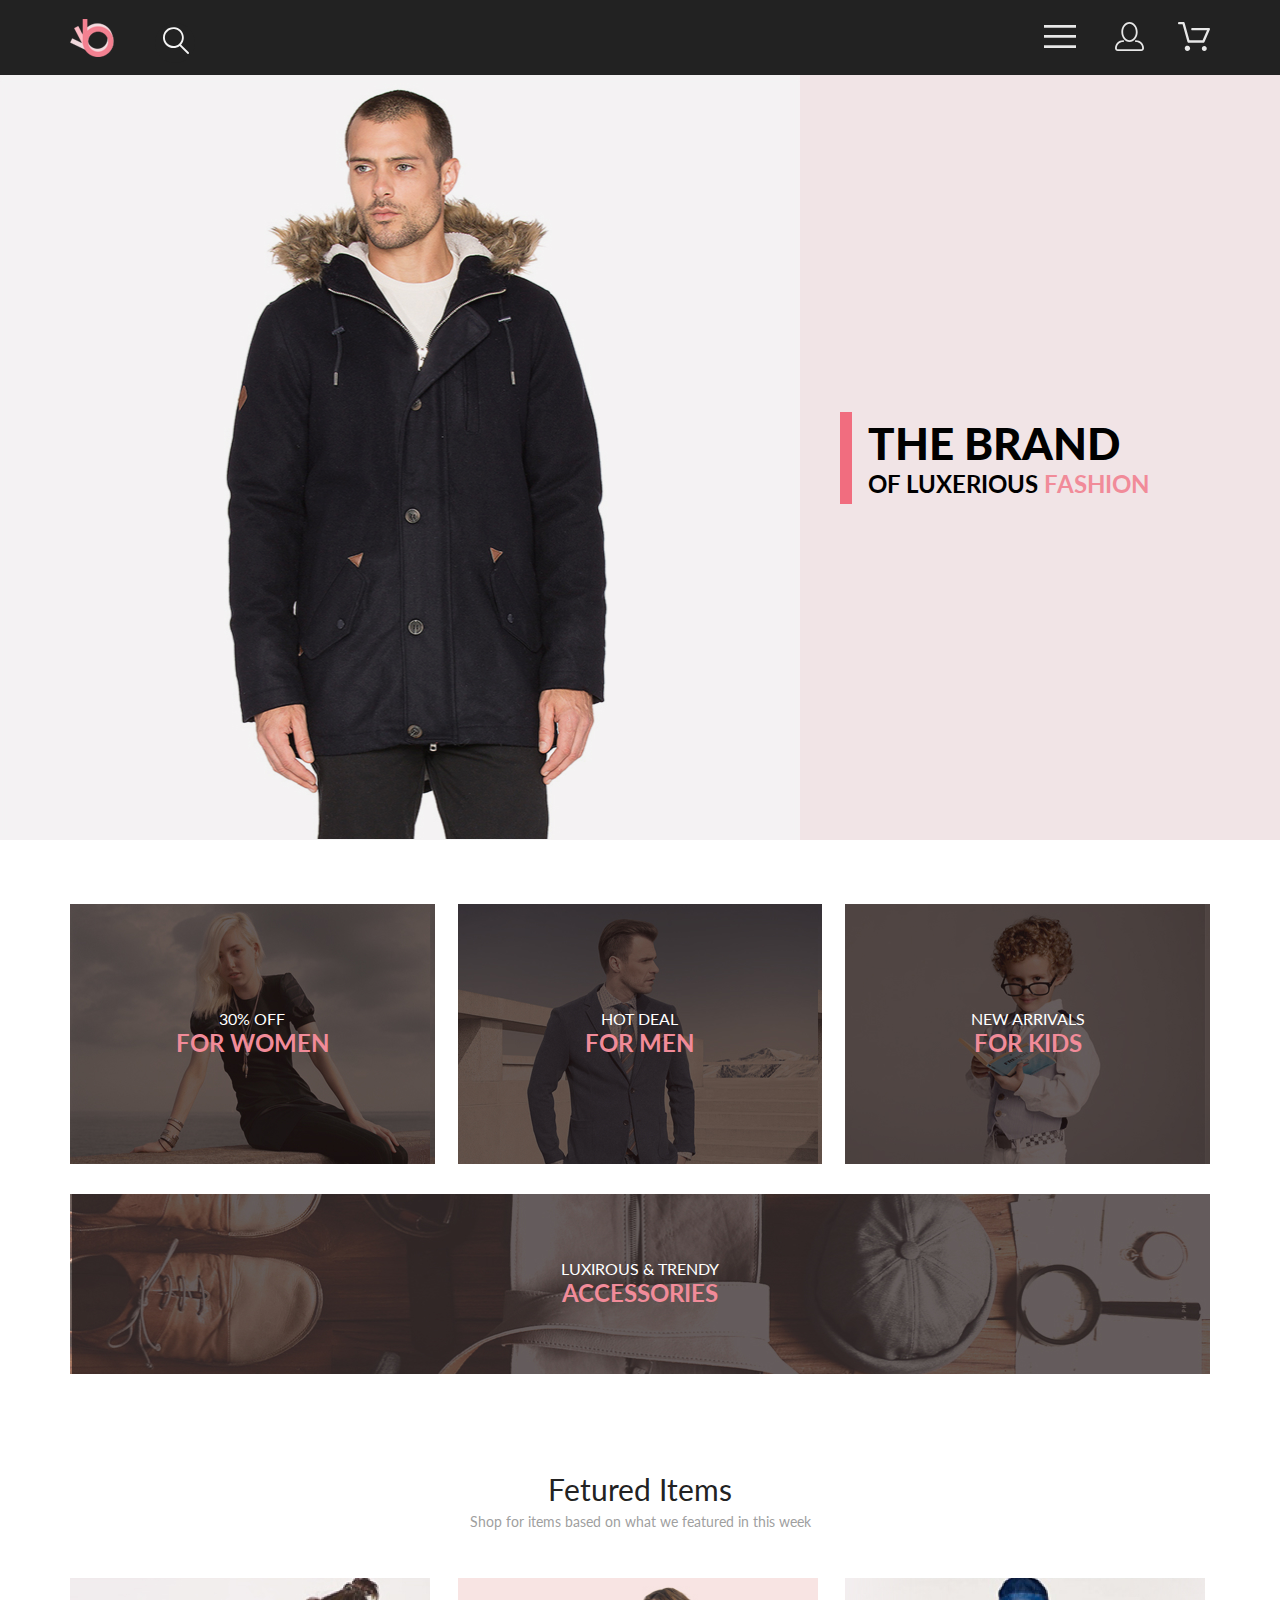
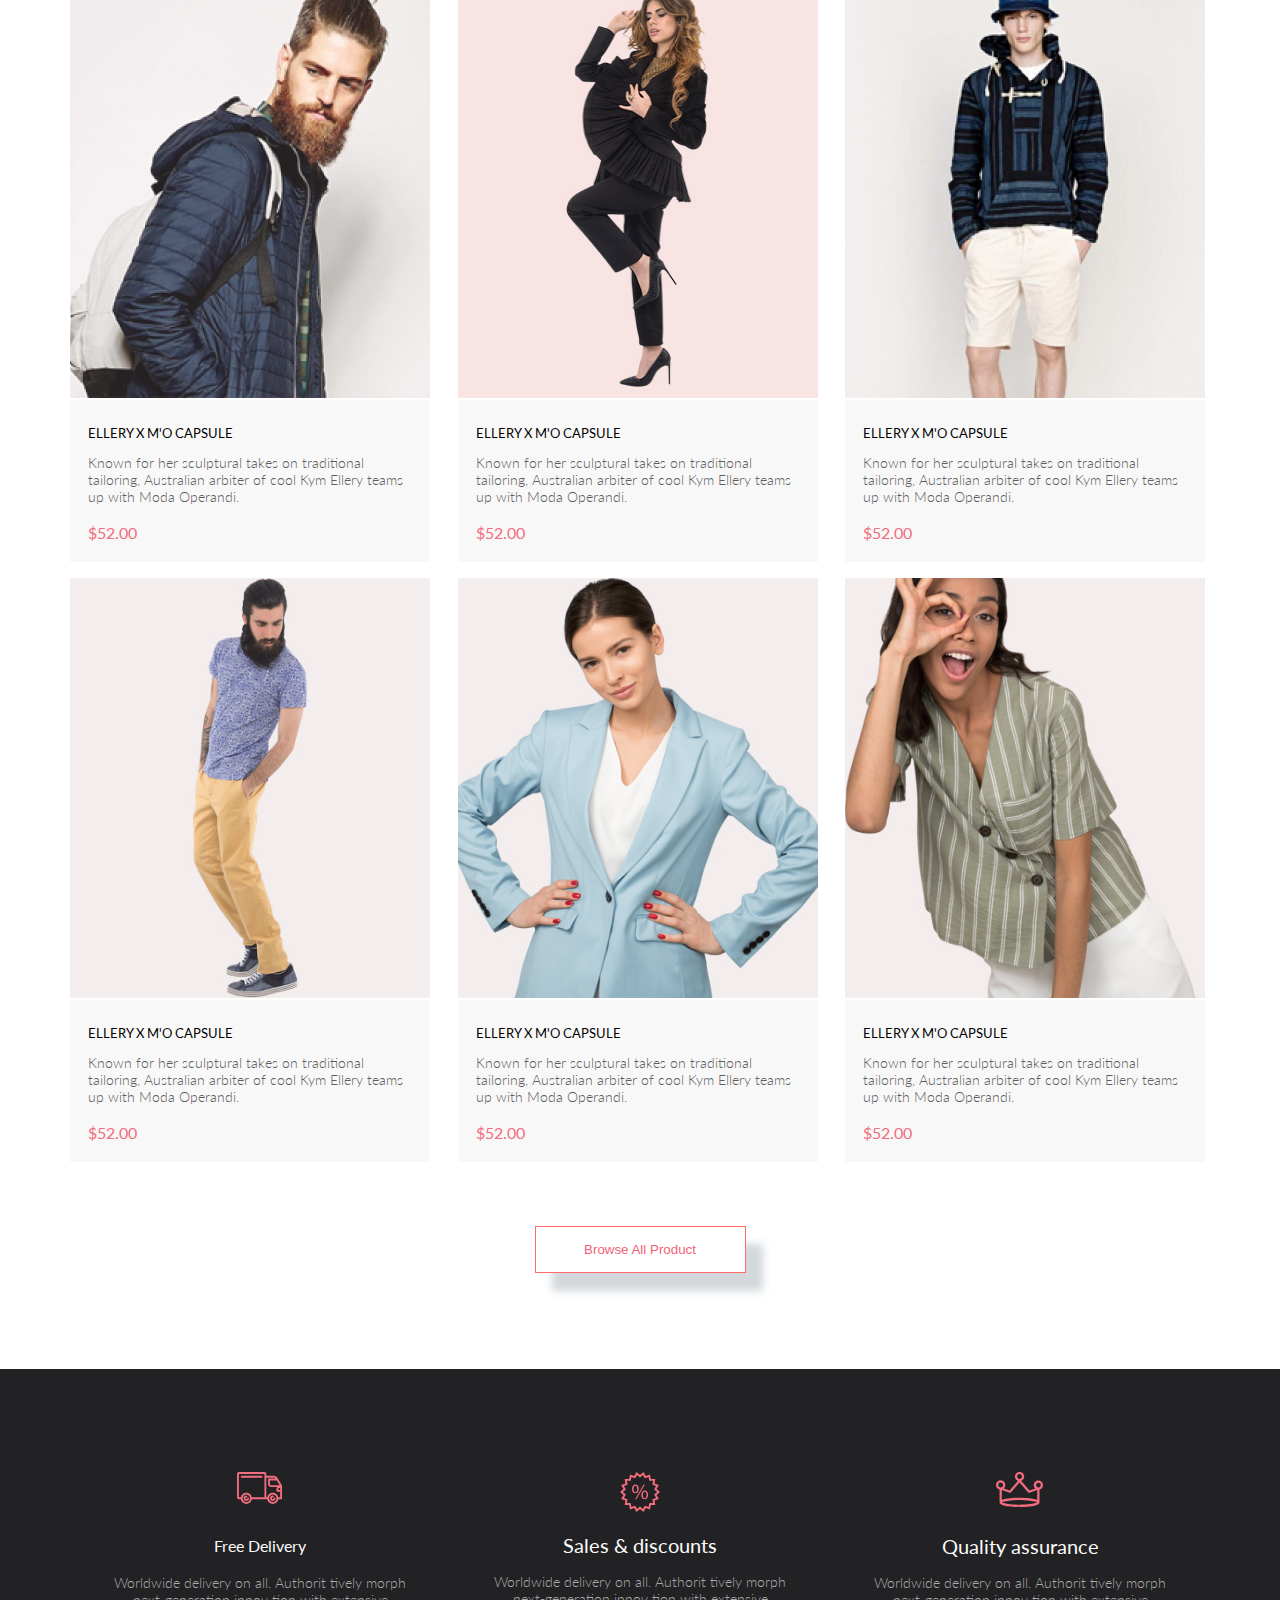
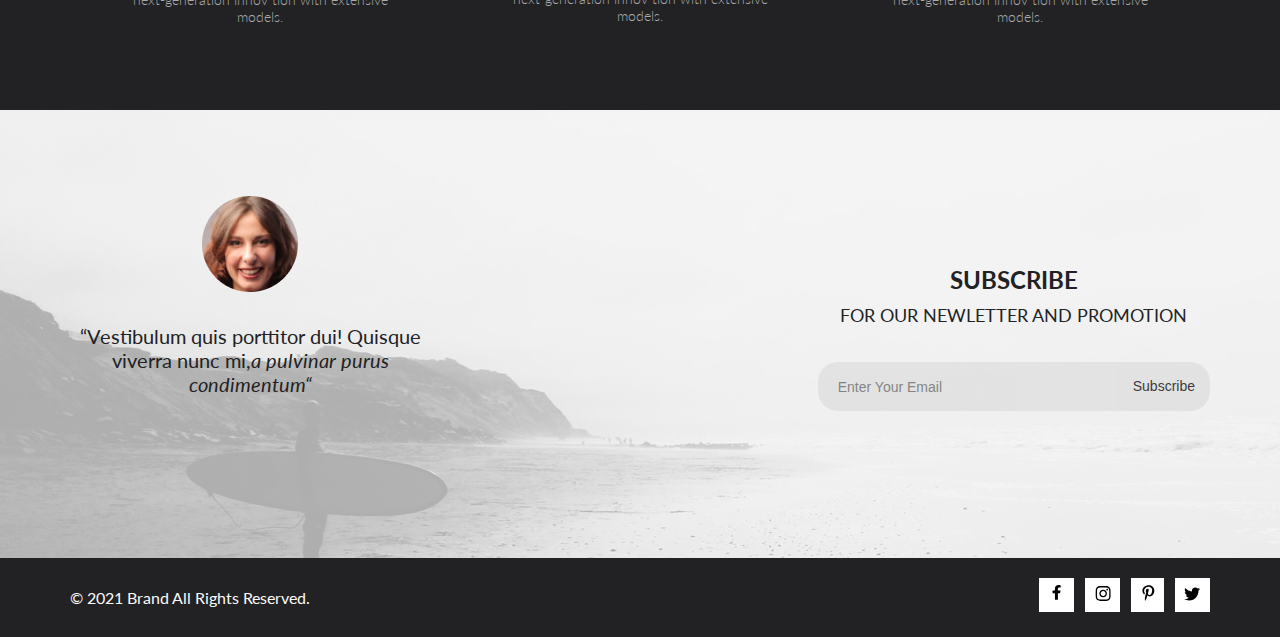
<file: index.html>
<!DOCTYPE html>
<html lang="en">
<head>
    <meta charset="UTF-8">
    <meta http-equiv="X-UA-Compatible" content="IE=edge">
    <meta name="viewport" content="width=device-width, initial-scale=1.0">
    <link rel="stylesheet" href="./css/style.css">
    <link rel="preconnect" href="https://fonts.googleapis.com">
    <link rel="preconnect" href="https://fonts.gstatic.com" crossorigin>
    <link href="https://fonts.googleapis.com/css2?family=Lato:ital,wght@0,300;0,400;0,700;1,400&display=swap" rel="stylesheet">
    <title>Document</title>
</head> 
<body> 
    <header class="header">
        <div class="header__wrp container">
        <div class="header__container">
            <img class="header__logo" src="img/logo.svg" alt="logo">
            <form action="#" class="header__search-icon">
                <input  class="header__search-icon-input" type="text" name="text">          
                <button type="submit" class="header__search-icon-input-button">
                    <i class="button__material-icons">
                        <svg  class="material-icons__color" width="27" height="28" viewBox="0 0 27 28" xmlns="http://www.w3.org/2000/svg">
                            <path d="M19.0596 17.6259C20.6713 15.8658 21.6282 13.6048 21.7698 11.2225C21.9113 8.84018 21.2288 6.48173 19.8369 4.54318C18.445 2.60463 16.4285 1.20404 14.126 0.576619C11.8234 -0.0508009 9.3751 0.13316 7.19217 1.09761C5.00923 2.06205 3.22463 3.74825 2.13804 5.87302C1.05145 7.9978 0.729054 10.4318 1.225 12.7661C1.72094 15.1005 3.00501 17.1932 4.86158 18.6927C6.71814 20.1922 9.03413 21.0072 11.4206 21.0009C13.673 21.004 15.8645 20.27 17.6606 18.9109L25.4086 26.7179C25.4941 26.807 25.5965 26.8781 25.7099 26.927C25.8232 26.9759 25.9452 27.0017 26.0686 27.0029C26.1923 27.0033 26.3148 26.9782 26.4283 26.9292C26.5419 26.8801 26.6441 26.8082 26.7286 26.7179C26.9025 26.537 26.9997 26.2958 26.9997 26.0449C26.9997 25.794 26.9025 25.5528 26.7286 25.3719L19.0596 17.6259ZM2.88662 10.5009C2.89946 8.81563 3.41094 7.17187 4.35659 5.77685C5.30224 4.38183 6.63972 3.29801 8.20044 2.662C9.76115 2.02599 11.4752 1.86627 13.1266 2.20298C14.7779 2.53969 16.2926 3.35775 17.4797 4.55404C18.6668 5.75033 19.4732 7.27129 19.7972 8.92519C20.1212 10.5791 19.9483 12.2919 19.3002 13.8476C18.6522 15.4034 17.5581 16.7325 16.1559 17.6674C14.7536 18.6023 13.1059 19.1011 11.4206 19.1009C9.14916 19.0901 6.97482 18.1784 5.37484 16.566C3.77486 14.9537 2.87998 12.7724 2.88662 10.5009Z"/>
                        </svg>
                    </i>
                </button>
            </form>
        </div>
            <ul class="header__menu-list">
                <li class="header__menu-item">
                    <button type="button" class="header__link-burger">
                        <svg class="header__icon-img"  width="32" height="23" viewBox="0 0 32 23" xmlns="http://www.w3.org/2000/svg">
                            <path d="M0 23V20.31H32V23H0ZM0 12.76V10.07H32V12.76H0ZM0 2.69V0H32V2.69H0Z"/>
                        </svg>
                    </button>
                    <nav class="header__nav">
                    <h2 class="header__nav-title">menu</h2>
                        <ul class="header__nav-list">
                            <li class="header__nav-item nav-item">
                            <h3 class="nav-item__title">man</h3>
                                <ul class="nav-item__list">
                                    <li class="nav-item__item">
                                        <a href="#" class="nav-item__item-choice">accessories</a>
                                    </li>
                                    <li class="nav-item__item">
                                        <a href="#" class="nav-item__item-choice">bags</a> 
                                    </li>
                                    <li class="nav-item__item">
                                        <a href="#" class="nav-item__item-choice">denim</a>   
                                    </li>
                                    <li class="nav-item__item">
                                        <a href="#" class="nav-item__item-choice">t-shirts</a>    
                                    </li>
                                </ul>
                                </li>
                                <li class="header__nav-item nav-item">
                                    <h3 class="nav-item__title">woman</h3>
                                    <ul>
                                        <li class="nav-item__item">
                                            <a href="#" class="nav-item__item-choice">accessories</a>
                                        </li>
                                        <li class="nav-item__item">
                                            <a href="#" class="nav-item__item-choice">jackets & coats</a> 
                                        </li>
                                        <li class="nav-item__item">
                                            <a href="#" class="nav-item__item-choice">polos</a> 
                                        </li>
                                        <li class="nav-item__item">
                                            <a href="#" class="nav-item__item-choice">t-shirts</a> 
                                        </li>
                                        <li class="nav-item__item">
                                            <a href="#" class="nav-item__item-choice">shirts</a> 
                                        </li>
                                    </ul>
                                </li>
                                <li>
                                <h3 class="nav-item__title">kids</h3>
                                <ul>
                                    <li class="nav-item__item">
                                        <a href="#" class="nav-item__item-choice">accessories</a>
                                    </li>
                                    <li class="nav-item__item">
                                        <a href="#" class="nav-item__item-choice">jackets & coats</a> 
                                    </li>
                                    <li class="nav-item__item">
                                        <a href="#" class="nav-item__item-choice">polos</a> 
                                    </li>
                                    <li class="nav-item__item">
                                        <a href="#" class="nav-item__item-choice">t-shirts</a>
                                    </li>
                                    <li class="nav-item__item">
                                        <a href="#" class="nav-item__item-choice">shirts</a> 
                                    </li>     
                                    <li class="nav-item__item">
                                        <a href="#" class="nav-item__item-choice">bags</a> 
                                    </li>
                                </ul>
                            </li>
                        </ul>
                    </nav> 
                </li>
                <li class="header__menu-item-persona">
                    <a href="registration.html" class="header__link-persona" target="registration.html">
                        <svg width="29" height="29" viewBox="0 0 29 29" xmlns="http://www.w3.org/2000/svg">
                            <path d="M14.5 19.937C19 19.937 22.656 15.464 22.656 9.968C22.656 4.472 19 0 14.5 0C13.3631 0.0217413 12.2463 0.303398 11.2351 0.823397C10.2239 1.34339 9.34507 2.08794 8.66602 3C7.12663 4.99573 6.30819 7.45381 6.34399 9.974C6.34399 15.465 10 19.937 14.5 19.937ZM14.5 1.813C18 1.813 20.844 5.472 20.844 9.969C20.844 14.466 17.998 18.125 14.5 18.125C11.002 18.125 8.15603 14.465 8.15503 9.969C8.15403 5.473 11 1.813 14.5 1.813ZM20.844 18.125C20.6036 18.125 20.373 18.2205 20.203 18.3905C20.033 18.5605 19.9375 18.7911 19.9375 19.0315C19.9375 19.2719 20.033 19.5025 20.203 19.6725C20.373 19.8425 20.6036 19.938 20.844 19.938C22.526 19.9399 24.1386 20.6088 25.3279 21.7982C26.5172 22.9875 27.1861 24.6 27.188 26.282C27.1875 26.5221 27.0918 26.7523 26.922 26.9221C26.7522 27.0918 26.5221 27.1875 26.282 27.188H2.71997C2.47985 27.1875 2.24975 27.0918 2.07996 26.9221C1.91016 26.7523 1.81449 26.5221 1.81396 26.282C1.81608 24.6001 2.48517 22.9877 3.67444 21.7985C4.86371 20.6092 6.47608 19.9401 8.15796 19.938C8.39824 19.938 8.62868 19.8425 8.79858 19.6726C8.96849 19.5027 9.06396 19.2723 9.06396 19.032C9.06396 18.7917 8.96849 18.5613 8.79858 18.3914C8.62868 18.2215 8.39824 18.126 8.15796 18.126C5.99541 18.1279 3.92201 18.9875 2.39258 20.5164C0.863144 22.0453 0.00264777 24.1185 0 26.281C0.000794067 27.0019 0.287502 27.693 0.797241 28.2027C1.30698 28.7125 1.99811 28.9992 2.71899 29H26.282C27.0027 28.9989 27.6936 28.7121 28.2031 28.2024C28.7126 27.6927 28.9992 27.0017 29 26.281C28.9974 24.1187 28.1372 22.0457 26.6083 20.5168C25.0793 18.9878 23.0063 18.1276 20.844 18.125Z"/>
                        </svg>
                    </a>
                </li>
                <li class="header__menu-item-basket">
                    <a href="cart.html" class="header__link-basket" target="cart.html">
                        <svg width="33" height="29" viewBox="0 0 33 29" xmlns="http://www.w3.org/2000/svg">
                            <path d="M27.199 29C26.5512 28.9738 25.9396 28.6948 25.4952 28.2227C25.0509 27.7506 24.8094 27.1232 24.8225 26.475C24.8356 25.8269 25.1023 25.2097 25.5653 24.7559C26.0283 24.3022 26.6508 24.048 27.2991 24.048C27.9474 24.048 28.5697 24.3022 29.0327 24.7559C29.4957 25.2097 29.7624 25.8269 29.7755 26.475C29.7886 27.1232 29.5471 27.7506 29.1028 28.2227C28.6585 28.6948 28.0468 28.9738 27.399 29H27.199ZM7.75098 26.32C7.75098 25.79 7.90815 25.2718 8.20264 24.8311C8.49712 24.3904 8.91569 24.0469 9.4054 23.844C9.8951 23.6412 10.434 23.5881 10.9539 23.6915C11.4737 23.7949 11.9512 24.0502 12.326 24.425C12.7009 24.7998 12.9562 25.2773 13.0596 25.7972C13.163 26.317 13.1098 26.8559 12.907 27.3456C12.7041 27.8353 12.3606 28.2539 11.9199 28.5483C11.4792 28.8428 10.9611 29 10.431 29C10.0789 29.0003 9.73017 28.9311 9.40479 28.7966C9.0794 28.662 8.78374 28.4646 8.53467 28.2158C8.28559 27.9669 8.08805 27.6713 7.95325 27.3461C7.81844 27.0208 7.74902 26.6721 7.74902 26.32H7.75098ZM11.551 20.686C11.2916 20.6868 11.039 20.6024 10.8322 20.4457C10.6253 20.2891 10.4756 20.0689 10.406 19.819L5.573 2.36401H2.18005C1.86657 2.36401 1.56591 2.23947 1.34424 2.01781C1.12257 1.79614 0.998047 1.49549 0.998047 1.18201C0.998047 0.868519 1.12257 0.567873 1.34424 0.346205C1.56591 0.124537 1.86657 5.81268e-06 2.18005 5.81268e-06H6.46106C6.72055 -0.00080736 6.97309 0.0837201 7.17981 0.240568C7.38653 0.397416 7.53589 0.617884 7.60498 0.868006L12.438 18.323H25.616L29.999 8.27501H15.399C15.2409 8.27961 15.0834 8.25242 14.9359 8.19507C14.7884 8.13771 14.6539 8.05134 14.5404 7.94108C14.4269 7.83082 14.3366 7.69891 14.275 7.55315C14.2134 7.40739 14.1816 7.25075 14.1816 7.0925C14.1816 6.93426 14.2134 6.77762 14.275 6.63186C14.3366 6.4861 14.4269 6.35419 14.5404 6.24393C14.6539 6.13367 14.7884 6.0473 14.9359 5.98994C15.0834 5.93259 15.2409 5.90541 15.399 5.91001H31.812C32.0077 5.90996 32.2003 5.95866 32.3724 6.05172C32.5446 6.14478 32.6908 6.27926 32.798 6.44301C32.9058 6.60729 32.9714 6.79569 32.9889 6.99145C33.0063 7.18721 32.9752 7.38424 32.8981 7.565L27.493 19.977C27.4007 20.1876 27.249 20.3668 27.0565 20.4927C26.864 20.6186 26.6391 20.6858 26.4091 20.686H11.551Z"/>
                        </svg>
                    </a>
                </li>
            </ul>      
        </div>    
    </header>
            <main>
            <section class="brand">
                <img class="brand__img" src="img/man.jpg" alt="man">
                <div class="brand__title-wrp">
                    <img src="img/Rectangle.svg" alt="rectangle">
                    <h1 class="brand__title">the brand <span class="brand__title-lower">of luxerious <span class="brand__title-pink">fashion</span></span></h1>
                </div>
            </section>
            <section class="sales">
                <div class="container">
                <h2 class="visually-hidden">sales</h2>
                <ul class="sales__list">
                    <li class="sales__item sales__item-women">
                        <div class="sales__item-block">
                            <p class="sales__item-text">30% off</p>
                            <h3 class="sales__title">for women</h3>
                        </div>
                    </li>
                    <li class="sales__item sales__item-men">
                        <div class="sales__item-block">
                            <p class="sales__item-text">hot deal</p> 
                            <h3 class="sales__title">for men</h3>
                        </div>
                    </li>
                    <li class="sales__item sales__item-kids">
                        <div class="sales__item-block">
                            <p class="sales__item-text">new arrivals</p>
                            <h3 class="sales__title">for kids</h3>
                        </div>
                    </li>
                    <li class="sales__item sales__item-accesories">
                        <div class="sales__item-block-accesories">
                            <p class="sales__item-text">luxirous & trendy</p>
                            <h3 class="sales__title">accessories</h3>
                        </div>
                    </li>
                </ul>
                </div>
            </section>
            <section class="product">
                <div class="container">
                <h2 class="product__title">Fetured Items</h2>
                <p class="product__text">Shop for items based on what we featured in this week</p>
                    <ul class="product__list-one">
                        <li class="product__item">
                            <div class="product__item-img-wrp">
                                <img class="product__item-img" src="img/man-2.jpg" alt="man">
                                <button class="product__item-add-button">Add to Cart</button>
                                <a class="prodduct__item-svg-basket" href="#">
                                <svg width="27" height="25" viewBox="0 0 27 25" xmlns="http://www.w3.org/2000/svg">
                                    <path d="M21.876 22.2662C21.921 22.2549 21.9423 22.2339 21.96 22.2129C21.9678 22.2037 21.9756 22.1946 21.9835 22.1855C22.02 22.1438 22.0233 22.0553 22.0224 22.0105C22.0092 21.9044 21.9185 21.8315 21.8412 21.8315C21.8375 21.8315 21.8336 21.8317 21.8312 21.8318C21.7531 21.8372 21.6653 21.9409 21.6719 22.0625C21.6813 22.1793 21.7675 22.2662 21.8392 22.2662H21.876ZM8.21954 22.2599C8.31873 22.2599 8.39935 22.1655 8.39935 22.0496C8.39935 21.9341 8.31873 21.8401 8.21954 21.8401C8.12042 21.8401 8.03973 21.9341 8.03973 22.0496C8.03973 22.1655 8.12042 22.2599 8.21954 22.2599ZM21.9995 24.2662C21.9517 24.2662 21.8878 24.2662 21.8392 24.2662C20.7017 24.2662 19.7567 23.3545 19.6765 22.198C19.5964 20.9929 20.4937 19.9183 21.6953 19.8364C21.7441 19.8331 21.7928 19.8315 21.8412 19.8315C22.9799 19.8315 23.9413 20.7324 24.019 21.8884C24.0505 22.4915 23.8741 23.0612 23.4898 23.5012C23.1055 23.9575 22.5764 24.2177 21.9995 24.2662ZM8.21954 24.2599C7.01532 24.2599 6.03973 23.2709 6.03973 22.0496C6.03973 20.8291 7.01532 19.8401 8.21954 19.8401C9.42371 19.8401 10.3994 20.8291 10.3994 22.0496C10.3994 23.2709 9.42371 24.2599 8.21954 24.2599ZM21.1984 17.3938H9.13306C8.70013 17.3938 8.31586 17.1005 8.20331 16.6775L4.27753 2.24768H1.52173C0.993408 2.24768 0.560547 1.80859 0.560547 1.27039C0.560547 0.733032 0.993408 0.292969 1.52173 0.292969H4.99933C5.43134 0.292969 5.81561 0.586304 5.9281 1.01025L9.85394 15.4391H20.5576L24.1144 7.13379H12.2578C11.7286 7.13379 11.2957 6.69373 11.2957 6.15649C11.2957 5.61914 11.7286 5.17908 12.2578 5.17908H25.5886C25.9091 5.17908 26.2141 5.34192 26.3896 5.61914C26.566 5.89539 26.5984 6.23743 26.4697 6.547L22.0795 16.807C21.9193 17.1653 21.5827 17.3938 21.1984 17.3938Z"/>
                                </svg>
                                </a>
                            </div>
                            <div class="product__item-background">
                                <h3 class="product__item-title">ellery x m'o capsule</h3>
                                <p class="product__item-text">Known for her sculptural takes on traditional tailoring, Australian arbiter of cool Kym Ellery teams up with Moda Operandi.</p>
                                <p class="product__item-price">$52.00</p>
                            </div>
                        </li>
                        <li class="product__item">
                            <div class="product__item-img-wrp">
                                <img class="product__item-img" src="img/women-2.jpg" alt="women">
                                <button class="product__item-add-button">Add to Cart</button>
                                <a class="prodduct__item-svg-basket" href="#">
                                <svg width="27" height="25" viewBox="0 0 27 25" xmlns="http://www.w3.org/2000/svg">
                                    <path d="M21.876 22.2662C21.921 22.2549 21.9423 22.2339 21.96 22.2129C21.9678 22.2037 21.9756 22.1946 21.9835 22.1855C22.02 22.1438 22.0233 22.0553 22.0224 22.0105C22.0092 21.9044 21.9185 21.8315 21.8412 21.8315C21.8375 21.8315 21.8336 21.8317 21.8312 21.8318C21.7531 21.8372 21.6653 21.9409 21.6719 22.0625C21.6813 22.1793 21.7675 22.2662 21.8392 22.2662H21.876ZM8.21954 22.2599C8.31873 22.2599 8.39935 22.1655 8.39935 22.0496C8.39935 21.9341 8.31873 21.8401 8.21954 21.8401C8.12042 21.8401 8.03973 21.9341 8.03973 22.0496C8.03973 22.1655 8.12042 22.2599 8.21954 22.2599ZM21.9995 24.2662C21.9517 24.2662 21.8878 24.2662 21.8392 24.2662C20.7017 24.2662 19.7567 23.3545 19.6765 22.198C19.5964 20.9929 20.4937 19.9183 21.6953 19.8364C21.7441 19.8331 21.7928 19.8315 21.8412 19.8315C22.9799 19.8315 23.9413 20.7324 24.019 21.8884C24.0505 22.4915 23.8741 23.0612 23.4898 23.5012C23.1055 23.9575 22.5764 24.2177 21.9995 24.2662ZM8.21954 24.2599C7.01532 24.2599 6.03973 23.2709 6.03973 22.0496C6.03973 20.8291 7.01532 19.8401 8.21954 19.8401C9.42371 19.8401 10.3994 20.8291 10.3994 22.0496C10.3994 23.2709 9.42371 24.2599 8.21954 24.2599ZM21.1984 17.3938H9.13306C8.70013 17.3938 8.31586 17.1005 8.20331 16.6775L4.27753 2.24768H1.52173C0.993408 2.24768 0.560547 1.80859 0.560547 1.27039C0.560547 0.733032 0.993408 0.292969 1.52173 0.292969H4.99933C5.43134 0.292969 5.81561 0.586304 5.9281 1.01025L9.85394 15.4391H20.5576L24.1144 7.13379H12.2578C11.7286 7.13379 11.2957 6.69373 11.2957 6.15649C11.2957 5.61914 11.7286 5.17908 12.2578 5.17908H25.5886C25.9091 5.17908 26.2141 5.34192 26.3896 5.61914C26.566 5.89539 26.5984 6.23743 26.4697 6.547L22.0795 16.807C21.9193 17.1653 21.5827 17.3938 21.1984 17.3938Z"/>
                                </svg>
                                </a>
                            </div>
                            <div class="product__item-background">
                                <h3 class="product__item-title">ellery x m'o capsule</h3>
                                <p class="product__item-text">Known for her sculptural takes on traditional tailoring, Australian arbiter of cool Kym Ellery teams up with Moda Operandi.</p>
                                <p class="product__item-price">$52.00</p>
                            </div>
                        </li>
                        <li class="product__item">
                            <div class="product__item-img-wrp">
                                <img class="product__item-img" src="img/man-3.jpg" alt="man">
                                <button class="product__item-add-button">Add to Cart</button>
                                <a class="prodduct__item-svg-basket" href="#">
                                <svg width="27" height="25" viewBox="0 0 27 25" xmlns="http://www.w3.org/2000/svg">
                                    <path d="M21.876 22.2662C21.921 22.2549 21.9423 22.2339 21.96 22.2129C21.9678 22.2037 21.9756 22.1946 21.9835 22.1855C22.02 22.1438 22.0233 22.0553 22.0224 22.0105C22.0092 21.9044 21.9185 21.8315 21.8412 21.8315C21.8375 21.8315 21.8336 21.8317 21.8312 21.8318C21.7531 21.8372 21.6653 21.9409 21.6719 22.0625C21.6813 22.1793 21.7675 22.2662 21.8392 22.2662H21.876ZM8.21954 22.2599C8.31873 22.2599 8.39935 22.1655 8.39935 22.0496C8.39935 21.9341 8.31873 21.8401 8.21954 21.8401C8.12042 21.8401 8.03973 21.9341 8.03973 22.0496C8.03973 22.1655 8.12042 22.2599 8.21954 22.2599ZM21.9995 24.2662C21.9517 24.2662 21.8878 24.2662 21.8392 24.2662C20.7017 24.2662 19.7567 23.3545 19.6765 22.198C19.5964 20.9929 20.4937 19.9183 21.6953 19.8364C21.7441 19.8331 21.7928 19.8315 21.8412 19.8315C22.9799 19.8315 23.9413 20.7324 24.019 21.8884C24.0505 22.4915 23.8741 23.0612 23.4898 23.5012C23.1055 23.9575 22.5764 24.2177 21.9995 24.2662ZM8.21954 24.2599C7.01532 24.2599 6.03973 23.2709 6.03973 22.0496C6.03973 20.8291 7.01532 19.8401 8.21954 19.8401C9.42371 19.8401 10.3994 20.8291 10.3994 22.0496C10.3994 23.2709 9.42371 24.2599 8.21954 24.2599ZM21.1984 17.3938H9.13306C8.70013 17.3938 8.31586 17.1005 8.20331 16.6775L4.27753 2.24768H1.52173C0.993408 2.24768 0.560547 1.80859 0.560547 1.27039C0.560547 0.733032 0.993408 0.292969 1.52173 0.292969H4.99933C5.43134 0.292969 5.81561 0.586304 5.9281 1.01025L9.85394 15.4391H20.5576L24.1144 7.13379H12.2578C11.7286 7.13379 11.2957 6.69373 11.2957 6.15649C11.2957 5.61914 11.7286 5.17908 12.2578 5.17908H25.5886C25.9091 5.17908 26.2141 5.34192 26.3896 5.61914C26.566 5.89539 26.5984 6.23743 26.4697 6.547L22.0795 16.807C21.9193 17.1653 21.5827 17.3938 21.1984 17.3938Z"/>
                                </svg>
                                </a>
                            </div>
                            <div class="product__item-background">
                                <h3 class="product__item-title">ellery x m'o capsule</h3>
                                <p class="product__item-text">Known for her sculptural takes on traditional tailoring, Australian arbiter of cool Kym Ellery teams up with Moda Operandi.</p>
                                <p class="product__item-price">$52.00</p>
                            </div>
                        </li>
                        <li class="product__item">
                            <div class="product__item-img-wrp">
                                <img class="product__item-img" src="img/man-4.jpg" alt="man">
                                <button class="product__item-add-button">Add to Cart</button>
                                <a class="prodduct__item-svg-basket" href="#">
                                    <svg width="27" height="25" viewBox="0 0 27 25" xmlns="http://www.w3.org/2000/svg">
                                        <path d="M21.876 22.2662C21.921 22.2549 21.9423 22.2339 21.96 22.2129C21.9678 22.2037 21.9756 22.1946 21.9835 22.1855C22.02 22.1438 22.0233 22.0553 22.0224 22.0105C22.0092 21.9044 21.9185 21.8315 21.8412 21.8315C21.8375 21.8315 21.8336 21.8317 21.8312 21.8318C21.7531 21.8372 21.6653 21.9409 21.6719 22.0625C21.6813 22.1793 21.7675 22.2662 21.8392 22.2662H21.876ZM8.21954 22.2599C8.31873 22.2599 8.39935 22.1655 8.39935 22.0496C8.39935 21.9341 8.31873 21.8401 8.21954 21.8401C8.12042 21.8401 8.03973 21.9341 8.03973 22.0496C8.03973 22.1655 8.12042 22.2599 8.21954 22.2599ZM21.9995 24.2662C21.9517 24.2662 21.8878 24.2662 21.8392 24.2662C20.7017 24.2662 19.7567 23.3545 19.6765 22.198C19.5964 20.9929 20.4937 19.9183 21.6953 19.8364C21.7441 19.8331 21.7928 19.8315 21.8412 19.8315C22.9799 19.8315 23.9413 20.7324 24.019 21.8884C24.0505 22.4915 23.8741 23.0612 23.4898 23.5012C23.1055 23.9575 22.5764 24.2177 21.9995 24.2662ZM8.21954 24.2599C7.01532 24.2599 6.03973 23.2709 6.03973 22.0496C6.03973 20.8291 7.01532 19.8401 8.21954 19.8401C9.42371 19.8401 10.3994 20.8291 10.3994 22.0496C10.3994 23.2709 9.42371 24.2599 8.21954 24.2599ZM21.1984 17.3938H9.13306C8.70013 17.3938 8.31586 17.1005 8.20331 16.6775L4.27753 2.24768H1.52173C0.993408 2.24768 0.560547 1.80859 0.560547 1.27039C0.560547 0.733032 0.993408 0.292969 1.52173 0.292969H4.99933C5.43134 0.292969 5.81561 0.586304 5.9281 1.01025L9.85394 15.4391H20.5576L24.1144 7.13379H12.2578C11.7286 7.13379 11.2957 6.69373 11.2957 6.15649C11.2957 5.61914 11.7286 5.17908 12.2578 5.17908H25.5886C25.9091 5.17908 26.2141 5.34192 26.3896 5.61914C26.566 5.89539 26.5984 6.23743 26.4697 6.547L22.0795 16.807C21.9193 17.1653 21.5827 17.3938 21.1984 17.3938Z"/>
                                    </svg>
                                </a>
                            </div>
                            <div class="product__item-background">
                                <h3 class="product__item-title">ellery x m'o capsule</h3>
                                <p class="product__item-text">Known for her sculptural takes on traditional tailoring, Australian arbiter of cool Kym Ellery teams up with Moda Operandi.</p>
                                <p class="product__item-price">$52.00</p>
                            </div>
                        </li>
                        <li class="product__item">
                            <div class="product__item-img-wrp">
                                <img class="product__item-img" src="img/women-3.jpg" alt="women">
                                <button class="product__item-add-button">Add to Cart</button>
                                <a class="prodduct__item-svg-basket" href="#">
                                <svg width="27" height="25" viewBox="0 0 27 25" xmlns="http://www.w3.org/2000/svg">
                                    <path d="M21.876 22.2662C21.921 22.2549 21.9423 22.2339 21.96 22.2129C21.9678 22.2037 21.9756 22.1946 21.9835 22.1855C22.02 22.1438 22.0233 22.0553 22.0224 22.0105C22.0092 21.9044 21.9185 21.8315 21.8412 21.8315C21.8375 21.8315 21.8336 21.8317 21.8312 21.8318C21.7531 21.8372 21.6653 21.9409 21.6719 22.0625C21.6813 22.1793 21.7675 22.2662 21.8392 22.2662H21.876ZM8.21954 22.2599C8.31873 22.2599 8.39935 22.1655 8.39935 22.0496C8.39935 21.9341 8.31873 21.8401 8.21954 21.8401C8.12042 21.8401 8.03973 21.9341 8.03973 22.0496C8.03973 22.1655 8.12042 22.2599 8.21954 22.2599ZM21.9995 24.2662C21.9517 24.2662 21.8878 24.2662 21.8392 24.2662C20.7017 24.2662 19.7567 23.3545 19.6765 22.198C19.5964 20.9929 20.4937 19.9183 21.6953 19.8364C21.7441 19.8331 21.7928 19.8315 21.8412 19.8315C22.9799 19.8315 23.9413 20.7324 24.019 21.8884C24.0505 22.4915 23.8741 23.0612 23.4898 23.5012C23.1055 23.9575 22.5764 24.2177 21.9995 24.2662ZM8.21954 24.2599C7.01532 24.2599 6.03973 23.2709 6.03973 22.0496C6.03973 20.8291 7.01532 19.8401 8.21954 19.8401C9.42371 19.8401 10.3994 20.8291 10.3994 22.0496C10.3994 23.2709 9.42371 24.2599 8.21954 24.2599ZM21.1984 17.3938H9.13306C8.70013 17.3938 8.31586 17.1005 8.20331 16.6775L4.27753 2.24768H1.52173C0.993408 2.24768 0.560547 1.80859 0.560547 1.27039C0.560547 0.733032 0.993408 0.292969 1.52173 0.292969H4.99933C5.43134 0.292969 5.81561 0.586304 5.9281 1.01025L9.85394 15.4391H20.5576L24.1144 7.13379H12.2578C11.7286 7.13379 11.2957 6.69373 11.2957 6.15649C11.2957 5.61914 11.7286 5.17908 12.2578 5.17908H25.5886C25.9091 5.17908 26.2141 5.34192 26.3896 5.61914C26.566 5.89539 26.5984 6.23743 26.4697 6.547L22.0795 16.807C21.9193 17.1653 21.5827 17.3938 21.1984 17.3938Z"/>
                                </svg>
                                </a>
                            </div>
                            <div class="product__item-background">
                                    <h3 class="product__item-title">ellery x m'o capsule</h3>
                                    <p class="product__item-text">Known for her sculptural takes on traditional tailoring, Australian arbiter of cool Kym Ellery teams up with Moda Operandi.</p>
                                    <p class="product__item-price">$52.00</p>
                                </div>
                        </li>
                        <li class="product__item">
                            <div class="product__item-img-wrp">
                                <img class="product__item-img" src="img/women-4.jpg" alt="women">
                                <button class="product__item-add-button">Add to Cart</button>
                                <a class="prodduct__item-svg-basket" href="#">
                                <svg width="27" height="25" viewBox="0 0 27 25" xmlns="http://www.w3.org/2000/svg">
                                    <path d="M21.876 22.2662C21.921 22.2549 21.9423 22.2339 21.96 22.2129C21.9678 22.2037 21.9756 22.1946 21.9835 22.1855C22.02 22.1438 22.0233 22.0553 22.0224 22.0105C22.0092 21.9044 21.9185 21.8315 21.8412 21.8315C21.8375 21.8315 21.8336 21.8317 21.8312 21.8318C21.7531 21.8372 21.6653 21.9409 21.6719 22.0625C21.6813 22.1793 21.7675 22.2662 21.8392 22.2662H21.876ZM8.21954 22.2599C8.31873 22.2599 8.39935 22.1655 8.39935 22.0496C8.39935 21.9341 8.31873 21.8401 8.21954 21.8401C8.12042 21.8401 8.03973 21.9341 8.03973 22.0496C8.03973 22.1655 8.12042 22.2599 8.21954 22.2599ZM21.9995 24.2662C21.9517 24.2662 21.8878 24.2662 21.8392 24.2662C20.7017 24.2662 19.7567 23.3545 19.6765 22.198C19.5964 20.9929 20.4937 19.9183 21.6953 19.8364C21.7441 19.8331 21.7928 19.8315 21.8412 19.8315C22.9799 19.8315 23.9413 20.7324 24.019 21.8884C24.0505 22.4915 23.8741 23.0612 23.4898 23.5012C23.1055 23.9575 22.5764 24.2177 21.9995 24.2662ZM8.21954 24.2599C7.01532 24.2599 6.03973 23.2709 6.03973 22.0496C6.03973 20.8291 7.01532 19.8401 8.21954 19.8401C9.42371 19.8401 10.3994 20.8291 10.3994 22.0496C10.3994 23.2709 9.42371 24.2599 8.21954 24.2599ZM21.1984 17.3938H9.13306C8.70013 17.3938 8.31586 17.1005 8.20331 16.6775L4.27753 2.24768H1.52173C0.993408 2.24768 0.560547 1.80859 0.560547 1.27039C0.560547 0.733032 0.993408 0.292969 1.52173 0.292969H4.99933C5.43134 0.292969 5.81561 0.586304 5.9281 1.01025L9.85394 15.4391H20.5576L24.1144 7.13379H12.2578C11.7286 7.13379 11.2957 6.69373 11.2957 6.15649C11.2957 5.61914 11.7286 5.17908 12.2578 5.17908H25.5886C25.9091 5.17908 26.2141 5.34192 26.3896 5.61914C26.566 5.89539 26.5984 6.23743 26.4697 6.547L22.0795 16.807C21.9193 17.1653 21.5827 17.3938 21.1984 17.3938Z"/>
                                </svg>
                                </a>
                            </div>
                            <div class="product__item-background">
                                    <h3 class="product__item-title">ellery x m'o capsule</h3>
                                    <p class="product__item-text">Known for her sculptural takes on traditional tailoring, Australian arbiter of cool Kym Ellery teams up with Moda Operandi.</p>
                                    <p class="product__item-price">$52.00</p>
                                </div>
                        </li>
                    </ul> 
                        <div class="product__button-browse">
                            <button type="button" class="product__type-browse">Browse All Product</button>
                        </div>
                    </div>
            </section>
            <section class="advantages">
                <div class="container">
                    <h2 class="visually-hidden">Advantages</h2>
                    <ul class="advantages__list">
                        <li class="advantages__item">
                            <img class="advantages__item-img" src="img/truck.svg" alt="truck">
                            <h3 class="advantages__item-title">Free Delivery</h3>
                            <p class="advantages__item-text">Worldwide delivery on all. Authorit tively morph next-generation innov tion with extensive models.</p>
                        </li>
                        <li class="advantages__item">
                            <img class="advantages__item-img" src="img/percent.svg" alt="percent">
                            <h3 class="advantages__item-title-sales">Sales & discounts</h3>
                            <p class="advantages__item-text-sales">Worldwide delivery on all. Authorit tively morph next-generation innov tion with extensive models.</p>
                        </li>
                        <li class="advantages__item">
                            <img class="advantages__item-img" src="img/crown.svg" alt="crown">
                            <h3 class="advantages__item-title-quality">Quality assurance</h3>
                            <p class="advantages__item-text-quality">Worldwide delivery on all. Authorit tively morph next-generation innov tion with extensive models.</p>
                        </li>
                        </ul>
                </div>
            </section>
            </main>
            <footer>
                <section class="footer">
                <div class="container">
                    <div class="footer__card">
                        <div class="footer__smile">
                            <img class="footer__img" src="img/Intersect.png" alt="smile">
                            <p class="footer__text">“Vestibulum quis porttitor dui! Quisque viverra nunc mi,<span class="footer__text-italic">a pulvinar purus condimentum“</span></p>
                        </div>    
                        <div class="footer__subscribe">
                            <h2 class="footer__title"><span class="footer__title-subscribe">subscribe</span><span class="footer__title-promotion">for our newletter and promotion</span></h2>
                            <form class="footer__nav" action="#">
                                <label> 
                                    <input class="footer__nav-input" type="text" placeholder="Enter Your Email">
                                </label>
                                <button class="footer__nav-submit" type="submit">Subscribe</button>
                            </form>
                        </div>
                    </div>
                </div>
                </section>
                <div class="footer__reserved">
                    <div class="footer__reserved-block container">
                        <p class="footer__text-reserved">© 2021  Brand  All Rights Reserved.</p>
                        <ul class="footer__list">
                            <li class="footer__item"> 
                                <a href="#" class="footer__item-faccebook">
                                    <svg width="11" height="16" viewBox="0 0 11 16" xmlns="http://www.w3.org/2000/svg">
                                        <path d="M9.08836 8.28L9.50686 5.61602H6.89022V3.88729C6.89022 3.15847 7.25574 2.44806 8.42765 2.44806H9.61722V0.179975C9.61722 0.179975 8.53772 0 7.50561 0C5.35073 0 3.9422 1.27593 3.9422 3.5857V5.61602H1.54688V8.28H3.9422V14.72H6.89022V8.28H9.08836Z"/>
                                    </svg>
                                </a>
                            </li>
                            <li class="footer__item"> 
                                <a href="#" class="footer__item-insta">
                                    <svg width="16" height="15" viewBox="0 0 16 15" xmlns="http://www.w3.org/2000/svg">
                                        <path d="M8.13897 3.68159C6.02383 3.68159 4.31774 5.38491 4.31774 7.49663C4.31774 9.60835 6.02383 11.3117 8.13897 11.3117C10.2541 11.3117 11.9602 9.60835 11.9602 7.49663C11.9602 5.38491 10.2541 3.68159 8.13897 3.68159ZM8.13897 9.9769C6.77211 9.9769 5.65467 8.8646 5.65467 7.49663C5.65467 6.12866 6.76878 5.01636 8.13897 5.01636C9.50915 5.01636 10.6233 6.12866 10.6233 7.49663C10.6233 8.8646 9.50583 9.9769 8.13897 9.9769V9.9769ZM13.0078 3.52554C13.0078 4.02026 12.6087 4.41538 12.1165 4.41538C11.621 4.41538 11.2252 4.01694 11.2252 3.52554C11.2252 3.03413 11.6243 2.63569 12.1165 2.63569C12.6087 2.63569 13.0078 3.03413 13.0078 3.52554ZM15.5386 4.42866C15.4821 3.23667 15.2094 2.18081 14.3347 1.31089C13.4634 0.440967 12.4058 0.168701 11.2119 0.108936C9.9814 0.039209 6.29321 0.039209 5.0627 0.108936C3.8721 0.165381 2.81453 0.437646 1.93987 1.30757C1.06522 2.17749 0.795836 3.23335 0.735973 4.42534C0.666134 5.65386 0.666134 9.33608 0.735973 10.5646C0.79251 11.7566 1.06522 12.8124 1.93987 13.6824C2.81453 14.5523 3.86878 14.8246 5.0627 14.8843C6.29321 14.9541 9.9814 14.9541 11.2119 14.8843C12.4058 14.8279 13.4634 14.5556 14.3347 13.6824C15.2061 12.8124 15.4788 11.7566 15.5386 10.5646C15.6085 9.33608 15.6085 5.65718 15.5386 4.42866V4.42866ZM13.949 11.8828C13.6895 12.5335 13.1874 13.0349 12.5322 13.2972C11.5511 13.6857 9.22314 13.596 8.13897 13.596C7.05479 13.596 4.72348 13.6824 3.74573 13.2972C3.09389 13.0382 2.59171 12.5369 2.32898 11.8828C1.93987 10.9033 2.02967 8.57905 2.02967 7.49663C2.02967 6.41421 1.9432 4.08667 2.32898 3.1105C2.58838 2.45972 3.09056 1.95835 3.74573 1.69604C4.7268 1.30757 7.05479 1.39722 8.13897 1.39722C9.22314 1.39722 11.5545 1.31089 12.5322 1.69604C13.184 1.95503 13.6862 2.4564 13.949 3.1105C14.3381 4.08999 14.2483 6.41421 14.2483 7.49663C14.2483 8.57905 14.3381 10.9066 13.949 11.8828Z"/>
                                    </svg>
                                </a>
                            </li>
                            <li class="footer__item">
                                <a href="#" class="footer__item-vector">
                                    <svg width="13" height="16" viewBox="0 0 13 16" xmlns="http://www.w3.org/2000/svg">
                                        <path d="M6.74032 0.203125C3.55564 0.203125 0.408203 2.34063 0.408203 5.8C0.408203 8 1.63738 9.25 2.38233 9.25C2.68963 9.25 2.86655 8.3875 2.86655 8.14375C2.86655 7.85313 2.13091 7.23438 2.13091 6.025C2.13091 3.5125 4.03055 1.73125 6.4889 1.73125C8.60271 1.73125 10.1671 2.94062 10.1671 5.1625C10.1671 6.82187 9.50597 9.93437 7.36422 9.93437C6.59133 9.93437 5.93018 9.37188 5.93018 8.56563C5.93018 7.38438 6.74963 6.24062 6.74963 5.02187C6.74963 2.95312 3.835 3.32812 3.835 5.82812C3.835 6.35312 3.90018 6.93437 4.13298 7.4125C3.70463 9.26875 2.82931 12.0344 2.82931 13.9469C2.82931 14.5375 2.91311 15.1188 2.96899 15.7094C3.07452 15.8281 3.02175 15.8156 3.18316 15.7563C4.74757 13.6 4.69169 13.1781 5.3994 10.3562C5.78119 11.0875 6.76826 11.4812 7.55046 11.4812C10.8469 11.4812 12.3275 8.24688 12.3275 5.33125C12.3275 2.22813 9.66427 0.203125 6.74032 0.203125Z"/>
                                    </svg>
                                </a>
                            </li>
                            <li class="footer__item">
                                <a href="#" class="footer__item-twitter">
                                    <svg width="17" height="14" viewBox="0 0 17 14" fill="none" xmlns="http://www.w3.org/2000/svg">
                                        <path d="M14.417 3.74052C14.427 3.88264 14.427 4.0248 14.427 4.16692C14.427 8.50192 11.1498 13.4969 5.15986 13.4969C3.31448 13.4969 1.60022 12.9588 0.158203 12.0248C0.420396 12.0552 0.67247 12.0654 0.944752 12.0654C2.46741 12.0654 3.8691 11.5476 4.98843 10.6644C3.5565 10.6339 2.3565 9.68977 1.94305 8.39027C2.14475 8.4207 2.34642 8.44102 2.5582 8.44102C2.85063 8.44102 3.14308 8.40039 3.41533 8.32936C1.92291 8.02477 0.803551 6.70498 0.803551 5.11108V5.07048C1.23715 5.31414 1.74139 5.46642 2.2758 5.4867C1.39849 4.89786 0.823727 3.8928 0.823727 2.75573C0.823727 2.14661 0.985041 1.58823 1.26741 1.10092C2.87077 3.09077 5.28086 4.39023 7.98334 4.53239C7.93293 4.28873 7.90266 4.03495 7.90266 3.78114C7.90266 1.97402 9.35477 0.501953 11.1598 0.501953C12.0976 0.501953 12.9446 0.897891 13.5396 1.53748C14.2757 1.39536 14.9816 1.12123 15.6068 0.745609C15.3648 1.50705 14.8505 2.14664 14.1749 2.5527C14.8304 2.48167 15.4657 2.29889 16.0505 2.04511C15.6069 2.69483 15.0522 3.27348 14.417 3.74052Z" fill="black"/>
                                    </svg>
                                </a>
                            </li>
                        </ul>
                    </div> 
                </div> 
            </footer>
            </body>
</html>
</file>
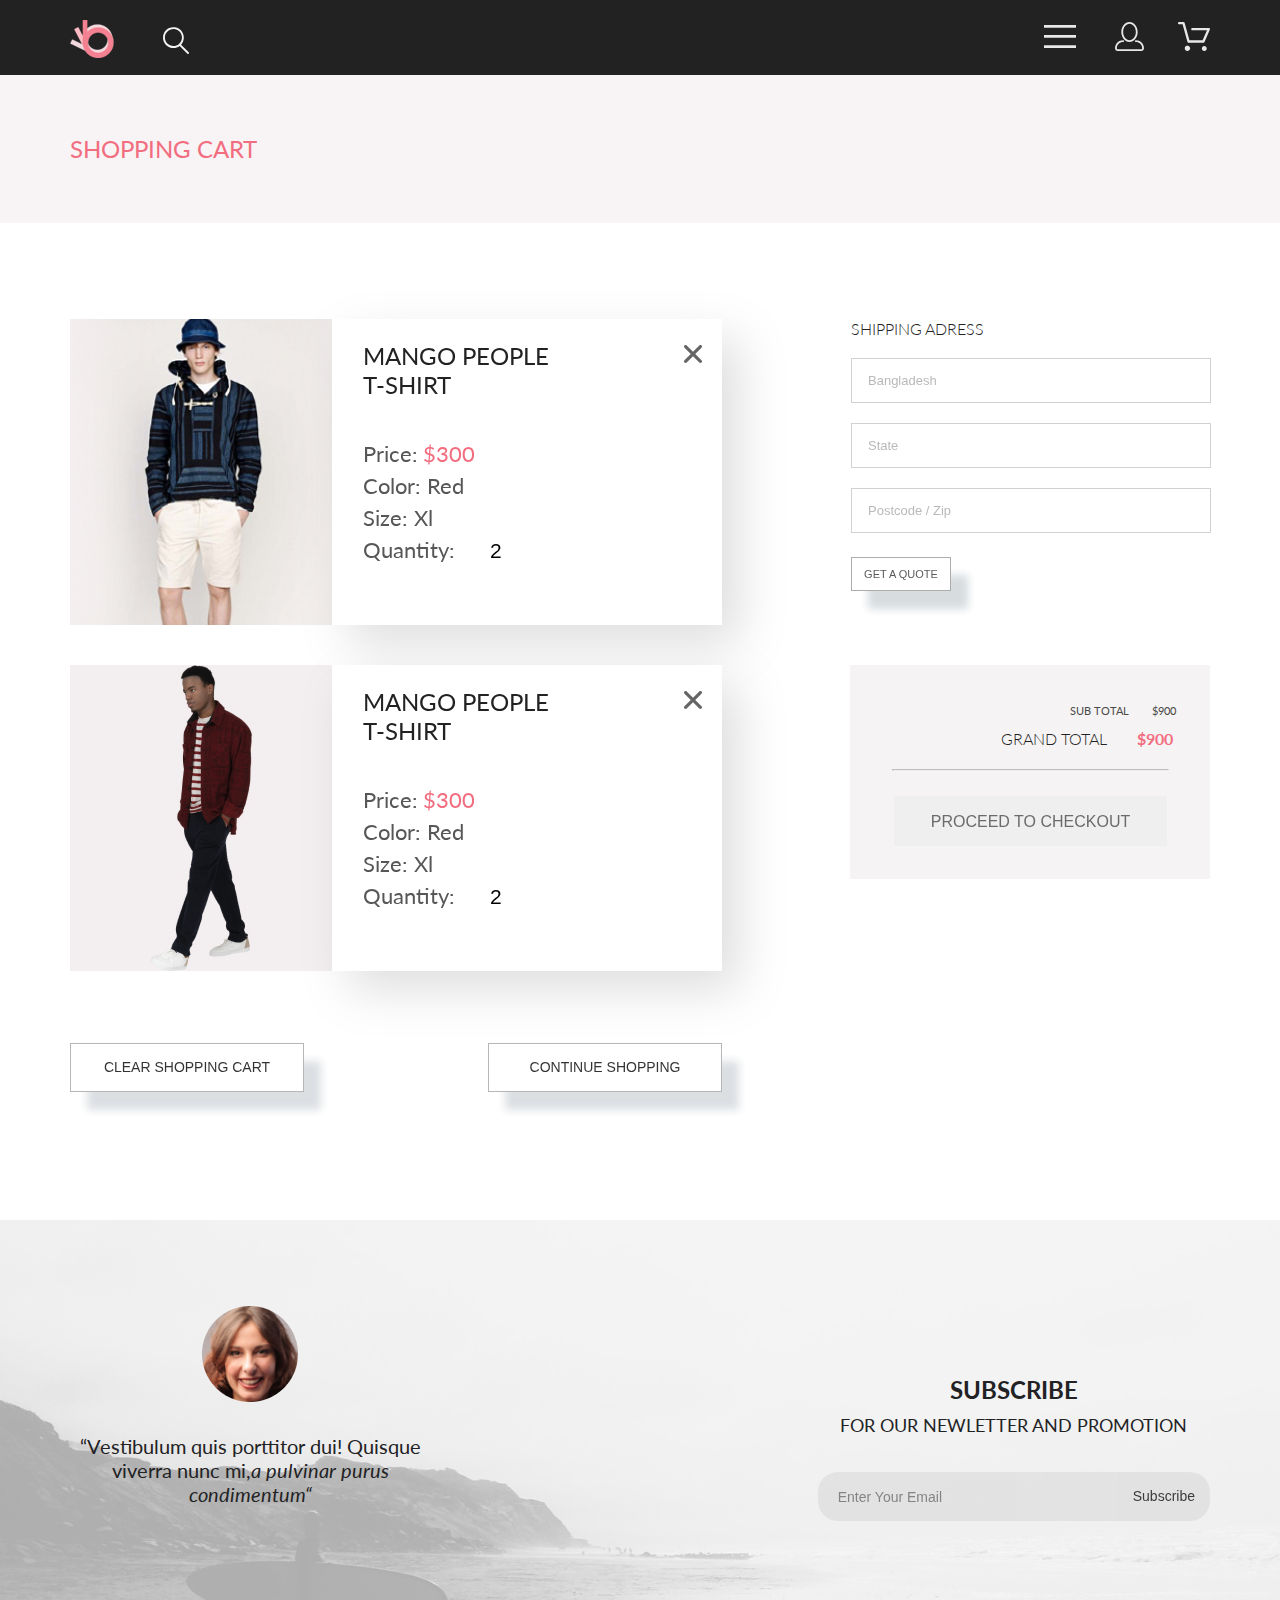
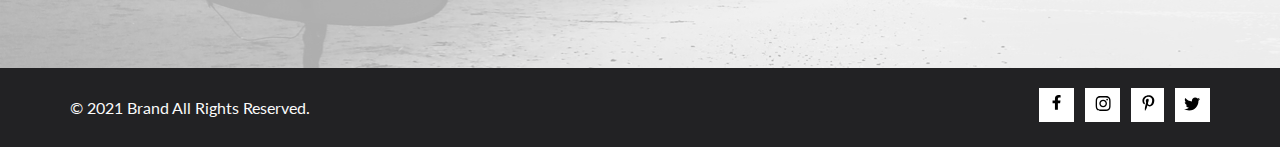
<file: cart.html>
<!DOCTYPE html>
<html lang="en">
<head>
    <meta charset="UTF-8">
    <meta http-equiv="X-UA-Compatible" content="IE=edge">
    <meta name="viewport" content="width=device-width, initial-scale=1.0">
    <link rel="stylesheet" href="./css/style.css">
    <link rel="preconnect" href="https://fonts.googleapis.com">
    <link rel="preconnect" href="https://fonts.gstatic.com" crossorigin>
    <link href="https://fonts.googleapis.com/css2?family=Lato:ital,wght@0,300;0,400;0,700;1,400&display=swap" rel="stylesheet">
    <title>Cart</title>
</head>
<body>
<header class="header">
        <div class="container header__wrp">
        <div class="header__container">
            <a href="index.html" target="index.html"> 
                <img class="header__logo-img" src="img/logo.svg" alt="logo">
            </a>
            <form action="#" class="header__search-icon">
                <input  class="header__search-icon-input" type="text" name="text">
                <button type="submit" class="header__search-icon-input-button">
                    <i class="button__material-icons">
                        <svg  class="material-icons__color" width="27" height="28" viewBox="0 0 27 28" xmlns="http://www.w3.org/2000/svg">
                            <path d="M19.0596 17.6259C20.6713 15.8658 21.6282 13.6048 21.7698 11.2225C21.9113 8.84018 21.2288 6.48173 19.8369 4.54318C18.445 2.60463 16.4285 1.20404 14.126 0.576619C11.8234 -0.0508009 9.3751 0.13316 7.19217 1.09761C5.00923 2.06205 3.22463 3.74825 2.13804 5.87302C1.05145 7.9978 0.729054 10.4318 1.225 12.7661C1.72094 15.1005 3.00501 17.1932 4.86158 18.6927C6.71814 20.1922 9.03413 21.0072 11.4206 21.0009C13.673 21.004 15.8645 20.27 17.6606 18.9109L25.4086 26.7179C25.4941 26.807 25.5965 26.8781 25.7099 26.927C25.8232 26.9759 25.9452 27.0017 26.0686 27.0029C26.1923 27.0033 26.3148 26.9782 26.4283 26.9292C26.5419 26.8801 26.6441 26.8082 26.7286 26.7179C26.9025 26.537 26.9997 26.2958 26.9997 26.0449C26.9997 25.794 26.9025 25.5528 26.7286 25.3719L19.0596 17.6259ZM2.88662 10.5009C2.89946 8.81563 3.41094 7.17187 4.35659 5.77685C5.30224 4.38183 6.63972 3.29801 8.20044 2.662C9.76115 2.02599 11.4752 1.86627 13.1266 2.20298C14.7779 2.53969 16.2926 3.35775 17.4797 4.55404C18.6668 5.75033 19.4732 7.27129 19.7972 8.92519C20.1212 10.5791 19.9483 12.2919 19.3002 13.8476C18.6522 15.4034 17.5581 16.7325 16.1559 17.6674C14.7536 18.6023 13.1059 19.1011 11.4206 19.1009C9.14916 19.0901 6.97482 18.1784 5.37484 16.566C3.77486 14.9537 2.87998 12.7724 2.88662 10.5009Z"/>
                        </svg>
                    </i>
                </button>
            </form>
        </div>
            <ul class="header__menu-list">
                <li class="header__menu-item">
                    <button class="header__link-burger">
                        <svg class="header__icon-img"  width="32" height="23" viewBox="0 0 32 23" xmlns="http://www.w3.org/2000/svg">
                            <path d="M0 23V20.31H32V23H0ZM0 12.76V10.07H32V12.76H0ZM0 2.69V0H32V2.69H0Z"/>
                        </svg>
                    </button>
                    <nav class="header__nav-cart">
                    <h2 class="header__nav-title">menu</h2>
                        <ul class="header__nav-list">
                            <li class="header__nav-item nav-item">
                            <h3 class="nav-item__title">man</h3>
                                <ul class="nav-item__list">
                                    <li class="nav-item__item">
                                        <a href="#" class="nav-item__item-choice">accessories</a>
                                    </li>
                                    <li class="nav-item__item">
                                        <a href="#" class="nav-item__item-choice">bags</a> 
                                    </li>
                                    <li class="nav-item__item">
                                        <a href="#" class="nav-item__item-choice">denim</a>   
                                    </li>
                                    <li class="nav-item__item">
                                        <a href="#" class="nav-item__item-choice">t-shirts</a>    
                                    </li>
                                </ul>
                                </li>
                                <li class="header__nav-item nav-item">
                                    <h3 class="nav-item__title">woman</h3>
                                    <ul>
                                        <li class="nav-item__item">
                                            <a href="#" class="nav-item__item-choice">accessories</a>
                                        </li>
                                        <li class="nav-item__item">
                                            <a href="#" class="nav-item__item-choice">jackets & coats</a> 
                                        </li>
                                        <li class="nav-item__item">
                                            <a href="#" class="nav-item__item-choice">polos</a> 
                                        </li>
                                        <li class="nav-item__item">
                                            <a href="#" class="nav-item__item-choice">t-shirts</a> 
                                        </li>
                                        <li class="nav-item__item">
                                            <a href="#" class="nav-item__item-choice">shirts</a> 
                                        </li>
                                    </ul>
                                </li>
                                <li>
                                <h3 class="nav-item__title">kids</h3>
                                <ul>
                                    <li class="nav-item__item">
                                        <a href="#" class="nav-item__item-choice">accessories</a>
                                    </li>
                                    <li class="nav-item__item">
                                        <a href="#" class="nav-item__item-choice">jackets & coats</a> 
                                    </li>
                                    <li class="nav-item__item">
                                        <a href="#" class="nav-item__item-choice">polos</a> 
                                    </li>
                                    <li class="nav-item__item">
                                        <a href="#" class="nav-item__item-choice">t-shirts</a>
                                    </li>
                                    <li class="nav-item__item">
                                        <a href="#" class="nav-item__item-choice">shirts</a> 
                                    </li>     
                                    <li class="nav-item__item">
                                        <a href="#" class="nav-item__item-choice">bags</a> 
                                    </li>
                                </ul>
                            </li>
                        </ul>
                    </nav> 
                <li>
                    <a href="registration.html" class="header__link-persona" target="registration.html">
                        <svg width="29" height="29" viewBox="0 0 29 29" xmlns="http://www.w3.org/2000/svg">
                            <path d="M14.5 19.937C19 19.937 22.656 15.464 22.656 9.968C22.656 4.472 19 0 14.5 0C13.3631 0.0217413 12.2463 0.303398 11.2351 0.823397C10.2239 1.34339 9.34507 2.08794 8.66602 3C7.12663 4.99573 6.30819 7.45381 6.34399 9.974C6.34399 15.465 10 19.937 14.5 19.937ZM14.5 1.813C18 1.813 20.844 5.472 20.844 9.969C20.844 14.466 17.998 18.125 14.5 18.125C11.002 18.125 8.15603 14.465 8.15503 9.969C8.15403 5.473 11 1.813 14.5 1.813ZM20.844 18.125C20.6036 18.125 20.373 18.2205 20.203 18.3905C20.033 18.5605 19.9375 18.7911 19.9375 19.0315C19.9375 19.2719 20.033 19.5025 20.203 19.6725C20.373 19.8425 20.6036 19.938 20.844 19.938C22.526 19.9399 24.1386 20.6088 25.3279 21.7982C26.5172 22.9875 27.1861 24.6 27.188 26.282C27.1875 26.5221 27.0918 26.7523 26.922 26.9221C26.7522 27.0918 26.5221 27.1875 26.282 27.188H2.71997C2.47985 27.1875 2.24975 27.0918 2.07996 26.9221C1.91016 26.7523 1.81449 26.5221 1.81396 26.282C1.81608 24.6001 2.48517 22.9877 3.67444 21.7985C4.86371 20.6092 6.47608 19.9401 8.15796 19.938C8.39824 19.938 8.62868 19.8425 8.79858 19.6726C8.96849 19.5027 9.06396 19.2723 9.06396 19.032C9.06396 18.7917 8.96849 18.5613 8.79858 18.3914C8.62868 18.2215 8.39824 18.126 8.15796 18.126C5.99541 18.1279 3.92201 18.9875 2.39258 20.5164C0.863144 22.0453 0.00264777 24.1185 0 26.281C0.000794067 27.0019 0.287502 27.693 0.797241 28.2027C1.30698 28.7125 1.99811 28.9992 2.71899 29H26.282C27.0027 28.9989 27.6936 28.7121 28.2031 28.2024C28.7126 27.6927 28.9992 27.0017 29 26.281C28.9974 24.1187 28.1372 22.0457 26.6083 20.5168C25.0793 18.9878 23.0063 18.1276 20.844 18.125Z"/>
                        </svg>
                    </a>
                </li>
                <li>
                    <a href="#" class="header__link-basket">
                        <svg width="33" height="29" viewBox="0 0 33 29" xmlns="http://www.w3.org/2000/svg">
                            <path d="M27.199 29C26.5512 28.9738 25.9396 28.6948 25.4952 28.2227C25.0509 27.7506 24.8094 27.1232 24.8225 26.475C24.8356 25.8269 25.1023 25.2097 25.5653 24.7559C26.0283 24.3022 26.6508 24.048 27.2991 24.048C27.9474 24.048 28.5697 24.3022 29.0327 24.7559C29.4957 25.2097 29.7624 25.8269 29.7755 26.475C29.7886 27.1232 29.5471 27.7506 29.1028 28.2227C28.6585 28.6948 28.0468 28.9738 27.399 29H27.199ZM7.75098 26.32C7.75098 25.79 7.90815 25.2718 8.20264 24.8311C8.49712 24.3904 8.91569 24.0469 9.4054 23.844C9.8951 23.6412 10.434 23.5881 10.9539 23.6915C11.4737 23.7949 11.9512 24.0502 12.326 24.425C12.7009 24.7998 12.9562 25.2773 13.0596 25.7972C13.163 26.317 13.1098 26.8559 12.907 27.3456C12.7041 27.8353 12.3606 28.2539 11.9199 28.5483C11.4792 28.8428 10.9611 29 10.431 29C10.0789 29.0003 9.73017 28.9311 9.40479 28.7966C9.0794 28.662 8.78374 28.4646 8.53467 28.2158C8.28559 27.9669 8.08805 27.6713 7.95325 27.3461C7.81844 27.0208 7.74902 26.6721 7.74902 26.32H7.75098ZM11.551 20.686C11.2916 20.6868 11.039 20.6024 10.8322 20.4457C10.6253 20.2891 10.4756 20.0689 10.406 19.819L5.573 2.36401H2.18005C1.86657 2.36401 1.56591 2.23947 1.34424 2.01781C1.12257 1.79614 0.998047 1.49549 0.998047 1.18201C0.998047 0.868519 1.12257 0.567873 1.34424 0.346205C1.56591 0.124537 1.86657 5.81268e-06 2.18005 5.81268e-06H6.46106C6.72055 -0.00080736 6.97309 0.0837201 7.17981 0.240568C7.38653 0.397416 7.53589 0.617884 7.60498 0.868006L12.438 18.323H25.616L29.999 8.27501H15.399C15.2409 8.27961 15.0834 8.25242 14.9359 8.19507C14.7884 8.13771 14.6539 8.05134 14.5404 7.94108C14.4269 7.83082 14.3366 7.69891 14.275 7.55315C14.2134 7.40739 14.1816 7.25075 14.1816 7.0925C14.1816 6.93426 14.2134 6.77762 14.275 6.63186C14.3366 6.4861 14.4269 6.35419 14.5404 6.24393C14.6539 6.13367 14.7884 6.0473 14.9359 5.98994C15.0834 5.93259 15.2409 5.90541 15.399 5.91001H31.812C32.0077 5.90996 32.2003 5.95866 32.3724 6.05172C32.5446 6.14478 32.6908 6.27926 32.798 6.44301C32.9058 6.60729 32.9714 6.79569 32.9889 6.99145C33.0063 7.18721 32.9752 7.38424 32.8981 7.565L27.493 19.977C27.4007 20.1876 27.249 20.3668 27.0565 20.4927C26.864 20.6186 26.6391 20.6858 26.4091 20.686H11.551Z"/>
                        </svg>
                    </a>
                </li>
            </ul>
        </div>    
    </header>
    <main>  
        <section class="main__shopping-cart">
        <div class="container">
            <h3 class="main__shopping-cart-title">shopping cart</h3>
        </div>
        </section>
        <div class="shopping__cart-people container">
        <section class="shopping__people-t-shirt">
            <img src="img/Rectangle-man.jpg" class="shopping__people-img" alt="man">
            <ul class="shopping__list-menu">
                <li class="shopping__link-menu">
                    <div class="shopping__link-menu-mango">
                    <h2 class="shopping__title-menu">mango  people  t-shirt</h2>
                    <button class="shopping__img-menu">
                        <svg class="shopping__svg" width="18" height="18" viewBox="0 0 18 18" xmlns="http://www.w3.org/2000/svg">
                            <path d="M11.2453 9L17.5302 2.71516C17.8285 2.41741 17.9962 2.01336 17.9966 1.59191C17.997 1.17045 17.8299 0.76611 17.5322 0.467833C17.2344 0.169555 16.8304 0.00177586 16.4089 0.00140366C15.9875 0.00103146 15.5831 0.168097 15.2848 0.465848L9 6.75069L2.71516 0.465848C2.41688 0.167571 2.01233 0 1.5905 0C1.16868 0 0.764125 0.167571 0.465848 0.465848C0.167571 0.764125 0 1.16868 0 1.5905C0 2.01233 0.167571 2.41688 0.465848 2.71516L6.75069 9L0.465848 15.2848C0.167571 15.5831 0 15.9877 0 16.4095C0 16.8313 0.167571 17.2359 0.465848 17.5342C0.764125 17.8324 1.16868 18 1.5905 18C2.01233 18 2.41688 17.8324 2.71516 17.5342L9 11.2493L15.2848 17.5342C15.5831 17.8324 15.9877 18 16.4095 18C16.8313 18 17.2359 17.8324 17.5342 17.5342C17.8324 17.2359 18 16.8313 18 16.4095C18 15.9877 17.8324 15.5831 17.5342 15.2848L11.2453 9Z"/>
                        </svg>
                    </button> 
                    </div>
                    <p class="shopping__text-menu-price">Price:<span class="shopping__price-menu">$300</span></p>
                    <p class="shopping__text-menu-color">Color: Red</p>
                    <p class="shopping__text-menu-size">Size: Xl</p>
                    <div class="shopping__number">
                    <p class="shopping__text-menu-quantity">Quantity:</p>
                    <input class="shopping__number-input" type="number" value="2">
                    </div>
                </li>
            </ul>
        </section>
        <section class="shopping__nav">
        <h3 class="shopping__title_nav">shipping adress</h3>
        <form class="nav__shopping-input" action="#">
            <label>
                <input class="form__input-bangladesh" type="text" placeholder="Bangladesh"><br>
            </label>
            <label>
                <input  class="form__input-state" type="text" placeholder="State"><br>
            </label>
            <label>
                <input class="form__input-postcode" type="text" placeholder="Postcode / Zip"><br>
            </label>
            <button  type="button" class="button__form-quote">get a quote</button>
        </form>
        </section>
        </div>
        <div class="shopping__cart-people-negro container">
        <div class="shopping__people-t-shirt"> 
            <img src="img/Rectangle-man-negro.jpg" class="shopping__people-img" alt="negro">
        </div>   
            <ul class="shopping__list-menu">
                <li class="shopping__link-menu">
                <div class="shopping__link-menu-mango">
                    <h2 class="shopping__title-menu">mango  people  t-shirt</h2>
                    <button class="shopping__img-menu">
                        <svg class="shopping__svg" width="18" height="18" viewBox="0 0 18 18" xmlns="http://www.w3.org/2000/svg">
                            <path d="M11.2453 9L17.5302 2.71516C17.8285 2.41741 17.9962 2.01336 17.9966 1.59191C17.997 1.17045 17.8299 0.76611 17.5322 0.467833C17.2344 0.169555 16.8304 0.00177586 16.4089 0.00140366C15.9875 0.00103146 15.5831 0.168097 15.2848 0.465848L9 6.75069L2.71516 0.465848C2.41688 0.167571 2.01233 0 1.5905 0C1.16868 0 0.764125 0.167571 0.465848 0.465848C0.167571 0.764125 0 1.16868 0 1.5905C0 2.01233 0.167571 2.41688 0.465848 2.71516L6.75069 9L0.465848 15.2848C0.167571 15.5831 0 15.9877 0 16.4095C0 16.8313 0.167571 17.2359 0.465848 17.5342C0.764125 17.8324 1.16868 18 1.5905 18C2.01233 18 2.41688 17.8324 2.71516 17.5342L9 11.2493L15.2848 17.5342C15.5831 17.8324 15.9877 18 16.4095 18C16.8313 18 17.2359 17.8324 17.5342 17.5342C17.8324 17.2359 18 16.8313 18 16.4095C18 15.9877 17.8324 15.5831 17.5342 15.2848L11.2453 9Z"/>
                        </svg>
                    </button>
                </div>
                    <p class="shopping__text-menu-price">Price:<span class="shopping__price-menu">$300 </span></p>
                    <p class="shopping__text-menu-color">Color: Red</p>
                    <p class="shopping__text-menu-size">Size: Xl</p>
                    <div class="shopping__number">
                    <p class="shopping__text-menu-quantity">Quantity:</p>
                    <input class="shopping__number-input" type="number" value="2">
                    </div>
                </li>
            </ul>
        <section class="price__menu">
        <ul class="price__list-menu">
            <li class="price__link-menu">
                <p>sub total <span class="price__text-menu">$900</span></p>
            </li>
            <li class="price__link-menu-grand">
                <h3 class="price__title-menu">grand total<span class="price__title-menu-price">$900</span></h3>
            </li>
        </ul>
        <hr class="price__line">
        <button type="button" class="price__button-checkout">proceed to checkout</button> 
        </section>
    </div>  
    <div class="shopping__button container">
    <button type="button" class="button__shopping-cart">clear shopping cart</button>
    <button type="button" class="button__continue-shopping">continue shopping</button>
    </div>
    
    <div class="shopping__invisible">
    <section class="shopping__nav-invisible">
    <h3 class="shopping__title_nav">shipping adress</h3>
    <form class="nav__shopping-input" action="#">
        <label>
            <input class="form__input-bangladesh" type="text" placeholder="Bangladesh"><br>
        </label>
        <label>
            <input  class="form__input-state" type="text" placeholder="State"><br>
        </label>
        <label>
            <input class="form__input-postcode" type="text" placeholder="Postcode / Zip"><br>
        </label>
        <button  type="button" class="button__form-quote">get a quote</button>
    </form>
    </section>
    <section class="price__menu-invisible">
    <ul class="price__list-menu">
        <li class="price__link-menu">
            <p>sub total <span class="price__text-menu">$900</span></p>
        </li>
        <li class="price__link-menu-grand">
            <h3 class="price__title-menu">grand total<span class="price__title-menu-price">$900</span></h3>
        </li>
    </ul>
    <hr class="price__line">
    <button type="button" class="price__button-checkout">proceed to checkout</button>
    </section>
    </div>
    
    </main>
    <footer>
        <section class="footer">
            <div class="container">
                <div class="footer__card">
                    <div class="footer__smile">
                        <img class="footer__img" src="img/Intersect.png" alt="smile">
                        <p class="footer__text">“Vestibulum quis porttitor dui! Quisque viverra nunc mi,<span class="footer__text-italic">a pulvinar purus condimentum“</span></p>
                    </div>    
                    <div class="footer__subscribe">
                        <h2 class="footer__title"><span class="footer__title-subscribe">subscribe</span><span class="footer__title-promotion">for our newletter and promotion</span></h2>
                        <form class="footer__nav" action="#">
                            <input class="footer__nav-input" type="text" placeholder="Enter Your Email">
                            <button class="footer__nav-submit" type="submit">Subscribe</button>
                        </form>
                    </div>
                </div>
            </div>
        </section>
        <div class="footer__reserved">
            <div class="footer__reserved-block container">
            <p class="footer__text-reserved">© 2021  Brand  All Rights Reserved.</p>
                <ul class="footer__list">
                    <li class="footer__item"> 
                        <a href="#" class="footer__item-faccebook">
                            <svg width="11" height="16" viewBox="0 0 11 16" xmlns="http://www.w3.org/2000/svg">
                                <path d="M9.08836 8.28L9.50686 5.61602H6.89022V3.88729C6.89022 3.15847 7.25574 2.44806 8.42765 2.44806H9.61722V0.179975C9.61722 0.179975 8.53772 0 7.50561 0C5.35073 0 3.9422 1.27593 3.9422 3.5857V5.61602H1.54688V8.28H3.9422V14.72H6.89022V8.28H9.08836Z"/>
                            </svg>
                        </a>
                    </li>
                    <li class="footer__item"> 
                        <a href="#" class="footer__item-insta">
                            <svg width="16" height="15" viewBox="0 0 16 15" xmlns="http://www.w3.org/2000/svg">
                                <path d="M8.13897 3.68159C6.02383 3.68159 4.31774 5.38491 4.31774 7.49663C4.31774 9.60835 6.02383 11.3117 8.13897 11.3117C10.2541 11.3117 11.9602 9.60835 11.9602 7.49663C11.9602 5.38491 10.2541 3.68159 8.13897 3.68159ZM8.13897 9.9769C6.77211 9.9769 5.65467 8.8646 5.65467 7.49663C5.65467 6.12866 6.76878 5.01636 8.13897 5.01636C9.50915 5.01636 10.6233 6.12866 10.6233 7.49663C10.6233 8.8646 9.50583 9.9769 8.13897 9.9769V9.9769ZM13.0078 3.52554C13.0078 4.02026 12.6087 4.41538 12.1165 4.41538C11.621 4.41538 11.2252 4.01694 11.2252 3.52554C11.2252 3.03413 11.6243 2.63569 12.1165 2.63569C12.6087 2.63569 13.0078 3.03413 13.0078 3.52554ZM15.5386 4.42866C15.4821 3.23667 15.2094 2.18081 14.3347 1.31089C13.4634 0.440967 12.4058 0.168701 11.2119 0.108936C9.9814 0.039209 6.29321 0.039209 5.0627 0.108936C3.8721 0.165381 2.81453 0.437646 1.93987 1.30757C1.06522 2.17749 0.795836 3.23335 0.735973 4.42534C0.666134 5.65386 0.666134 9.33608 0.735973 10.5646C0.79251 11.7566 1.06522 12.8124 1.93987 13.6824C2.81453 14.5523 3.86878 14.8246 5.0627 14.8843C6.29321 14.9541 9.9814 14.9541 11.2119 14.8843C12.4058 14.8279 13.4634 14.5556 14.3347 13.6824C15.2061 12.8124 15.4788 11.7566 15.5386 10.5646C15.6085 9.33608 15.6085 5.65718 15.5386 4.42866V4.42866ZM13.949 11.8828C13.6895 12.5335 13.1874 13.0349 12.5322 13.2972C11.5511 13.6857 9.22314 13.596 8.13897 13.596C7.05479 13.596 4.72348 13.6824 3.74573 13.2972C3.09389 13.0382 2.59171 12.5369 2.32898 11.8828C1.93987 10.9033 2.02967 8.57905 2.02967 7.49663C2.02967 6.41421 1.9432 4.08667 2.32898 3.1105C2.58838 2.45972 3.09056 1.95835 3.74573 1.69604C4.7268 1.30757 7.05479 1.39722 8.13897 1.39722C9.22314 1.39722 11.5545 1.31089 12.5322 1.69604C13.184 1.95503 13.6862 2.4564 13.949 3.1105C14.3381 4.08999 14.2483 6.41421 14.2483 7.49663C14.2483 8.57905 14.3381 10.9066 13.949 11.8828Z"/>
                            </svg>
                        </a>
                    </li>
                    <li class="footer__item">
                        <a href="#" class="footer__item-vector">
                            <svg width="13" height="16" viewBox="0 0 13 16" xmlns="http://www.w3.org/2000/svg">
                                <path d="M6.74032 0.203125C3.55564 0.203125 0.408203 2.34063 0.408203 5.8C0.408203 8 1.63738 9.25 2.38233 9.25C2.68963 9.25 2.86655 8.3875 2.86655 8.14375C2.86655 7.85313 2.13091 7.23438 2.13091 6.025C2.13091 3.5125 4.03055 1.73125 6.4889 1.73125C8.60271 1.73125 10.1671 2.94062 10.1671 5.1625C10.1671 6.82187 9.50597 9.93437 7.36422 9.93437C6.59133 9.93437 5.93018 9.37188 5.93018 8.56563C5.93018 7.38438 6.74963 6.24062 6.74963 5.02187C6.74963 2.95312 3.835 3.32812 3.835 5.82812C3.835 6.35312 3.90018 6.93437 4.13298 7.4125C3.70463 9.26875 2.82931 12.0344 2.82931 13.9469C2.82931 14.5375 2.91311 15.1188 2.96899 15.7094C3.07452 15.8281 3.02175 15.8156 3.18316 15.7563C4.74757 13.6 4.69169 13.1781 5.3994 10.3562C5.78119 11.0875 6.76826 11.4812 7.55046 11.4812C10.8469 11.4812 12.3275 8.24688 12.3275 5.33125C12.3275 2.22813 9.66427 0.203125 6.74032 0.203125Z"/>
                            </svg>
                        </a>
                    </li>
                    <li class="footer__item">
                        <a href="#" class="footer__item-twitter">
                            <svg width="17" height="14" viewBox="0 0 17 14" fill="none" xmlns="http://www.w3.org/2000/svg">
                                <path d="M14.417 3.74052C14.427 3.88264 14.427 4.0248 14.427 4.16692C14.427 8.50192 11.1498 13.4969 5.15986 13.4969C3.31448 13.4969 1.60022 12.9588 0.158203 12.0248C0.420396 12.0552 0.67247 12.0654 0.944752 12.0654C2.46741 12.0654 3.8691 11.5476 4.98843 10.6644C3.5565 10.6339 2.3565 9.68977 1.94305 8.39027C2.14475 8.4207 2.34642 8.44102 2.5582 8.44102C2.85063 8.44102 3.14308 8.40039 3.41533 8.32936C1.92291 8.02477 0.803551 6.70498 0.803551 5.11108V5.07048C1.23715 5.31414 1.74139 5.46642 2.2758 5.4867C1.39849 4.89786 0.823727 3.8928 0.823727 2.75573C0.823727 2.14661 0.985041 1.58823 1.26741 1.10092C2.87077 3.09077 5.28086 4.39023 7.98334 4.53239C7.93293 4.28873 7.90266 4.03495 7.90266 3.78114C7.90266 1.97402 9.35477 0.501953 11.1598 0.501953C12.0976 0.501953 12.9446 0.897891 13.5396 1.53748C14.2757 1.39536 14.9816 1.12123 15.6068 0.745609C15.3648 1.50705 14.8505 2.14664 14.1749 2.5527C14.8304 2.48167 15.4657 2.29889 16.0505 2.04511C15.6069 2.69483 15.0522 3.27348 14.417 3.74052Z" fill="black"/>
                            </svg>
                        </a>
                    </li>
                </ul>
            </div> 
        </div> 
    </footer>
</body>
</html>
</file>
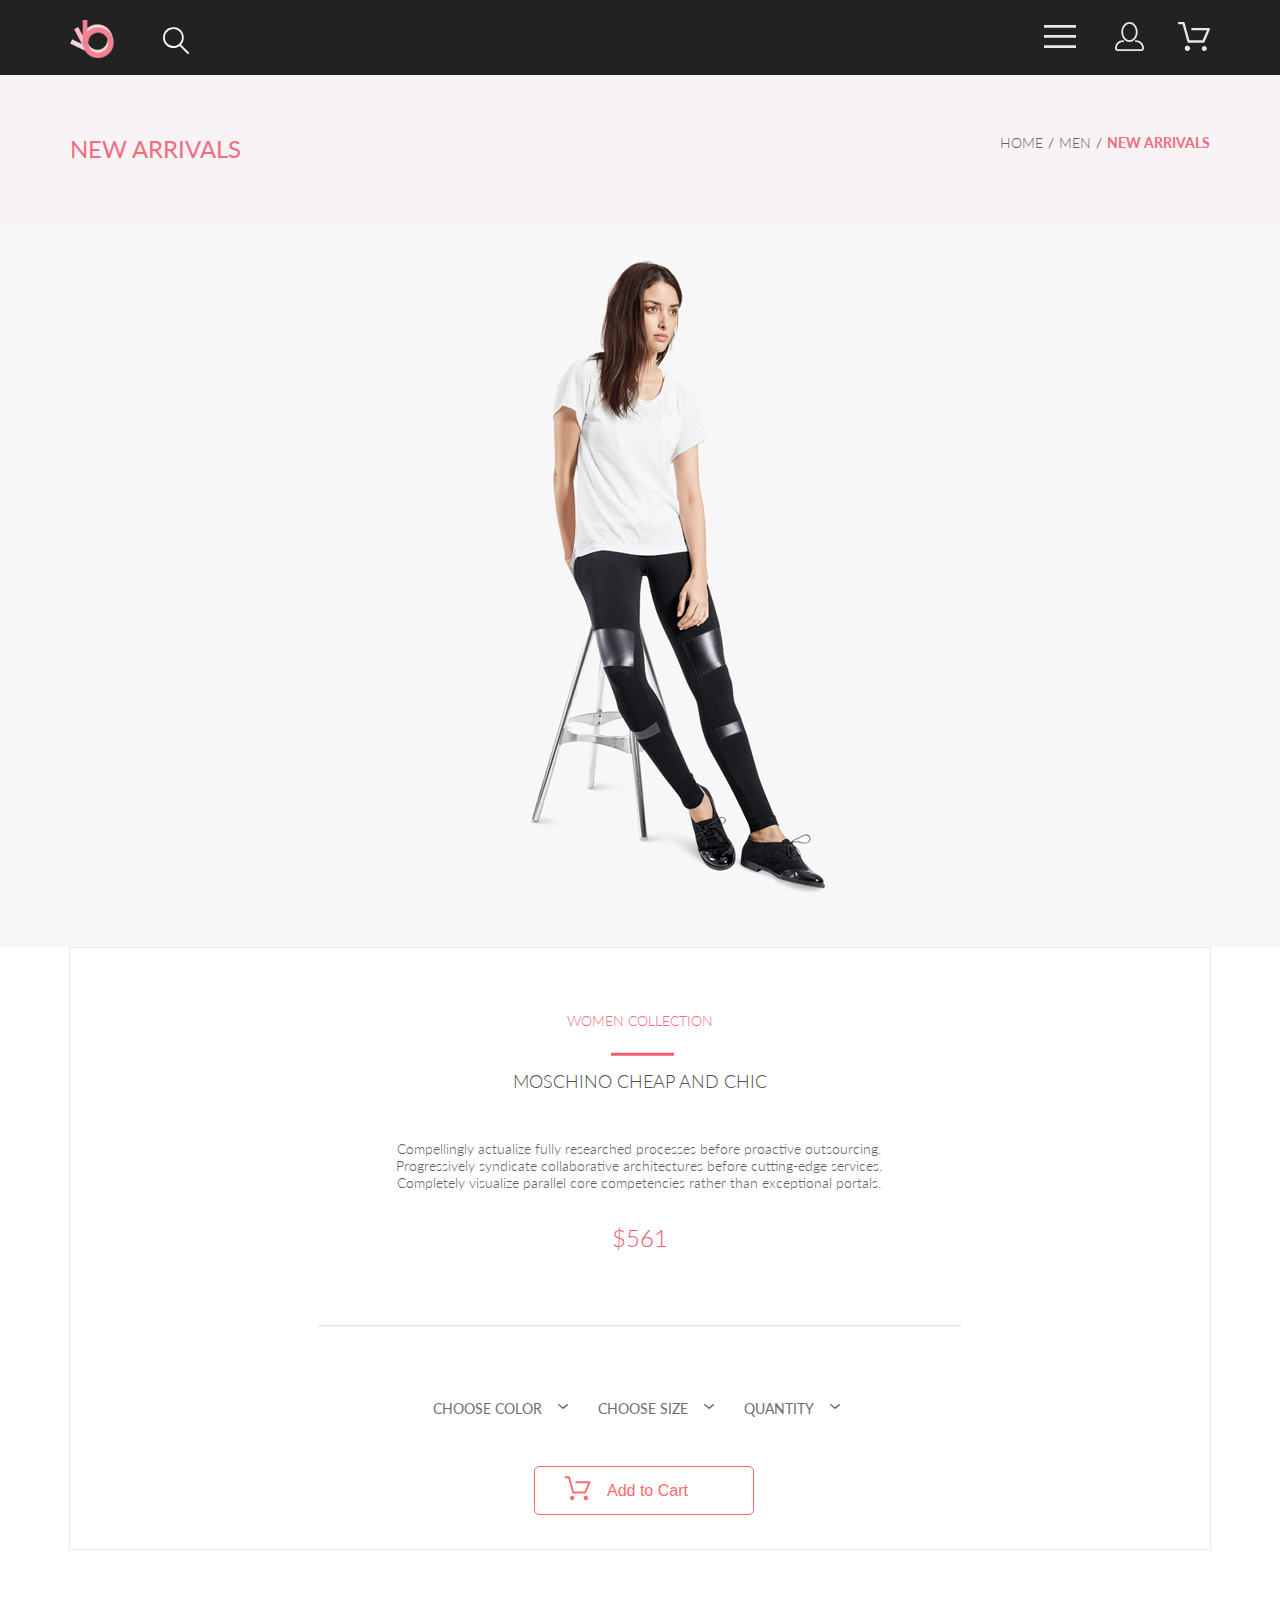
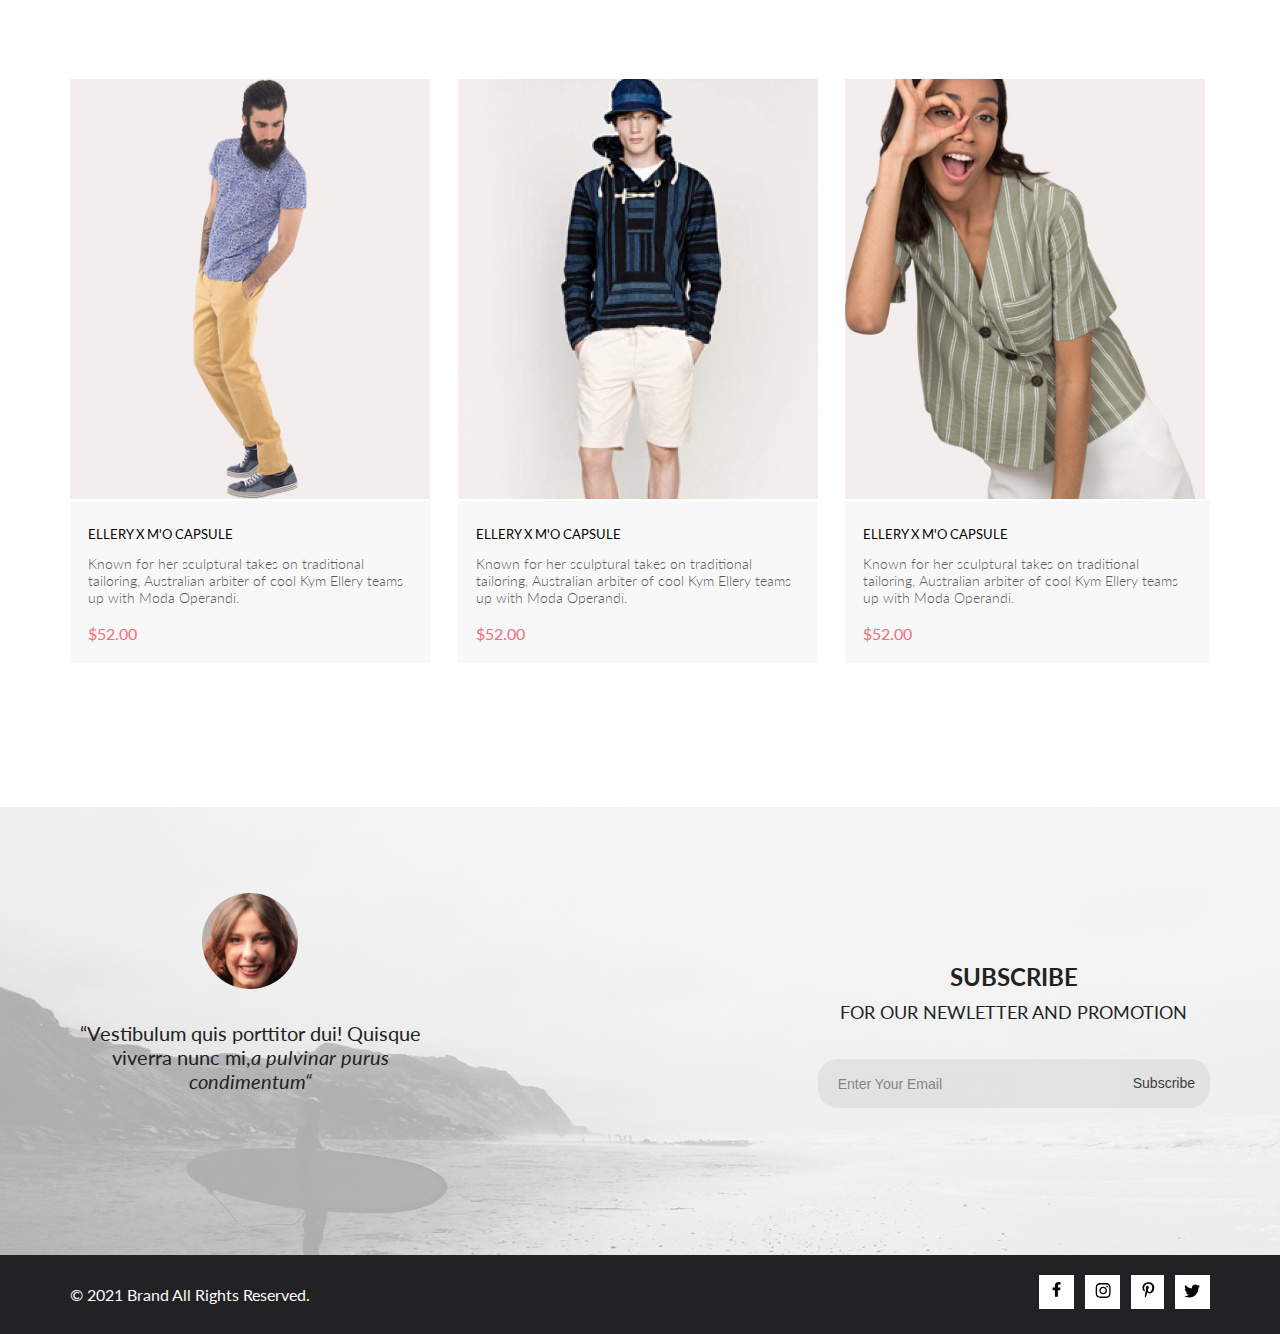
<file: product.html>
<!DOCTYPE html>
<html lang="en">
<head>
    <meta charset="UTF-8">
    <meta http-equiv="X-UA-Compatible" content="IE=edge">
    <meta name="viewport" content="width=device-width, initial-scale=1.0">
    <link rel="stylesheet" href="./css/style.css">
    <link rel="preconnect" href="https://fonts.googleapis.com">
    <link rel="preconnect" href="https://fonts.gstatic.com" crossorigin>
    <link href="https://fonts.googleapis.com/css2?family=Lato:ital,wght@0,300;0,400;0,700;1,400&display=swap" rel="stylesheet">
    <title>product</title>
</head>
<body>
    <header class="header">
        <div class="header__wrp container">
        <div class="header__container">
            <a href="index.html" target="index.html"> 
                <img class="header__logo-img" src="img/logo.svg" alt="logo">
            </a>
            <form action="#" class="header__search-icon">
                <input  class="header__search-icon-input" type="text" name="text">          
                <button type="submit" class="header__search-icon-input-button">
                    <i class="button__material-icons">
                        <svg  class="material-icons__color" width="27" height="28" viewBox="0 0 27 28" xmlns="http://www.w3.org/2000/svg">
                            <path d="M19.0596 17.6259C20.6713 15.8658 21.6282 13.6048 21.7698 11.2225C21.9113 8.84018 21.2288 6.48173 19.8369 4.54318C18.445 2.60463 16.4285 1.20404 14.126 0.576619C11.8234 -0.0508009 9.3751 0.13316 7.19217 1.09761C5.00923 2.06205 3.22463 3.74825 2.13804 5.87302C1.05145 7.9978 0.729054 10.4318 1.225 12.7661C1.72094 15.1005 3.00501 17.1932 4.86158 18.6927C6.71814 20.1922 9.03413 21.0072 11.4206 21.0009C13.673 21.004 15.8645 20.27 17.6606 18.9109L25.4086 26.7179C25.4941 26.807 25.5965 26.8781 25.7099 26.927C25.8232 26.9759 25.9452 27.0017 26.0686 27.0029C26.1923 27.0033 26.3148 26.9782 26.4283 26.9292C26.5419 26.8801 26.6441 26.8082 26.7286 26.7179C26.9025 26.537 26.9997 26.2958 26.9997 26.0449C26.9997 25.794 26.9025 25.5528 26.7286 25.3719L19.0596 17.6259ZM2.88662 10.5009C2.89946 8.81563 3.41094 7.17187 4.35659 5.77685C5.30224 4.38183 6.63972 3.29801 8.20044 2.662C9.76115 2.02599 11.4752 1.86627 13.1266 2.20298C14.7779 2.53969 16.2926 3.35775 17.4797 4.55404C18.6668 5.75033 19.4732 7.27129 19.7972 8.92519C20.1212 10.5791 19.9483 12.2919 19.3002 13.8476C18.6522 15.4034 17.5581 16.7325 16.1559 17.6674C14.7536 18.6023 13.1059 19.1011 11.4206 19.1009C9.14916 19.0901 6.97482 18.1784 5.37484 16.566C3.77486 14.9537 2.87998 12.7724 2.88662 10.5009Z"/>
                        </svg>
                    </i>
                </button>
            </form>
        </div>
            <ul class="header__menu-list">
                <li class="header__menu-item">
                    <button type="button" class="header__link-burger">
                        <svg class="header__icon-img"  width="32" height="23" viewBox="0 0 32 23" xmlns="http://www.w3.org/2000/svg">
                            <path d="M0 23V20.31H32V23H0ZM0 12.76V10.07H32V12.76H0ZM0 2.69V0H32V2.69H0Z"/>
                        </svg>
                    </button>
                    <nav class="header__nav-cart">
                        <h1 class="header__nav-title">menu</h1>
                            <ul class="header__nav-list">
                                <li class="header__nav-item nav-item">
                                <h2 class="nav-item__title">man</h2>
                                    <ul class="nav-item__list">
                                        <li class="nav-item__item">
                                            <a href="#" class="nav-item__item-choice">accessories</a>
                                        </li>
                                        <li class="nav-item__item">
                                            <a href="#" class="nav-item__item-choice">bags</a> 
                                        </li>
                                        <li class="nav-item__item">
                                            <a href="#" class="nav-item__item-choice">denim</a>   
                                        </li>
                                        <li class="nav-item__item">
                                            <a href="#" class="nav-item__item-choice">t-shirts</a>    
                                        </li>
                                    </ul>
                                    </li>
                                    <li class="header__nav-item nav-item">
                                        <h2 class="nav-item__title">woman</h2>
                                        <ul>
                                            <li class="nav-item__item">
                                                <a href="#" class="nav-item__item-choice">accessories</a>
                                            </li>
                                            <li class="nav-item__item">
                                                <a href="#" class="nav-item__item-choice">jackets & coats</a> 
                                            </li>
                                            <li class="nav-item__item">
                                                <a href="#" class="nav-item__item-choice">polos</a> 
                                            </li>
                                            <li class="nav-item__item">
                                                <a href="#" class="nav-item__item-choice">t-shirts</a> 
                                            </li>
                                            <li class="nav-item__item">
                                                <a href="#" class="nav-item__item-choice">shirts</a> 
                                            </li>
                                        </ul>
                                    </li>
                                    <li>
                                    <h2 class="nav-item__title">kids</h2>
                                    <ul>
                                        <li class="nav-item__item">
                                            <a href="#" class="nav-item__item-choice">accessories</a>
                                        </li>
                                        <li class="nav-item__item">
                                            <a href="#" class="nav-item__item-choice">jackets & coats</a> 
                                        </li>
                                        <li class="nav-item__item">
                                            <a href="#" class="nav-item__item-choice">polos</a> 
                                        </li>
                                        <li class="nav-item__item">
                                            <a href="#" class="nav-item__item-choice">t-shirts</a>
                                        </li>
                                        <li class="nav-item__item">
                                            <a href="#" class="nav-item__item-choice">shirts</a> 
                                        </li>     
                                        <li class="nav-item__item">
                                            <a href="#" class="nav-item__item-choice">bags</a> 
                                        </li>
                                    </ul>
                                </li>
                            </ul>
                        </nav> 
                </li>
                <li class="header__menu-item-persona">
                    <a href="registration.html" class="header__link-persona" target="registration.html">
                        <svg width="29" height="29" viewBox="0 0 29 29" xmlns="http://www.w3.org/2000/svg">
                            <path d="M14.5 19.937C19 19.937 22.656 15.464 22.656 9.968C22.656 4.472 19 0 14.5 0C13.3631 0.0217413 12.2463 0.303398 11.2351 0.823397C10.2239 1.34339 9.34507 2.08794 8.66602 3C7.12663 4.99573 6.30819 7.45381 6.34399 9.974C6.34399 15.465 10 19.937 14.5 19.937ZM14.5 1.813C18 1.813 20.844 5.472 20.844 9.969C20.844 14.466 17.998 18.125 14.5 18.125C11.002 18.125 8.15603 14.465 8.15503 9.969C8.15403 5.473 11 1.813 14.5 1.813ZM20.844 18.125C20.6036 18.125 20.373 18.2205 20.203 18.3905C20.033 18.5605 19.9375 18.7911 19.9375 19.0315C19.9375 19.2719 20.033 19.5025 20.203 19.6725C20.373 19.8425 20.6036 19.938 20.844 19.938C22.526 19.9399 24.1386 20.6088 25.3279 21.7982C26.5172 22.9875 27.1861 24.6 27.188 26.282C27.1875 26.5221 27.0918 26.7523 26.922 26.9221C26.7522 27.0918 26.5221 27.1875 26.282 27.188H2.71997C2.47985 27.1875 2.24975 27.0918 2.07996 26.9221C1.91016 26.7523 1.81449 26.5221 1.81396 26.282C1.81608 24.6001 2.48517 22.9877 3.67444 21.7985C4.86371 20.6092 6.47608 19.9401 8.15796 19.938C8.39824 19.938 8.62868 19.8425 8.79858 19.6726C8.96849 19.5027 9.06396 19.2723 9.06396 19.032C9.06396 18.7917 8.96849 18.5613 8.79858 18.3914C8.62868 18.2215 8.39824 18.126 8.15796 18.126C5.99541 18.1279 3.92201 18.9875 2.39258 20.5164C0.863144 22.0453 0.00264777 24.1185 0 26.281C0.000794067 27.0019 0.287502 27.693 0.797241 28.2027C1.30698 28.7125 1.99811 28.9992 2.71899 29H26.282C27.0027 28.9989 27.6936 28.7121 28.2031 28.2024C28.7126 27.6927 28.9992 27.0017 29 26.281C28.9974 24.1187 28.1372 22.0457 26.6083 20.5168C25.0793 18.9878 23.0063 18.1276 20.844 18.125Z"/>
                        </svg>
                    </a>
                </li>
                <li class="header__menu-item-basket">
                    <a href="cart.html" class="header__link-basket" target="cart.html">
                        <svg width="33" height="29" viewBox="0 0 33 29" xmlns="http://www.w3.org/2000/svg">
                            <path d="M27.199 29C26.5512 28.9738 25.9396 28.6948 25.4952 28.2227C25.0509 27.7506 24.8094 27.1232 24.8225 26.475C24.8356 25.8269 25.1023 25.2097 25.5653 24.7559C26.0283 24.3022 26.6508 24.048 27.2991 24.048C27.9474 24.048 28.5697 24.3022 29.0327 24.7559C29.4957 25.2097 29.7624 25.8269 29.7755 26.475C29.7886 27.1232 29.5471 27.7506 29.1028 28.2227C28.6585 28.6948 28.0468 28.9738 27.399 29H27.199ZM7.75098 26.32C7.75098 25.79 7.90815 25.2718 8.20264 24.8311C8.49712 24.3904 8.91569 24.0469 9.4054 23.844C9.8951 23.6412 10.434 23.5881 10.9539 23.6915C11.4737 23.7949 11.9512 24.0502 12.326 24.425C12.7009 24.7998 12.9562 25.2773 13.0596 25.7972C13.163 26.317 13.1098 26.8559 12.907 27.3456C12.7041 27.8353 12.3606 28.2539 11.9199 28.5483C11.4792 28.8428 10.9611 29 10.431 29C10.0789 29.0003 9.73017 28.9311 9.40479 28.7966C9.0794 28.662 8.78374 28.4646 8.53467 28.2158C8.28559 27.9669 8.08805 27.6713 7.95325 27.3461C7.81844 27.0208 7.74902 26.6721 7.74902 26.32H7.75098ZM11.551 20.686C11.2916 20.6868 11.039 20.6024 10.8322 20.4457C10.6253 20.2891 10.4756 20.0689 10.406 19.819L5.573 2.36401H2.18005C1.86657 2.36401 1.56591 2.23947 1.34424 2.01781C1.12257 1.79614 0.998047 1.49549 0.998047 1.18201C0.998047 0.868519 1.12257 0.567873 1.34424 0.346205C1.56591 0.124537 1.86657 5.81268e-06 2.18005 5.81268e-06H6.46106C6.72055 -0.00080736 6.97309 0.0837201 7.17981 0.240568C7.38653 0.397416 7.53589 0.617884 7.60498 0.868006L12.438 18.323H25.616L29.999 8.27501H15.399C15.2409 8.27961 15.0834 8.25242 14.9359 8.19507C14.7884 8.13771 14.6539 8.05134 14.5404 7.94108C14.4269 7.83082 14.3366 7.69891 14.275 7.55315C14.2134 7.40739 14.1816 7.25075 14.1816 7.0925C14.1816 6.93426 14.2134 6.77762 14.275 6.63186C14.3366 6.4861 14.4269 6.35419 14.5404 6.24393C14.6539 6.13367 14.7884 6.0473 14.9359 5.98994C15.0834 5.93259 15.2409 5.90541 15.399 5.91001H31.812C32.0077 5.90996 32.2003 5.95866 32.3724 6.05172C32.5446 6.14478 32.6908 6.27926 32.798 6.44301C32.9058 6.60729 32.9714 6.79569 32.9889 6.99145C33.0063 7.18721 32.9752 7.38424 32.8981 7.565L27.493 19.977C27.4007 20.1876 27.249 20.3668 27.0565 20.4927C26.864 20.6186 26.6391 20.6858 26.4091 20.686H11.551Z"/>
                        </svg>
                    </a>
                </li>
            </ul>      
        </div>    
    </header>
    <main class="main">
        <nav class="main__nav">
        <section class="main__nav-menu container">
        <h3 class="main__nav-title">new arrivals</h3>
            <ul class="main__nav-list">
                <li class="main__nav-item">
                    <a href="index.html" class="main__nav-item-item" target="index.html">Home</a><span class="main__nav-item-span">/</span>
                </li>
                <li class="main__nav-item"> 
                    <a href="#" class="main__nav-item-item">Men</a><span class="main__nav-item-span">/</span>
                </li>
                <li class="main__nav-item">
                    <a href="#" class="main__nav-item-item-arrivals">new arrivals</a>
                </li>
            </ul>
        </section>
        </nav>
        <div class="main__img">
            <img class="img__women" src="img/Layer-women.jpg" alt="women">
        </div>
        <div class="visually-hidden">
        <button type="button">
            <svg width="9" height="14" viewBox="0 0 9 14" xmlns="http://www.w3.org/2000/svg">
                <path d="M8.995 2L3.995 7L8.995 12L7.995 14L0.994995 7L7.995 0L8.995 2Z"/>
            </svg>
        </button>
        <button type="button">
            <svg width="9" height="14" viewBox="0 0 9 14" xmlns="http://www.w3.org/2000/svg">
                <path d="M0.994995 12L5.995 7L0.994995 2L1.995 0L8.995 7L1.995 14L0.994995 12Z"/>
            </svg>
        </button>
        </div>
        <section class="collection container">
            <h4 class="collection__title">women collection</h4>
            <img src="img/stick.svg" class="collection__img" alt="stick">
            <h5 class="collection__title-moschino">moschino cheap and chic</h5>
            <p class="collection__text">Compellingly actualize fully researched processes before proactive outsourcing. Progressively syndicate collaborative architectures before cutting-edge services. Completely visualize parallel core competencies rather than exceptional portals. </p>
            <p class="collection__text-price">$561</p>
            <hr class="collection__feature">
            <div class="shopping">
            <p class="shopping__text">choose color</p>
            <button type="button" class="shopping__button-color">
                <svg class="button__svg" width="11" height="6" viewBox="0 0 11 6" xmlns="http://www.w3.org/2000/svg">
                    <path d="M5.00214 5.00214C4.83521 5.00247 4.67343 4.94433 4.54488 4.83782L0.258102 1.2655C0.112196 1.14422 0.0204417 0.969958 0.00302325 0.781035C-0.0143952 0.592112 0.0439493 0.404007 0.165221 0.258101C0.286493 0.112196 0.460759 0.0204417 0.649682 0.00302327C0.838605 -0.0143952 1.02671 0.043949 1.17262 0.165221L5.00214 3.36602L8.83167 0.279536C8.90475 0.220188 8.98884 0.175869 9.0791 0.149125C9.16937 0.122382 9.26403 0.113741 9.35764 0.1237C9.45126 0.133659 9.54198 0.162021 9.6246 0.207156C9.70722 0.252292 9.7801 0.313311 9.83906 0.386705C9.90449 0.460167 9.95405 0.546351 9.98462 0.639855C10.0152 0.733359 10.0261 0.83217 10.0167 0.930097C10.0073 1.02802 9.97784 1.12296 9.93005 1.20895C9.88227 1.29494 9.81723 1.37013 9.73904 1.42982L5.45225 4.88068C5.32002 4.97036 5.16154 5.01312 5.00214 5.00214Z"/>
                </svg>
            </button>
            <p class="shopping__text-choose">choose size</p>
            <button type="button" class="shopping__button-choose">
                <svg class="button__svg" width="11" height="6" viewBox="0 0 11 6" xmlns="http://www.w3.org/2000/svg">
                    <path d="M5.00214 5.00214C4.83521 5.00247 4.67343 4.94433 4.54488 4.83782L0.258102 1.2655C0.112196 1.14422 0.0204417 0.969958 0.00302325 0.781035C-0.0143952 0.592112 0.0439493 0.404007 0.165221 0.258101C0.286493 0.112196 0.460759 0.0204417 0.649682 0.00302327C0.838605 -0.0143952 1.02671 0.043949 1.17262 0.165221L5.00214 3.36602L8.83167 0.279536C8.90475 0.220188 8.98884 0.175869 9.0791 0.149125C9.16937 0.122382 9.26403 0.113741 9.35764 0.1237C9.45126 0.133659 9.54198 0.162021 9.6246 0.207156C9.70722 0.252292 9.7801 0.313311 9.83906 0.386705C9.90449 0.460167 9.95405 0.546351 9.98462 0.639855C10.0152 0.733359 10.0261 0.83217 10.0167 0.930097C10.0073 1.02802 9.97784 1.12296 9.93005 1.20895C9.88227 1.29494 9.81723 1.37013 9.73904 1.42982L5.45225 4.88068C5.32002 4.97036 5.16154 5.01312 5.00214 5.00214Z"/>
                </svg>
            </button>
            <p class="schopping__text-quantity">quantity</p>
            <button type="button" class="shopping__button-quantity">
                <svg class="button__svg" width="11" height="6" viewBox="0 0 11 6" xmlns="http://www.w3.org/2000/svg">
                    <path d="M5.00214 5.00214C4.83521 5.00247 4.67343 4.94433 4.54488 4.83782L0.258102 1.2655C0.112196 1.14422 0.0204417 0.969958 0.00302325 0.781035C-0.0143952 0.592112 0.0439493 0.404007 0.165221 0.258101C0.286493 0.112196 0.460759 0.0204417 0.649682 0.00302327C0.838605 -0.0143952 1.02671 0.043949 1.17262 0.165221L5.00214 3.36602L8.83167 0.279536C8.90475 0.220188 8.98884 0.175869 9.0791 0.149125C9.16937 0.122382 9.26403 0.113741 9.35764 0.1237C9.45126 0.133659 9.54198 0.162021 9.6246 0.207156C9.70722 0.252292 9.7801 0.313311 9.83906 0.386705C9.90449 0.460167 9.95405 0.546351 9.98462 0.639855C10.0152 0.733359 10.0261 0.83217 10.0167 0.930097C10.0073 1.02802 9.97784 1.12296 9.93005 1.20895C9.88227 1.29494 9.81723 1.37013 9.73904 1.42982L5.45225 4.88068C5.32002 4.97036 5.16154 5.01312 5.00214 5.00214Z"/>
                </svg>
            </button>
            </div>
            <a href="cart.html" target="cart.html" class="button__link">
                <svg  class="button__svg-basket" width="27" height="25" viewBox="0 0 27 25" xmlns="http://www.w3.org/2000/svg">
                    <path d="M21.876 22.2662C21.921 22.2549 21.9423 22.2339 21.96 22.2129C21.9678 22.2037 21.9756 22.1946 21.9835 22.1855C22.02 22.1438 22.0233 22.0553 22.0224 22.0105C22.0092 21.9044 21.9185 21.8315 21.8412 21.8315C21.8375 21.8315 21.8336 21.8317 21.8312 21.8318C21.7531 21.8372 21.6653 21.9409 21.6719 22.0625C21.6813 22.1793 21.7675 22.2662 21.8392 22.2662H21.876ZM8.21954 22.2599C8.31873 22.2599 8.39935 22.1655 8.39935 22.0496C8.39935 21.9341 8.31873 21.8401 8.21954 21.8401C8.12042 21.8401 8.03973 21.9341 8.03973 22.0496C8.03973 22.1655 8.12042 22.2599 8.21954 22.2599ZM21.9995 24.2662C21.9517 24.2662 21.8878 24.2662 21.8392 24.2662C20.7017 24.2662 19.7567 23.3545 19.6765 22.198C19.5964 20.9929 20.4937 19.9183 21.6953 19.8364C21.7441 19.8331 21.7928 19.8315 21.8412 19.8315C22.9799 19.8315 23.9413 20.7324 24.019 21.8884C24.0505 22.4915 23.8741 23.0612 23.4898 23.5012C23.1055 23.9575 22.5764 24.2177 21.9995 24.2662ZM8.21954 24.2599C7.01532 24.2599 6.03973 23.2709 6.03973 22.0496C6.03973 20.8291 7.01532 19.8401 8.21954 19.8401C9.42371 19.8401 10.3994 20.8291 10.3994 22.0496C10.3994 23.2709 9.42371 24.2599 8.21954 24.2599ZM21.1984 17.3938H9.13306C8.70013 17.3938 8.31586 17.1005 8.20331 16.6775L4.27753 2.24768H1.52173C0.993408 2.24768 0.560547 1.80859 0.560547 1.27039C0.560547 0.733032 0.993408 0.292969 1.52173 0.292969H4.99933C5.43134 0.292969 5.81561 0.586304 5.9281 1.01025L9.85394 15.4391H20.5576L24.1144 7.13379H12.2578C11.7286 7.13379 11.2957 6.69373 11.2957 6.15649C11.2957 5.61914 11.7286 5.17908 12.2578 5.17908H25.5886C25.9091 5.17908 26.2141 5.34192 26.3896 5.61914C26.566 5.89539 26.5984 6.23743 26.4697 6.547L22.0795 16.807C21.9193 17.1653 21.5827 17.3938 21.1984 17.3938Z"/>
                </svg>
            </a>
            <button type="button" class="button__button-cart">Add to Cart</button>
            </section> 
            <div class="product container">
                <ul class="product__list">
                    <li class="product__item">
                        <div class="product__item-img-wrp">
                            <img class="product__item-img" src="img/man-4.jpg" alt="man">
                            <button class="product__item-add-button">Add to Cart</button>
                            <a class="prodduct__item-svg-basket" href="#">
                                <svg width="27" height="25" viewBox="0 0 27 25" xmlns="http://www.w3.org/2000/svg">
                                    <path d="M21.876 22.2662C21.921 22.2549 21.9423 22.2339 21.96 22.2129C21.9678 22.2037 21.9756 22.1946 21.9835 22.1855C22.02 22.1438 22.0233 22.0553 22.0224 22.0105C22.0092 21.9044 21.9185 21.8315 21.8412 21.8315C21.8375 21.8315 21.8336 21.8317 21.8312 21.8318C21.7531 21.8372 21.6653 21.9409 21.6719 22.0625C21.6813 22.1793 21.7675 22.2662 21.8392 22.2662H21.876ZM8.21954 22.2599C8.31873 22.2599 8.39935 22.1655 8.39935 22.0496C8.39935 21.9341 8.31873 21.8401 8.21954 21.8401C8.12042 21.8401 8.03973 21.9341 8.03973 22.0496C8.03973 22.1655 8.12042 22.2599 8.21954 22.2599ZM21.9995 24.2662C21.9517 24.2662 21.8878 24.2662 21.8392 24.2662C20.7017 24.2662 19.7567 23.3545 19.6765 22.198C19.5964 20.9929 20.4937 19.9183 21.6953 19.8364C21.7441 19.8331 21.7928 19.8315 21.8412 19.8315C22.9799 19.8315 23.9413 20.7324 24.019 21.8884C24.0505 22.4915 23.8741 23.0612 23.4898 23.5012C23.1055 23.9575 22.5764 24.2177 21.9995 24.2662ZM8.21954 24.2599C7.01532 24.2599 6.03973 23.2709 6.03973 22.0496C6.03973 20.8291 7.01532 19.8401 8.21954 19.8401C9.42371 19.8401 10.3994 20.8291 10.3994 22.0496C10.3994 23.2709 9.42371 24.2599 8.21954 24.2599ZM21.1984 17.3938H9.13306C8.70013 17.3938 8.31586 17.1005 8.20331 16.6775L4.27753 2.24768H1.52173C0.993408 2.24768 0.560547 1.80859 0.560547 1.27039C0.560547 0.733032 0.993408 0.292969 1.52173 0.292969H4.99933C5.43134 0.292969 5.81561 0.586304 5.9281 1.01025L9.85394 15.4391H20.5576L24.1144 7.13379H12.2578C11.7286 7.13379 11.2957 6.69373 11.2957 6.15649C11.2957 5.61914 11.7286 5.17908 12.2578 5.17908H25.5886C25.9091 5.17908 26.2141 5.34192 26.3896 5.61914C26.566 5.89539 26.5984 6.23743 26.4697 6.547L22.0795 16.807C21.9193 17.1653 21.5827 17.3938 21.1984 17.3938Z"/>
                                </svg>
                            </a>
                        </div>
                        <div class="product__item-background">
                            <h3 class="product__item-title">ellery x m'o capsule</h3>
                            <p class="product__item-text">Known for her sculptural takes on traditional tailoring, Australian arbiter of cool Kym Ellery teams up with Moda Operandi.</p>
                            <p class="product__item-price">$52.00</p>
                        </div>
                    </li>
                    <li class="product__item">
                        <div class="product__item-img-wrp">
                            <img class="product__item-img" src="img/man-3.jpg" alt="man">
                            <button class="product__item-add-button">Add to Cart</button>
                            <a class="prodduct__item-svg-basket" href="#">
                            <svg width="27" height="25" viewBox="0 0 27 25" xmlns="http://www.w3.org/2000/svg">
                                <path d="M21.876 22.2662C21.921 22.2549 21.9423 22.2339 21.96 22.2129C21.9678 22.2037 21.9756 22.1946 21.9835 22.1855C22.02 22.1438 22.0233 22.0553 22.0224 22.0105C22.0092 21.9044 21.9185 21.8315 21.8412 21.8315C21.8375 21.8315 21.8336 21.8317 21.8312 21.8318C21.7531 21.8372 21.6653 21.9409 21.6719 22.0625C21.6813 22.1793 21.7675 22.2662 21.8392 22.2662H21.876ZM8.21954 22.2599C8.31873 22.2599 8.39935 22.1655 8.39935 22.0496C8.39935 21.9341 8.31873 21.8401 8.21954 21.8401C8.12042 21.8401 8.03973 21.9341 8.03973 22.0496C8.03973 22.1655 8.12042 22.2599 8.21954 22.2599ZM21.9995 24.2662C21.9517 24.2662 21.8878 24.2662 21.8392 24.2662C20.7017 24.2662 19.7567 23.3545 19.6765 22.198C19.5964 20.9929 20.4937 19.9183 21.6953 19.8364C21.7441 19.8331 21.7928 19.8315 21.8412 19.8315C22.9799 19.8315 23.9413 20.7324 24.019 21.8884C24.0505 22.4915 23.8741 23.0612 23.4898 23.5012C23.1055 23.9575 22.5764 24.2177 21.9995 24.2662ZM8.21954 24.2599C7.01532 24.2599 6.03973 23.2709 6.03973 22.0496C6.03973 20.8291 7.01532 19.8401 8.21954 19.8401C9.42371 19.8401 10.3994 20.8291 10.3994 22.0496C10.3994 23.2709 9.42371 24.2599 8.21954 24.2599ZM21.1984 17.3938H9.13306C8.70013 17.3938 8.31586 17.1005 8.20331 16.6775L4.27753 2.24768H1.52173C0.993408 2.24768 0.560547 1.80859 0.560547 1.27039C0.560547 0.733032 0.993408 0.292969 1.52173 0.292969H4.99933C5.43134 0.292969 5.81561 0.586304 5.9281 1.01025L9.85394 15.4391H20.5576L24.1144 7.13379H12.2578C11.7286 7.13379 11.2957 6.69373 11.2957 6.15649C11.2957 5.61914 11.7286 5.17908 12.2578 5.17908H25.5886C25.9091 5.17908 26.2141 5.34192 26.3896 5.61914C26.566 5.89539 26.5984 6.23743 26.4697 6.547L22.0795 16.807C21.9193 17.1653 21.5827 17.3938 21.1984 17.3938Z"/>
                            </svg>
                            </a>
                        </div>
                        <div class="product__item-background">
                            <h3 class="product__item-title">ellery x m'o capsule</h3>
                            <p class="product__item-text">Known for her sculptural takes on traditional tailoring, Australian arbiter of cool Kym Ellery teams up with Moda Operandi.</p>
                            <p class="product__item-price">$52.00</p>
                        </div>
                    </li>
                    <li class="product__item-invisible">
                        <div class="product__item-img-wrp">
                            <img class="product__item-img" src="img/women-4.jpg" alt="women">
                            <button class="product__item-add-button">Add to Cart</button>
                            <a class="prodduct__item-svg-basket" href="#">
                            <svg width="27" height="25" viewBox="0 0 27 25" xmlns="http://www.w3.org/2000/svg">
                                <path d="M21.876 22.2662C21.921 22.2549 21.9423 22.2339 21.96 22.2129C21.9678 22.2037 21.9756 22.1946 21.9835 22.1855C22.02 22.1438 22.0233 22.0553 22.0224 22.0105C22.0092 21.9044 21.9185 21.8315 21.8412 21.8315C21.8375 21.8315 21.8336 21.8317 21.8312 21.8318C21.7531 21.8372 21.6653 21.9409 21.6719 22.0625C21.6813 22.1793 21.7675 22.2662 21.8392 22.2662H21.876ZM8.21954 22.2599C8.31873 22.2599 8.39935 22.1655 8.39935 22.0496C8.39935 21.9341 8.31873 21.8401 8.21954 21.8401C8.12042 21.8401 8.03973 21.9341 8.03973 22.0496C8.03973 22.1655 8.12042 22.2599 8.21954 22.2599ZM21.9995 24.2662C21.9517 24.2662 21.8878 24.2662 21.8392 24.2662C20.7017 24.2662 19.7567 23.3545 19.6765 22.198C19.5964 20.9929 20.4937 19.9183 21.6953 19.8364C21.7441 19.8331 21.7928 19.8315 21.8412 19.8315C22.9799 19.8315 23.9413 20.7324 24.019 21.8884C24.0505 22.4915 23.8741 23.0612 23.4898 23.5012C23.1055 23.9575 22.5764 24.2177 21.9995 24.2662ZM8.21954 24.2599C7.01532 24.2599 6.03973 23.2709 6.03973 22.0496C6.03973 20.8291 7.01532 19.8401 8.21954 19.8401C9.42371 19.8401 10.3994 20.8291 10.3994 22.0496C10.3994 23.2709 9.42371 24.2599 8.21954 24.2599ZM21.1984 17.3938H9.13306C8.70013 17.3938 8.31586 17.1005 8.20331 16.6775L4.27753 2.24768H1.52173C0.993408 2.24768 0.560547 1.80859 0.560547 1.27039C0.560547 0.733032 0.993408 0.292969 1.52173 0.292969H4.99933C5.43134 0.292969 5.81561 0.586304 5.9281 1.01025L9.85394 15.4391H20.5576L24.1144 7.13379H12.2578C11.7286 7.13379 11.2957 6.69373 11.2957 6.15649C11.2957 5.61914 11.7286 5.17908 12.2578 5.17908H25.5886C25.9091 5.17908 26.2141 5.34192 26.3896 5.61914C26.566 5.89539 26.5984 6.23743 26.4697 6.547L22.0795 16.807C21.9193 17.1653 21.5827 17.3938 21.1984 17.3938Z"/>
                            </svg>
                            </a>
                        </div>
                        <div class="product__item-background">
                                <h3 class="product__item-title">ellery x m'o capsule</h3>
                                <p class="product__item-text">Known for her sculptural takes on traditional tailoring, Australian arbiter of cool Kym Ellery teams up with Moda Operandi.</p>
                                <p class="product__item-price">$52.00</p>
                            </div>
                    </li>
                </ul>
            </div>
    </main>
    <footer>
        <section class="footer">
        <div class="container">
            <div class="footer__card">
                <div class="footer__smile">
                    <img class="footer__img" src="img/Intersect.png" alt="smile">
                    <p class="footer__text">“Vestibulum quis porttitor dui! Quisque viverra nunc mi,<span class="footer__text-italic">a pulvinar purus condimentum“</span></p>
                </div>    
                <div class="footer__subscribe">
                    <h2 class="footer__title"><span class="footer__title-subscribe">subscribe</span><span class="footer__title-promotion">for our newletter and promotion</span></h2>
                    <form class="footer__nav" action="#">
                        <label> 
                            <input class="footer__nav-input" type="text" placeholder="Enter Your Email">
                        </label>
                        <button class="footer__nav-submit" type="submit">Subscribe</button>
                    </form>
                </div>
            </div>
        </div>
        </section>
        <div class="footer__reserved">
            <div class="footer__reserved-block container">
                <p class="footer__text-reserved">© 2021  Brand  All Rights Reserved.</p>
                <ul class="footer__list">
                    <li class="footer__item"> 
                        <a href="#" class="footer__item-faccebook">
                            <svg width="11" height="16" viewBox="0 0 11 16" xmlns="http://www.w3.org/2000/svg">
                                <path d="M9.08836 8.28L9.50686 5.61602H6.89022V3.88729C6.89022 3.15847 7.25574 2.44806 8.42765 2.44806H9.61722V0.179975C9.61722 0.179975 8.53772 0 7.50561 0C5.35073 0 3.9422 1.27593 3.9422 3.5857V5.61602H1.54688V8.28H3.9422V14.72H6.89022V8.28H9.08836Z"/>
                            </svg>
                        </a>
                    </li>
                    <li class="footer__item"> 
                        <a href="#" class="footer__item-insta">
                            <svg width="16" height="15" viewBox="0 0 16 15" xmlns="http://www.w3.org/2000/svg">
                                <path d="M8.13897 3.68159C6.02383 3.68159 4.31774 5.38491 4.31774 7.49663C4.31774 9.60835 6.02383 11.3117 8.13897 11.3117C10.2541 11.3117 11.9602 9.60835 11.9602 7.49663C11.9602 5.38491 10.2541 3.68159 8.13897 3.68159ZM8.13897 9.9769C6.77211 9.9769 5.65467 8.8646 5.65467 7.49663C5.65467 6.12866 6.76878 5.01636 8.13897 5.01636C9.50915 5.01636 10.6233 6.12866 10.6233 7.49663C10.6233 8.8646 9.50583 9.9769 8.13897 9.9769V9.9769ZM13.0078 3.52554C13.0078 4.02026 12.6087 4.41538 12.1165 4.41538C11.621 4.41538 11.2252 4.01694 11.2252 3.52554C11.2252 3.03413 11.6243 2.63569 12.1165 2.63569C12.6087 2.63569 13.0078 3.03413 13.0078 3.52554ZM15.5386 4.42866C15.4821 3.23667 15.2094 2.18081 14.3347 1.31089C13.4634 0.440967 12.4058 0.168701 11.2119 0.108936C9.9814 0.039209 6.29321 0.039209 5.0627 0.108936C3.8721 0.165381 2.81453 0.437646 1.93987 1.30757C1.06522 2.17749 0.795836 3.23335 0.735973 4.42534C0.666134 5.65386 0.666134 9.33608 0.735973 10.5646C0.79251 11.7566 1.06522 12.8124 1.93987 13.6824C2.81453 14.5523 3.86878 14.8246 5.0627 14.8843C6.29321 14.9541 9.9814 14.9541 11.2119 14.8843C12.4058 14.8279 13.4634 14.5556 14.3347 13.6824C15.2061 12.8124 15.4788 11.7566 15.5386 10.5646C15.6085 9.33608 15.6085 5.65718 15.5386 4.42866V4.42866ZM13.949 11.8828C13.6895 12.5335 13.1874 13.0349 12.5322 13.2972C11.5511 13.6857 9.22314 13.596 8.13897 13.596C7.05479 13.596 4.72348 13.6824 3.74573 13.2972C3.09389 13.0382 2.59171 12.5369 2.32898 11.8828C1.93987 10.9033 2.02967 8.57905 2.02967 7.49663C2.02967 6.41421 1.9432 4.08667 2.32898 3.1105C2.58838 2.45972 3.09056 1.95835 3.74573 1.69604C4.7268 1.30757 7.05479 1.39722 8.13897 1.39722C9.22314 1.39722 11.5545 1.31089 12.5322 1.69604C13.184 1.95503 13.6862 2.4564 13.949 3.1105C14.3381 4.08999 14.2483 6.41421 14.2483 7.49663C14.2483 8.57905 14.3381 10.9066 13.949 11.8828Z"/>
                            </svg>
                        </a>
                    </li>
                    <li class="footer__item">
                        <a href="#" class="footer__item-vector">
                            <svg width="13" height="16" viewBox="0 0 13 16" xmlns="http://www.w3.org/2000/svg">
                                <path d="M6.74032 0.203125C3.55564 0.203125 0.408203 2.34063 0.408203 5.8C0.408203 8 1.63738 9.25 2.38233 9.25C2.68963 9.25 2.86655 8.3875 2.86655 8.14375C2.86655 7.85313 2.13091 7.23438 2.13091 6.025C2.13091 3.5125 4.03055 1.73125 6.4889 1.73125C8.60271 1.73125 10.1671 2.94062 10.1671 5.1625C10.1671 6.82187 9.50597 9.93437 7.36422 9.93437C6.59133 9.93437 5.93018 9.37188 5.93018 8.56563C5.93018 7.38438 6.74963 6.24062 6.74963 5.02187C6.74963 2.95312 3.835 3.32812 3.835 5.82812C3.835 6.35312 3.90018 6.93437 4.13298 7.4125C3.70463 9.26875 2.82931 12.0344 2.82931 13.9469C2.82931 14.5375 2.91311 15.1188 2.96899 15.7094C3.07452 15.8281 3.02175 15.8156 3.18316 15.7563C4.74757 13.6 4.69169 13.1781 5.3994 10.3562C5.78119 11.0875 6.76826 11.4812 7.55046 11.4812C10.8469 11.4812 12.3275 8.24688 12.3275 5.33125C12.3275 2.22813 9.66427 0.203125 6.74032 0.203125Z"/>
                            </svg>
                        </a>
                    </li>
                    <li class="footer__item">
                        <a href="#" class="footer__item-twitter">
                            <svg width="17" height="14" viewBox="0 0 17 14" fill="none" xmlns="http://www.w3.org/2000/svg">
                                <path d="M14.417 3.74052C14.427 3.88264 14.427 4.0248 14.427 4.16692C14.427 8.50192 11.1498 13.4969 5.15986 13.4969C3.31448 13.4969 1.60022 12.9588 0.158203 12.0248C0.420396 12.0552 0.67247 12.0654 0.944752 12.0654C2.46741 12.0654 3.8691 11.5476 4.98843 10.6644C3.5565 10.6339 2.3565 9.68977 1.94305 8.39027C2.14475 8.4207 2.34642 8.44102 2.5582 8.44102C2.85063 8.44102 3.14308 8.40039 3.41533 8.32936C1.92291 8.02477 0.803551 6.70498 0.803551 5.11108V5.07048C1.23715 5.31414 1.74139 5.46642 2.2758 5.4867C1.39849 4.89786 0.823727 3.8928 0.823727 2.75573C0.823727 2.14661 0.985041 1.58823 1.26741 1.10092C2.87077 3.09077 5.28086 4.39023 7.98334 4.53239C7.93293 4.28873 7.90266 4.03495 7.90266 3.78114C7.90266 1.97402 9.35477 0.501953 11.1598 0.501953C12.0976 0.501953 12.9446 0.897891 13.5396 1.53748C14.2757 1.39536 14.9816 1.12123 15.6068 0.745609C15.3648 1.50705 14.8505 2.14664 14.1749 2.5527C14.8304 2.48167 15.4657 2.29889 16.0505 2.04511C15.6069 2.69483 15.0522 3.27348 14.417 3.74052Z" fill="black"/>
                            </svg>
                        </a>
                    </li>
                </ul>
            </div> 
        </div>
    </footer>
</body>
</html>
</file>
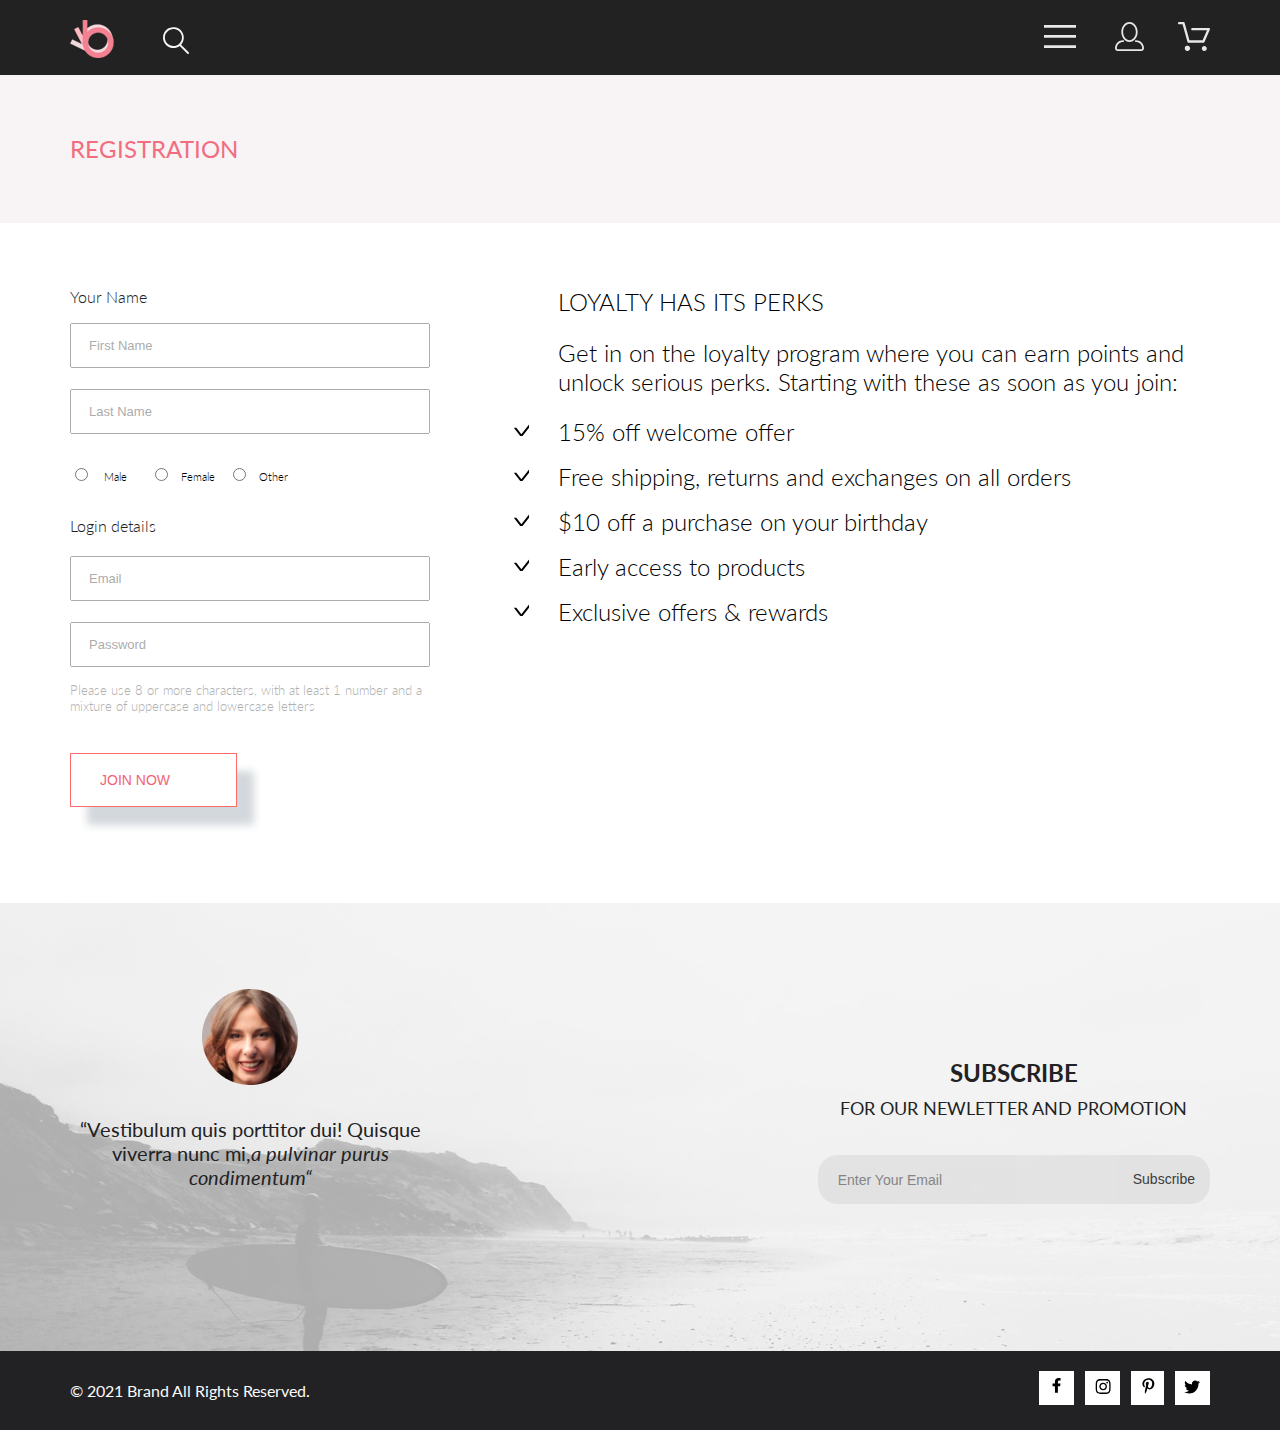
<file: registration.html>
<!DOCTYPE html>
<html lang="en">
<head>
    <meta charset="UTF-8">
    <meta http-equiv="X-UA-Compatible" content="IE=edge">
    <meta name="viewport" content="width=device-width, initial-scale=1.0">
    <link rel="stylesheet" href="./css/style.css">
    <link rel="preconnect" href="https://fonts.googleapis.com">
    <link rel="preconnect" href="https://fonts.gstatic.com" crossorigin>
    <link href="https://fonts.googleapis.com/css2?family=Lato:ital,wght@0,300;0,400;0,700;1,400&display=swap" rel="stylesheet">
    <title>Registration</title>
</head> 
<body> 
    <header class="header">
        <div class="container header__wrp">
        <div class="header__container">
            <a href="index.html" class="header__logo-img" target="index.html"> 
                <img src="img/logo.svg" alt="logo">
            </a>
            <form action="#" class="header__search-icon">
                <input  class="header__search-icon-input" type="text" name="text">
                <button type="submit" class="header__search-icon-input-button">
                    <i class="button__material-icons">
                        <svg  class="material-icons__color" width="27" height="28" viewBox="0 0 27 28" xmlns="http://www.w3.org/2000/svg">
                            <path d="M19.0596 17.6259C20.6713 15.8658 21.6282 13.6048 21.7698 11.2225C21.9113 8.84018 21.2288 6.48173 19.8369 4.54318C18.445 2.60463 16.4285 1.20404 14.126 0.576619C11.8234 -0.0508009 9.3751 0.13316 7.19217 1.09761C5.00923 2.06205 3.22463 3.74825 2.13804 5.87302C1.05145 7.9978 0.729054 10.4318 1.225 12.7661C1.72094 15.1005 3.00501 17.1932 4.86158 18.6927C6.71814 20.1922 9.03413 21.0072 11.4206 21.0009C13.673 21.004 15.8645 20.27 17.6606 18.9109L25.4086 26.7179C25.4941 26.807 25.5965 26.8781 25.7099 26.927C25.8232 26.9759 25.9452 27.0017 26.0686 27.0029C26.1923 27.0033 26.3148 26.9782 26.4283 26.9292C26.5419 26.8801 26.6441 26.8082 26.7286 26.7179C26.9025 26.537 26.9997 26.2958 26.9997 26.0449C26.9997 25.794 26.9025 25.5528 26.7286 25.3719L19.0596 17.6259ZM2.88662 10.5009C2.89946 8.81563 3.41094 7.17187 4.35659 5.77685C5.30224 4.38183 6.63972 3.29801 8.20044 2.662C9.76115 2.02599 11.4752 1.86627 13.1266 2.20298C14.7779 2.53969 16.2926 3.35775 17.4797 4.55404C18.6668 5.75033 19.4732 7.27129 19.7972 8.92519C20.1212 10.5791 19.9483 12.2919 19.3002 13.8476C18.6522 15.4034 17.5581 16.7325 16.1559 17.6674C14.7536 18.6023 13.1059 19.1011 11.4206 19.1009C9.14916 19.0901 6.97482 18.1784 5.37484 16.566C3.77486 14.9537 2.87998 12.7724 2.88662 10.5009Z"/>
                        </svg>
                    </i>
                </button>
            </form>
        </div>
            <ul class="header__menu-list">
                <li class="header__menu-item">
                    <button class="header__link-burger">
                        <svg class="header__icon-img"  width="32" height="23" viewBox="0 0 32 23" xmlns="http://www.w3.org/2000/svg">
                            <path d="M0 23V20.31H32V23H0ZM0 12.76V10.07H32V12.76H0ZM0 2.69V0H32V2.69H0Z"/>
                        </svg>
                    </button>
                    <nav class="header__nav-cart">
                    <h2 class="header__nav-title">menu</h2>
                        <ul class="header__nav-list">
                            <li class="header__nav-item nav-item">
                            <h3 class="nav-item__title">man</h3>
                                <ul class="nav-item__list">
                                    <li class="nav-item__item">
                                        <a href="#" class="nav-item__item-choice">accessories</a>
                                    </li>
                                    <li class="nav-item__item">
                                        <a href="#" class="nav-item__item-choice">bags</a> 
                                    </li>
                                    <li class="nav-item__item">
                                        <a href="#" class="nav-item__item-choice">denim</a>   
                                    </li>
                                    <li class="nav-item__item">
                                        <a href="#" class="nav-item__item-choice">t-shirts</a>    
                                    </li>
                                </ul>
                                </li>
                                <li class="header__nav-item nav-item">
                                    <h3 class="nav-item__title">woman</h3>
                                    <ul>
                                        <li class="nav-item__item">
                                            <a href="#" class="nav-item__item-choice">accessories</a>
                                        </li>
                                        <li class="nav-item__item">
                                            <a href="#" class="nav-item__item-choice">jackets & coats</a> 
                                        </li>
                                        <li class="nav-item__item">
                                            <a href="#" class="nav-item__item-choice">polos</a> 
                                        </li>
                                        <li class="nav-item__item">
                                            <a href="#" class="nav-item__item-choice">t-shirts</a> 
                                        </li>
                                        <li class="nav-item__item">
                                            <a href="#" class="nav-item__item-choice">shirts</a> 
                                        </li>
                                    </ul>
                                </li>
                                <li>
                                <h3 class="nav-item__title">kids</h3>
                                <ul>
                                    <li class="nav-item__item">
                                        <a href="#" class="nav-item__item-choice">accessories</a>
                                    </li>
                                    <li class="nav-item__item">
                                        <a href="#" class="nav-item__item-choice">jackets & coats</a> 
                                    </li>
                                    <li class="nav-item__item">
                                        <a href="#" class="nav-item__item-choice">polos</a> 
                                    </li>
                                    <li class="nav-item__item">
                                        <a href="#" class="nav-item__item-choice">t-shirts</a>
                                    </li>
                                    <li class="nav-item__item">
                                        <a href="#" class="nav-item__item-choice">shirts</a> 
                                    </li>     
                                    <li class="nav-item__item">
                                        <a href="#" class="nav-item__item-choice">bags</a> 
                                    </li>
                                </ul>
                            </li>
                        </ul>
                    </nav> 
                </li>
                <li class="header__menu-item-persona">
                    <a href="#" class="header__link-persona">
                        <svg width="29" height="29" viewBox="0 0 29 29" xmlns="http://www.w3.org/2000/svg">
                            <path d="M14.5 19.937C19 19.937 22.656 15.464 22.656 9.968C22.656 4.472 19 0 14.5 0C13.3631 0.0217413 12.2463 0.303398 11.2351 0.823397C10.2239 1.34339 9.34507 2.08794 8.66602 3C7.12663 4.99573 6.30819 7.45381 6.34399 9.974C6.34399 15.465 10 19.937 14.5 19.937ZM14.5 1.813C18 1.813 20.844 5.472 20.844 9.969C20.844 14.466 17.998 18.125 14.5 18.125C11.002 18.125 8.15603 14.465 8.15503 9.969C8.15403 5.473 11 1.813 14.5 1.813ZM20.844 18.125C20.6036 18.125 20.373 18.2205 20.203 18.3905C20.033 18.5605 19.9375 18.7911 19.9375 19.0315C19.9375 19.2719 20.033 19.5025 20.203 19.6725C20.373 19.8425 20.6036 19.938 20.844 19.938C22.526 19.9399 24.1386 20.6088 25.3279 21.7982C26.5172 22.9875 27.1861 24.6 27.188 26.282C27.1875 26.5221 27.0918 26.7523 26.922 26.9221C26.7522 27.0918 26.5221 27.1875 26.282 27.188H2.71997C2.47985 27.1875 2.24975 27.0918 2.07996 26.9221C1.91016 26.7523 1.81449 26.5221 1.81396 26.282C1.81608 24.6001 2.48517 22.9877 3.67444 21.7985C4.86371 20.6092 6.47608 19.9401 8.15796 19.938C8.39824 19.938 8.62868 19.8425 8.79858 19.6726C8.96849 19.5027 9.06396 19.2723 9.06396 19.032C9.06396 18.7917 8.96849 18.5613 8.79858 18.3914C8.62868 18.2215 8.39824 18.126 8.15796 18.126C5.99541 18.1279 3.92201 18.9875 2.39258 20.5164C0.863144 22.0453 0.00264777 24.1185 0 26.281C0.000794067 27.0019 0.287502 27.693 0.797241 28.2027C1.30698 28.7125 1.99811 28.9992 2.71899 29H26.282C27.0027 28.9989 27.6936 28.7121 28.2031 28.2024C28.7126 27.6927 28.9992 27.0017 29 26.281C28.9974 24.1187 28.1372 22.0457 26.6083 20.5168C25.0793 18.9878 23.0063 18.1276 20.844 18.125Z"/>
                        </svg>
                    </a>
                </li>
                <li class="header__menu-item-basket">
                    <a href="cart.html" class="header__link-basket" target="cart.html">
                        <svg width="33" height="29" viewBox="0 0 33 29" xmlns="http://www.w3.org/2000/svg">
                            <path d="M27.199 29C26.5512 28.9738 25.9396 28.6948 25.4952 28.2227C25.0509 27.7506 24.8094 27.1232 24.8225 26.475C24.8356 25.8269 25.1023 25.2097 25.5653 24.7559C26.0283 24.3022 26.6508 24.048 27.2991 24.048C27.9474 24.048 28.5697 24.3022 29.0327 24.7559C29.4957 25.2097 29.7624 25.8269 29.7755 26.475C29.7886 27.1232 29.5471 27.7506 29.1028 28.2227C28.6585 28.6948 28.0468 28.9738 27.399 29H27.199ZM7.75098 26.32C7.75098 25.79 7.90815 25.2718 8.20264 24.8311C8.49712 24.3904 8.91569 24.0469 9.4054 23.844C9.8951 23.6412 10.434 23.5881 10.9539 23.6915C11.4737 23.7949 11.9512 24.0502 12.326 24.425C12.7009 24.7998 12.9562 25.2773 13.0596 25.7972C13.163 26.317 13.1098 26.8559 12.907 27.3456C12.7041 27.8353 12.3606 28.2539 11.9199 28.5483C11.4792 28.8428 10.9611 29 10.431 29C10.0789 29.0003 9.73017 28.9311 9.40479 28.7966C9.0794 28.662 8.78374 28.4646 8.53467 28.2158C8.28559 27.9669 8.08805 27.6713 7.95325 27.3461C7.81844 27.0208 7.74902 26.6721 7.74902 26.32H7.75098ZM11.551 20.686C11.2916 20.6868 11.039 20.6024 10.8322 20.4457C10.6253 20.2891 10.4756 20.0689 10.406 19.819L5.573 2.36401H2.18005C1.86657 2.36401 1.56591 2.23947 1.34424 2.01781C1.12257 1.79614 0.998047 1.49549 0.998047 1.18201C0.998047 0.868519 1.12257 0.567873 1.34424 0.346205C1.56591 0.124537 1.86657 5.81268e-06 2.18005 5.81268e-06H6.46106C6.72055 -0.00080736 6.97309 0.0837201 7.17981 0.240568C7.38653 0.397416 7.53589 0.617884 7.60498 0.868006L12.438 18.323H25.616L29.999 8.27501H15.399C15.2409 8.27961 15.0834 8.25242 14.9359 8.19507C14.7884 8.13771 14.6539 8.05134 14.5404 7.94108C14.4269 7.83082 14.3366 7.69891 14.275 7.55315C14.2134 7.40739 14.1816 7.25075 14.1816 7.0925C14.1816 6.93426 14.2134 6.77762 14.275 6.63186C14.3366 6.4861 14.4269 6.35419 14.5404 6.24393C14.6539 6.13367 14.7884 6.0473 14.9359 5.98994C15.0834 5.93259 15.2409 5.90541 15.399 5.91001H31.812C32.0077 5.90996 32.2003 5.95866 32.3724 6.05172C32.5446 6.14478 32.6908 6.27926 32.798 6.44301C32.9058 6.60729 32.9714 6.79569 32.9889 6.99145C33.0063 7.18721 32.9752 7.38424 32.8981 7.565L27.493 19.977C27.4007 20.1876 27.249 20.3668 27.0565 20.4927C26.864 20.6186 26.6391 20.6858 26.4091 20.686H11.551Z"/>
                        </svg>
                    </a>
                </li>
            </ul>
        </div>    
    </header>
    <main>
        <section class="main__registration">
            <div class="container">
            <h3 class="main__registration-title">registration</h3>
            </div>
        </section>
        <section class="form__registration container">
            <div class="form__registration-list">
                <form class="form__registration-input" action="#">
                    <p class="form__text-input">Your Name</p><br> 
                    <label>
                        <input class="form__input-text-one" type="text" placeholder="First Name"><br>
                    </label>
                    <label>
                        <input class="form__input-text-two" type="text" placeholder="Last Name"><br>
                    </label>
                    <label class="form__input-radio-male">
                        <input type="radio" class="form__input-radio-male-checkbox" name="title" value="mrs">
                        <span class="form__input-radio-male-span">Male</span>
                    </label>
                    <label class="form__input-radio-female">
                        <input type="radio" name="title" value="mrs"><span class="form__input-radio-female-span">Female</span>
                    </label>
                    <label class="form__input-radio-other">
                        <input type="radio" name="title" value="mrs"><span class="form__input-radio-other-span">Other</span>
                    </label>
                    <p class="form__text-input-registration">Login details</p>
                    <label>
                        <input class="form__input-text-email" type="text" placeholder="Email"><br>
                    </label>
                    <label>
                        <input class="form__input-text-password" type="password" placeholder="Password" maxlength="5">
                    </label>
                    <p class="form__text-input-form">Please use 8 or more characters, with at least 1 number and a mixture of uppercase and lowercase letters</p>
                </form>
                    
            </div>
            <div class="benefits">
                <h2 class="benefits__title">loyalty has its perks</h2>
                <p class="benefits__text">Get in on the loyalty program where you can earn points and unlock serious perks. Starting with these as soon as you join:</p>
                    <ul class="benefits__list">
                        <li class="benefits__item">15% off welcome offer</li>
                        <li class="benefits__item">Free shipping, returns and exchanges on all orders</li>
                        <li class="benefits__item">$10 off a purchase on your birthday</li>
                        <li class="benefits__item">Early access to products</li>
                        <li class="benefits__item">Exclusive offers & rewards</li>
                    </ul>
            </div>
            </section>
            <div class="benefits__button container">
                <button type="button" class="button__type-registration">join now<img src="img/stels.svg"  class="button__img-stels" alt="stels"></button><br>
            </div>
        </main>    
        <footer>
        <section class="footer">
            <div class="container">
                <div class="footer__card">
                    <div class="footer__smile">
                        <img class="footer__img" src="img/Intersect.png" alt="smile">
                        <p class="footer__text">“Vestibulum quis porttitor dui! Quisque viverra nunc mi,<span class="footer__text-italic">a pulvinar purus condimentum“</span></p>
                    </div>    
                    <div class="footer__subscribe">
                        <h2 class="footer__title"><span class="footer__title-subscribe">subscribe</span><span class="footer__title-promotion">for our newletter and promotion</span></h2>
                        <form class="footer__nav" action="#">
                            <input class="footer__nav-input" type="text" placeholder="Enter Your Email">
                            <button class="footer__nav-submit" type="submit">Subscribe</button>
                        </form>
                    </div>
                </div>
            </div>
        </section>
        <div class="footer__reserved">
            <div class="footer__reserved-block container">
            <p class="footer__text-reserved">© 2021  Brand  All Rights Reserved.</p>
                <ul class="footer__list">
                    <li class="footer__item"> 
                        <a href="#" class="footer__item-faccebook">
                            <svg width="11" height="16" viewBox="0 0 11 16" xmlns="http://www.w3.org/2000/svg">
                                <path d="M9.08836 8.28L9.50686 5.61602H6.89022V3.88729C6.89022 3.15847 7.25574 2.44806 8.42765 2.44806H9.61722V0.179975C9.61722 0.179975 8.53772 0 7.50561 0C5.35073 0 3.9422 1.27593 3.9422 3.5857V5.61602H1.54688V8.28H3.9422V14.72H6.89022V8.28H9.08836Z"/>
                            </svg>
                        </a>
                    </li>
                    <li class="footer__item"> 
                        <a href="#" class="footer__item-insta">
                            <svg width="16" height="15" viewBox="0 0 16 15" xmlns="http://www.w3.org/2000/svg">
                                <path d="M8.13897 3.68159C6.02383 3.68159 4.31774 5.38491 4.31774 7.49663C4.31774 9.60835 6.02383 11.3117 8.13897 11.3117C10.2541 11.3117 11.9602 9.60835 11.9602 7.49663C11.9602 5.38491 10.2541 3.68159 8.13897 3.68159ZM8.13897 9.9769C6.77211 9.9769 5.65467 8.8646 5.65467 7.49663C5.65467 6.12866 6.76878 5.01636 8.13897 5.01636C9.50915 5.01636 10.6233 6.12866 10.6233 7.49663C10.6233 8.8646 9.50583 9.9769 8.13897 9.9769V9.9769ZM13.0078 3.52554C13.0078 4.02026 12.6087 4.41538 12.1165 4.41538C11.621 4.41538 11.2252 4.01694 11.2252 3.52554C11.2252 3.03413 11.6243 2.63569 12.1165 2.63569C12.6087 2.63569 13.0078 3.03413 13.0078 3.52554ZM15.5386 4.42866C15.4821 3.23667 15.2094 2.18081 14.3347 1.31089C13.4634 0.440967 12.4058 0.168701 11.2119 0.108936C9.9814 0.039209 6.29321 0.039209 5.0627 0.108936C3.8721 0.165381 2.81453 0.437646 1.93987 1.30757C1.06522 2.17749 0.795836 3.23335 0.735973 4.42534C0.666134 5.65386 0.666134 9.33608 0.735973 10.5646C0.79251 11.7566 1.06522 12.8124 1.93987 13.6824C2.81453 14.5523 3.86878 14.8246 5.0627 14.8843C6.29321 14.9541 9.9814 14.9541 11.2119 14.8843C12.4058 14.8279 13.4634 14.5556 14.3347 13.6824C15.2061 12.8124 15.4788 11.7566 15.5386 10.5646C15.6085 9.33608 15.6085 5.65718 15.5386 4.42866V4.42866ZM13.949 11.8828C13.6895 12.5335 13.1874 13.0349 12.5322 13.2972C11.5511 13.6857 9.22314 13.596 8.13897 13.596C7.05479 13.596 4.72348 13.6824 3.74573 13.2972C3.09389 13.0382 2.59171 12.5369 2.32898 11.8828C1.93987 10.9033 2.02967 8.57905 2.02967 7.49663C2.02967 6.41421 1.9432 4.08667 2.32898 3.1105C2.58838 2.45972 3.09056 1.95835 3.74573 1.69604C4.7268 1.30757 7.05479 1.39722 8.13897 1.39722C9.22314 1.39722 11.5545 1.31089 12.5322 1.69604C13.184 1.95503 13.6862 2.4564 13.949 3.1105C14.3381 4.08999 14.2483 6.41421 14.2483 7.49663C14.2483 8.57905 14.3381 10.9066 13.949 11.8828Z"/>
                            </svg>
                        </a>
                    </li>
                    <li class="footer__item">
                        <a href="#" class="footer__item-vector">
                            <svg width="13" height="16" viewBox="0 0 13 16" xmlns="http://www.w3.org/2000/svg">
                                <path d="M6.74032 0.203125C3.55564 0.203125 0.408203 2.34063 0.408203 5.8C0.408203 8 1.63738 9.25 2.38233 9.25C2.68963 9.25 2.86655 8.3875 2.86655 8.14375C2.86655 7.85313 2.13091 7.23438 2.13091 6.025C2.13091 3.5125 4.03055 1.73125 6.4889 1.73125C8.60271 1.73125 10.1671 2.94062 10.1671 5.1625C10.1671 6.82187 9.50597 9.93437 7.36422 9.93437C6.59133 9.93437 5.93018 9.37188 5.93018 8.56563C5.93018 7.38438 6.74963 6.24062 6.74963 5.02187C6.74963 2.95312 3.835 3.32812 3.835 5.82812C3.835 6.35312 3.90018 6.93437 4.13298 7.4125C3.70463 9.26875 2.82931 12.0344 2.82931 13.9469C2.82931 14.5375 2.91311 15.1188 2.96899 15.7094C3.07452 15.8281 3.02175 15.8156 3.18316 15.7563C4.74757 13.6 4.69169 13.1781 5.3994 10.3562C5.78119 11.0875 6.76826 11.4812 7.55046 11.4812C10.8469 11.4812 12.3275 8.24688 12.3275 5.33125C12.3275 2.22813 9.66427 0.203125 6.74032 0.203125Z"/>
                            </svg>
                        </a>
                    </li>
                    <li class="footer__item">
                        <a href="#" class="footer__item-twitter">
                            <svg width="17" height="14" viewBox="0 0 17 14" fill="none" xmlns="http://www.w3.org/2000/svg">
                                <path d="M14.417 3.74052C14.427 3.88264 14.427 4.0248 14.427 4.16692C14.427 8.50192 11.1498 13.4969 5.15986 13.4969C3.31448 13.4969 1.60022 12.9588 0.158203 12.0248C0.420396 12.0552 0.67247 12.0654 0.944752 12.0654C2.46741 12.0654 3.8691 11.5476 4.98843 10.6644C3.5565 10.6339 2.3565 9.68977 1.94305 8.39027C2.14475 8.4207 2.34642 8.44102 2.5582 8.44102C2.85063 8.44102 3.14308 8.40039 3.41533 8.32936C1.92291 8.02477 0.803551 6.70498 0.803551 5.11108V5.07048C1.23715 5.31414 1.74139 5.46642 2.2758 5.4867C1.39849 4.89786 0.823727 3.8928 0.823727 2.75573C0.823727 2.14661 0.985041 1.58823 1.26741 1.10092C2.87077 3.09077 5.28086 4.39023 7.98334 4.53239C7.93293 4.28873 7.90266 4.03495 7.90266 3.78114C7.90266 1.97402 9.35477 0.501953 11.1598 0.501953C12.0976 0.501953 12.9446 0.897891 13.5396 1.53748C14.2757 1.39536 14.9816 1.12123 15.6068 0.745609C15.3648 1.50705 14.8505 2.14664 14.1749 2.5527C14.8304 2.48167 15.4657 2.29889 16.0505 2.04511C15.6069 2.69483 15.0522 3.27348 14.417 3.74052Z" fill="black"/>
                            </svg>
                        </a>
                    </li>
                </ul>
            </div> 
        </div>
    </footer>
</body>
</html>
</file>
<file: css/style.css>
@charset "UTF-8";
/* http://meyerweb.com/eric/tools/css/reset/ 
   v2.0 | 20110126
   License: none (public domain)
*/
html,
body,
div,
span,
applet,
object,
iframe,
h1,
h2,
h3,
h4,
h5,
h6,
p,
blockquote,
pre,
a,
abbr,
acronym,
address,
big,
cite,
code,
del,
dfn,
em,
img,
ins,
kbd,
q,
s,
samp,
small,
strike,
strong,
sub,
sup,
tt,
var,
b,
u,
i,
center,
dl,
dt,
dd,
ol,
ul,
li,
fieldset,
form,
label,
legend,
table,
caption,
tbody,
tfoot,
thead,
tr,
th,
td,
article,
aside,
canvas,
details,
embed,
figure,
figcaption,
footer,
header,
hgroup,
menu,
nav,
output,
ruby,
section,
summary,
time,
mark,
audio,
video {
  margin: 0;
  padding: 0;
  border: 0;
  font-size: 100%;
  vertical-align: baseline;
}

/* HTML5 display-role reset for older browsers */
article,
aside,
details,
figcaption,
figure,
footer,
header,
hgroup,
menu,
nav,
section {
  display: block;
}

body {
  line-height: 1;
}

ol,
ul {
  list-style: none;
}

blockquote,
q {
  quotes: none;
}

blockquote:before,
blockquote:after,
q:before,
q:after {
  content: "";
  content: none;
}

table {
  border-collapse: collapse;
  border-spacing: 0;
}

body {
  font-family: "Lato", sans-serif;
  font-style: 14px;
  line-height: 17px;
  font-style: normal;
  font-weight: 400px;
}

.visually-hidden {
  position: absolute;
  white-space: nowrap;
  width: 1px;
  height: 1px;
  overflow: hidden;
  border: 0;
  padding: 0;
  clip: rect(0 0 0 0);
  -webkit-clip-path: inset(50%);
          clip-path: inset(50%);
  margin: -1px;
}

.container {
  max-width: 1140px;
  margin: 0 auto;
}

@media (max-width: 1599px) {
  .container {
    width: 92%;
  }
}
.header {
  background-color: #222222;
}

.header__wrp {
  display: flex;
  align-items: center;
  min-height: 75px;
  justify-content: space-between;
  position: relative;
}

.header__logo {
  margin: 0 41px 0 0;
}

.header__logo-img {
  margin: 7px 41px 0 0;
}

.material-icons__color {
  fill: whitesmoke;
}

.header__container {
  display: flex;
}

.header__search-icon-input-button {
  float: right;
  width: 40px;
  height: 40px;
  border: none;
  border-radius: 50%;
  background: #222;
  display: flex;
  justify-content: center;
  align-items: center;
  transition: 0.4s;
  margin-top: 10px;
}

.header__search-icon-input {
  border: none;
  background: none;
  outline: none;
  float: left;
  padding: 0;
  color: #fff;
  font-size: 16px;
  transition: 0.4s;
  line-height: 40px;
  width: 0;
  margin-top: 10px;
}

.header__search-icon:hover > .header__search-icon-input {
  width: 240px;
  background: #4A4A4A;
  color: #F16D7F;
  border-radius: 20px 20px 20px 20px;
}

.header__link-persona {
  margin: 0 0 0 33px;
  fill: #E8E8E8;
}

.header__link-basket {
  fill: #E8E8E8;
  margin: 0 0 0 33px;
}

.header__link-burger {
  fill: #E8E8E8;
}

.header__link-burger:hover {
  fill: #F16D7F;
}

.header__link-persona:hover {
  fill: #F16D7F;
}

.header__link-basket:hover {
  fill: #F16D7F;
}

.header__menu-list {
  display: flex;
  align-items: center;
  list-style: none;
}

.header__link-burger {
  background: #222222;
  border: 0;
}

.header__nav {
  display: none;
  position: absolute;
  min-width: 262px;
  top: 100%;
  right: -350px;
  min-height: 763px;
}

.header__nav-cart {
  display: none;
  position: absolute;
  min-width: 262px;
  top: 100%;
  right: -350px;
  min-height: 763px;
  margin-top: 120px;
  text-align: center;
}

.header__nav-list {
  padding: 0;
  margin: 0;
  list-style: none;
}

.header__link-burger:hover + .header__nav,
.header__link-burger:focus + .header__nav {
  display: block;
}

.header__link-burger:hover + .header__nav-cart,
.header__link-burger:focus + .header__nav-cart {
  display: block;
}

.header__nav-title {
  font-weight: 700;
  font-size: 14px;
  line-height: 17px;
  color: #000000;
  text-transform: uppercase;
  margin-top: 37px;
  margin-bottom: 24px;
}

/** планшет **/
/** мобилка **/
@media (max-width: 375px) {
  .header__menu-item-persona {
    display: none;
  }

  .header__menu-item-basket {
    display: none;
  }

  .header__link-persona {
    display: none;
  }

  .header__link-basket {
    display: none;
  }
}
.nav-item__item {
  margin-bottom: 12px;
  text-transform: uppercase;
  font-weight: 600;
  font-size: 14px;
  line-height: 17px;
  color: #6F6E6E;
  list-style: none;
}

.nav-item__item-choice {
  text-decoration: none;
  color: #6F6E6E;
}

.nav-item__item-choice:hover {
  opacity: 0.5;
}

.nav-item__title {
  text-transform: uppercase;
  font-weight: 700;
  font-size: 14px;
  line-height: 17px;
  margin-bottom: 12px;
  color: #F16D7F;
  margin-bottom: 22px;
  margin-top: 22px;
}

.nav__filter {
  display: none;
  position: absolute;
  top: 100%;
  width: 370px;
  height: 590px;
  z-index: 100;
  background: #FFFFFF;
  opacity: 0.9;
}

.nav__filter-titlle {
  padding-top: 24px;
  padding-left: 11px;
  font-weight: 400;
  font-size: 14px;
  line-height: 17px;
  color: #EF5B70;
  text-transform: uppercase;
}

.nav__filter-stripe {
  opacity: 0.3;
  width: 327px;
  margin-top: 11px;
  margin-left: 5px;
}

.nav__filter-list {
  padding-left: 11px;
  padding-top: 24px;
}

.nav__filter-item {
  font-weight: 400;
  font-size: 14px;
  line-height: 17px;
  color: #6F6E6E;
  padding-bottom: 11px;
}

.nav__filter-link {
  text-decoration: none;
  color: #6F6E6E;
}

.nav__filter-item:hover {
  color: #EF5B70;
}

.nav__filter-stripe {
  opacity: 0.3;
  width: 327px;
  margin-top: 11px;
  margin-left: 5px;
}

.sales__list {
  display: flex;
  justify-content: space-between;
  flex-wrap: wrap;
  margin-top: 64px;
  font-weight: 400;
  font-size: 16px;
  line-height: 19px;
  text-align: center;
  color: #FFFFFF;
  text-transform: uppercase;
  list-style: none;
}

.sales__item {
  height: 260px;
  background-color: #544A48;
  width: 32%;
}

.sales__item-block {
  padding-top: 105px;
}

.sales__item-women {
  background-image: url(../img/women-sales.jpg);
}

.sales__item-text {
  font-weight: 400;
  font-size: 16px;
  line-height: 19px;
  color: #FFFFFF;
}

.sales__title {
  font-weight: 700;
  font-size: 24px;
  line-height: 29px;
  color: #F18B99;
}

.sales__item-men {
  background-image: url(../img/Men-hot.jpg);
}

.sales__item-kids {
  background-image: url(../img/Kids.jpg);
}

.sales__item-accesories {
  background-image: url(../img/accesories.jpg);
  width: 100%;
  margin: 30px 0 97px 0;
  height: 180px;
}

.sales__item-block-accesories {
  padding: 65px;
}

@media (max-width: 767px) {
  .sales__item-women {
    width: 233px;
    height: 167px;
  }

  .sales__item {
    max-width: 32%;
  }

  .sales__item-men {
    width: 233px;
    height: 167px;
  }

  .sales__item-kids {
    width: 233px;
    height: 167px;
  }

  .sales__item-accesories {
    max-width: 100%;
    height: 117px;
    background-size: cover;
    background-position: center;
  }

  .sales__item-block-accesories {
    flex-direction: column;
    padding: 33px;
    display: flex;
  }

  .sales__item-block {
    padding-top: 59px;
    display: flex;
    flex-direction: column;
  }
}
@media (max-width: 375px) {
  .sales__item-women {
    width: 343px;
    height: 247px;
  }

  .sales__item-men {
    width: 343px;
    height: 247px;
    margin: 32px 0 32px 0;
  }

  .sales__item-kids {
    width: 343px;
    height: 247px;
  }

  .sales__item-block {
    padding-top: 105px;
  }

  .sales__item {
    max-width: 100%;
  }

  .sales__item-block-accesories {
    max-width: 100%;
    height: 111px;
    flex-direction: column;
    padding: 0;
    display: flex;
    justify-content: center;
  }

  .sales__item-accesories {
    background-size: cover;
    background-position: center;
    margin-bottom: 64px;
  }
}
.main__registration {
  background: #F8F3F4;
  min-height: 148px;
}

.main__registration-title {
  font-weight: 400;
  font-size: 24px;
  line-height: 29px;
  color: #F16D7F;
  text-transform: uppercase;
  padding: 59px 0 60px;
}

.main__shopping-cart {
  background: #F8F3F4;
  min-height: 148px;
}

.main__shopping-cart-title {
  font-weight: 400;
  font-size: 24px;
  line-height: 29px;
  color: #F16D7F;
  text-transform: uppercase;
  padding: 59px 0 60px;
}

.main__nav {
  background: #F8F3F4;
  min-height: 148px;
}

.main__nav-menu {
  display: flex;
  justify-content: space-between;
  padding-top: 59px;
}

.main__nav-title {
  font-weight: 400;
  font-size: 24px;
  line-height: 29px;
  color: #F16D7F;
  text-transform: uppercase;
}

.main__nav-list {
  display: flex;
}

.main__nav-item {
  font-weight: 300;
  font-size: 14px;
  line-height: 17px;
  text-transform: uppercase;
}

.main__nav-item-item {
  text-decoration: none;
  color: #636363;
}

.main__nav-item-span {
  padding: 0 5px;
}

.main__nav-item-item-arrivals {
  color: #F16D7F;
  text-transform: uppercase;
  font-weight: 700;
  font-size: 14px;
  line-height: 17px;
  text-decoration: none;
}

.main__img {
  display: flex;
  justify-content: center;
  background: #F7F7F7;
}

@media (max-width: 375px) {
  .main__registration-title {
    text-align: center;
  }

  .main__nav-menu {
    align-items: center;
    display: flex;
    flex-direction: column;
    justify-content: center;
    padding-top: 0;
  }

  .main__nav-title {
    padding: 24px 0 32px 0;
  }

  .main__shopping-cart-title {
    text-align: center;
  }

  .main__img {
    width: 100%;
  }
}
.form__text-input {
  font-weight: 300;
  font-size: 16px;
  line-height: 19px;
  color: #222222;
  padding-top: 64px;
}

.form__input-text-one {
  width: 360px;
  height: 45px;
  font-weight: 300;
  font-size: 13px;
  line-height: 16px;
  color: black;
  box-sizing: border-box;
  padding-left: 17px;
  opacity: 0.6;
}

.form__input-text-one:hover,
.form__input-text-one:focus {
  outline: 1px solid #F26376;
  cursor: pointer;
}

.form__input-text-two {
  width: 360px;
  height: 45px;
  font-weight: 300;
  font-size: 13px;
  line-height: 16px;
  color: black;
  margin-top: 21px;
  box-sizing: border-box;
  padding-left: 17px;
  margin-bottom: 31px;
  opacity: 0.6;
}

.form__input-text-two:hover,
.form__input-text-two:focus {
  outline: 1px solid #F26376;
  cursor: pointer;
}

.form__input-radio-male {
  font-weight: 300;
  font-size: 11px;
  line-height: 13px;
  color: #000000;
}

.form__input-radio-male-span {
  padding-left: 10px;
  padding-right: 20px;
}

.form__input-radio-female-span {
  padding-left: 10px;
}

.form__input-radio-other-span {
  padding-left: 10px;
}

.form__input-radio-female {
  font-weight: 300;
  font-size: 11px;
  line-height: 13px;
  color: #000000;
}

.form__input-radio-other {
  font-weight: 300;
  font-size: 11px;
  line-height: 13px;
  color: #000000;
  padding-left: 10px;
}

.form__text-input-registration {
  font-weight: 300;
  font-size: 16px;
  line-height: 19px;
  color: #222222;
  margin-top: 33px;
  margin-bottom: 21px;
}

.form__input-text-email {
  width: 360px;
  height: 45px;
  font-weight: 300;
  font-size: 13px;
  line-height: 16px;
  color: black;
  box-sizing: border-box;
  padding-left: 17px;
  opacity: 0.6;
}

.form__input-text-email:hover,
.form__input-text-email:focus {
  outline: 1px solid #F26376;
  cursor: pointer;
}

.form__input-text-password {
  width: 360px;
  height: 45px;
  font-weight: 300;
  font-size: 13px;
  line-height: 16px;
  color: black;
  margin-top: 21px;
  box-sizing: border-box;
  padding-left: 17px;
  opacity: 0.6;
}

.form__input-text-password:hover,
.form__input-text-password:focus {
  outline: 1px solid #F26376;
  cursor: pointer;
}

.form__text-input-form {
  font-weight: 300;
  font-size: 13px;
  line-height: 16px;
  color: #B1B1B1;
  width: 359px;
  margin: 15px 0 39px 0;
}

.form__registration {
  display: flex;
}

.form__registration-list {
  display: inline-block;
}

.form__input-bangladesh {
  margin-top: 20px;
  width: 360px;
  height: 45px;
  font-weight: 300;
  font-size: 13px;
  line-height: 16px;
  color: black;
  box-sizing: border-box;
  padding-left: 16px;
  opacity: 0.5;
  border: 1px solid #A4A4A4;
}

.form__input-bangladesh:hover,
.form__input-bangladesh:focus {
  outline: 1px solid #F26376;
  cursor: pointer;
}

.form__input-state {
  margin-top: 20px;
  width: 360px;
  height: 45px;
  font-weight: 300;
  font-size: 13px;
  line-height: 16px;
  color: black;
  box-sizing: border-box;
  padding-left: 16px;
  opacity: 0.5;
  border: 1px solid #A4A4A4;
}

.form__input-state:hover,
.form__input-state:focus {
  outline: 1px solid #F26376;
  cursor: pointer;
}

.form__input-postcode {
  margin-top: 20px;
  width: 360px;
  height: 45px;
  font-weight: 300;
  font-size: 13px;
  line-height: 16px;
  color: black;
  box-sizing: border-box;
  padding-left: 16px;
  opacity: 0.5;
  border: 1px solid #A4A4A4;
}

.form__input-postcode:hover,
.form__input-postcode:focus {
  outline: 1px solid #F26376;
  cursor: pointer;
}

@media (max-width: 767px) {
  .form__registration-list {
    width: 46%;
  }
}
@media (max-width: 375px) {
  .form__registration {
    display: flex;
    flex-direction: column;
  }

  .form__registration-list {
    width: 100%;
  }

  .form__text-input {
    padding-top: 41px;
  }

  .form__input-text-one {
    width: 100%;
  }

  .form__input-text-two {
    width: 100%;
  }

  .form__input-text-email {
    width: 100%;
  }

  .form__input-text-password {
    width: 100%;
  }

  .form__input-bangladesh {
    width: 97%;
  }

  .form__input-state {
    width: 97%;
  }

  .form__input-postcode {
    width: 97%;
  }
}
.benefits__item:hover {
  opacity: 0.6;
}

.benefits__item {
  font-weight: 300;
  font-size: 24px;
  line-height: 29px;
  color: #000000;
  margin-bottom: 16px;
}

.benefits__item {
  position: relative;
}

.benefits__item:before {
  content: "";
  width: 15px;
  height: 15px;
  position: absolute;
  top: 4px;
  left: -44px;
  background-image: url(../img/check.svg);
}

.benefits {
  margin-left: 128px;
  margin-top: 64px;
}

.benefits__title {
  font-weight: 300;
  font-size: 24px;
  line-height: 29px;
  color: #000000;
  text-transform: uppercase;
}

.benefits__text {
  font-weight: 300;
  font-size: 24px;
  line-height: 29px;
  color: #000000;
  margin: 22px 0 21px;
}

@media (max-width: 767px) {
  .benefits {
    width: 52%;
  }

  .benefits__title {
    font-weight: 300;
    font-size: 16px;
    line-height: 19px;
    color: #000000;
    padding-left: 42px;
  }

  .benefits__text {
    font-weight: 300;
    font-size: 16px;
    line-height: 19px;
    color: #000000;
    padding-left: 42px;
  }

  .benefits__list {
    padding-left: 74px;
  }

  .benefits__item {
    font-weight: 300;
    font-size: 16px;
    line-height: 19px;
    color: #000000;
  }

  .benefits__item:before {
    padding-left: -34px;
  }

  .benefits {
    margin-left: 22px;
  }
}
@media (max-width: 375px) {
  .benefits {
    width: 100%;
    margin: 0px;
    padding: 0px;
  }

  .benefits__title {
    padding: 0px;
  }

  .benefits__text {
    padding: 0px;
  }

  .benefits__list {
    padding-left: 44px;
  }

  .benefits__button {
    text-align: center;
    margin-top: 16px;
  }
}
.button__input {
  display: inline-block;
}

.button__type-registration {
  color: #F26376;
  border: 1px solid #FF6A6A;
  font-weight: 400;
  font-size: 14px;
  line-height: 17px;
  padding: 18px 66px 17px 29px;
  background: #FFFFFF;
  text-transform: uppercase;
  margin-bottom: 96px;
  box-shadow: 17px 18px 8px 0px rgba(34, 60, 80, 0.2);
  position: relative;
}

.button__img-stels {
  position: absolute;
  margin-left: 20px;
  margin-top: 2px;
}

.button__type-registration:hover {
  background: #F26376;
  color: white;
}

.button__form-quote {
  font-weight: 300;
  font-size: 11px;
  line-height: 13px;
  color: #4A4A4A;
  border: 1px solid #A4A4A4;
  width: 100px;
  height: 34px;
  text-transform: uppercase;
  margin-top: 24px;
  background: #FFFFFF;
  border: 1px solid #A4A4A4;
  opacity: 0.9;
  box-shadow: 17px 18px 8px 0px rgba(34, 60, 80, 0.2);
}

.button__form-quote:hover {
  background: #F26376;
  color: white;
}

.button__shopping-cart {
  font-weight: 300;
  font-size: 14px;
  line-height: 17px;
  color: #000000;
  width: 234px;
  height: 49px;
  box-sizing: border-box;
  border: 1px solid #A4A4A4;
  background: #FFFFFF;
  text-transform: uppercase;
  opacity: 0.8;
  box-shadow: 17px 18px 8px 0px rgba(34, 60, 80, 0.2);
}

.button__continue-shopping {
  margin-left: 180px;
  font-weight: 300;
  font-size: 14px;
  line-height: 17px;
  color: #000000;
  width: 234px;
  height: 49px;
  box-sizing: border-box;
  background: #FFFFFF;
  border: 1px solid #A4A4A4;
  text-transform: uppercase;
  opacity: 0.8;
  box-shadow: 17px 18px 8px 0px rgba(34, 60, 80, 0.2);
}

.shopping__invisible {
  display: none;
}

.button__shopping-cart:hover {
  background: #F26376;
  color: white;
}

.button__continue-shopping:hover {
  background: #F26376;
  color: white;
}

.button__menu {
  border: 0;
  background: white;
}

.button__menu-size {
  background: white;
  border: 0;
}

.button__menu-size:hover + .checkbox__sizes,
.button__menu-size:focus + .checkbox__sizes {
  display: block;
}

.button__svg {
  padding-left: 10px;
  padding-bottom: 3px;
  fill: #6F6E6E;
}

.button__svg:hover {
  fill: #F26376;
}

.button__catalog {
  display: flex;
  justify-content: center;
  margin: 48px 0 96px 0;
}

.button__page-selection {
  border: 0;
  background: white;
}

.button__page-selection-button {
  border: 0;
  background: white;
}

.button {
  display: flex;
  justify-content: center;
}

.button__link {
  padding-top: 10px;
  position: absolute;
  padding-right: 145px;
}

.button__svg-basket {
  fill: #FF6A6A;
  position: absolute;
  margin-left: 494px;
}

.button__svg-basket:hover {
  opacity: 0.5;
}

.button__button-cart {
  padding: 14px 65px 14px 72px;
  border: 1px solid #FF6A6A;
  background-color: white;
  font-weight: 400;
  font-size: 16px;
  line-height: 19px;
  color: #FF6A6A;
  border-radius: 5px;
  margin-left: 464px;
}

@media (max-width: 767px) {
  .button__svg-basket {
    margin-left: 297px;
  }

  .button__button-cart {
    margin-left: 276px;
  }
}
@media (max-width: 375px) {
  .button__type-registration {
    border-radius: 30px;
    margin-bottom: 30px;
    padding: 18px 33px 17px 29px;
  }

  .button__img-stels {
    margin-left: 8px;
  }

  .button__button-cart {
    margin-left: 74px;
  }

  .button__svg-basket {
    margin-left: 103px;
  }
}
.brand {
  display: flex;
}

.brand__img {
  height: 50%;
}

.brand__title-wrp {
  flex-grow: 1;
  background-color: #F1E4E6;
  padding: 0 0 0 64px;
  display: flex;
  align-items: center;
}

.brand__title {
  font-size: 48px;
  font-weight: 900;
  line-height: 58px;
  text-transform: uppercase;
  margin-left: 16px;
}

.brand__title-lower {
  font-size: 32px;
  font-weight: 700;
  line-height: 38px;
  display: block;
}

.brand__title-pink {
  color: #F18B99;
}

@media (max-width: 1599px) {
  .brand__img {
    height: 100%;
  }

  .brand__title-wrp {
    padding-left: 40px;
  }

  .brand__title {
    font-size: 44px;
    font-weight: 900;
    line-height: 52px;
    text-transform: uppercase;
    margin-left: 16px;
  }

  .brand__title-lower {
    font-size: 24px;
    font-weight: 700;
    line-height: 29px;
    display: block;
  }
}
@media (max-width: 1100px) {
  .brand__img {
    height: 370px;
  }
}
@media (max-width: 767px) {
  .brand__title {
    font-size: 38px;
    font-weight: 900;
    line-height: 45px;
    text-transform: uppercase;
    margin-left: 16px;
  }

  .brand__title-lower {
    font-size: 20px;
    font-weight: 700;
    line-height: 24px;
    display: block;
  }

  .brand__title-wrp {
    padding-left: 56px;
    min-height: 363px;
  }
}
@media (max-width: 375px) {
  .brand__img {
    display: none;
  }
}
.product__title {
  font-weight: 400;
  font-size: 30px;
  line-height: 36px;
  color: #222222;
  text-align: center;
}

.product__text {
  font-weight: 400;
  font-size: 14px;
  line-height: 17px;
  color: #9F9F9F;
  text-align: center;
  padding: 6px 0 48px 0;
}

.product__list-card-one {
  display: grid;
  grid-template-columns: 33% 33% 33%;
  justify-content: center;
}

.product__item-background {
  background: #F8F8F8;
}

.product__item-title {
  padding: 25px 0 0 18px;
  font-weight: 400;
  font-size: 13px;
  line-height: 16px;
  color: #000000;
  text-transform: uppercase;
}

.product__item-text {
  padding: 13px 0 0 18px;
  font-weight: 300;
  font-size: 14px;
  line-height: 17px;
  color: #5D5D5D;
  width: 315px;
}

.product__item-price {
  font-weight: 400;
  font-size: 16px;
  line-height: 19px;
  color: #F16D7F;
  padding: 18px 0 20px 18px;
}

.product__item {
  width: 360px;
  margin-bottom: 16px;
}

.product__item-img-wrp {
  position: relative;
}

.product__item-img-wrp::before {
  content: "";
  background-color: #222222;
  width: 100%;
  height: 100%;
  position: absolute;
  opacity: 0.6;
  display: none;
  top: 0;
  right: 0;
  bottom: 0;
  left: 0;
}

.product__item-add-button {
  position: absolute;
  display: none;
  font-weight: 400;
  font-size: 14px;
  line-height: 17px;
  color: #E8E8E8;
  width: 138px;
  height: 43px;
  border: 1px solid #FFFFFF;
  background-color: #222222;
  opacity: 0.7;
  top: 50%;
  left: 50%;
  transform: translate(-50%);
  padding-left: 40px;
  box-sizing: border-box;
}

.product__item-add-button:hover {
  color: #F18B99;
}

.prodduct__item-svg-basket {
  position: absolute;
  display: block;
  opacity: 0.7;
  fill: #E8E8E8;
  display: none;
  top: 52%;
  left: 35%;
  transform: translate(-50%);
  padding-left: 15px;
}

.prodduct__item-svg-basket:hover {
  fill: #F16D7F;
}

.product__item:hover .product__item-img-wrp::before,
.product__item:hover .product__item-add-button,
.product__item:hover .prodduct__item-svg-basket {
  display: block;
}

.product__item-hover {
  display: none;
  position: absolute;
  top: 0;
  left: 0;
  width: 360px;
  height: 420px;
  background: rgba(58, 56, 56, 0.86);
}

.product-hover__border {
  align-items: center;
  display: flex;
  justify-content: space-evenly;
  width: 138px;
  height: 43px;
  border: 1px solid #FFFFFF;
}

.product-hover__img {
  width: 26px;
}

.product-hover__text {
  font-weight: 400;
  font-size: 14px;
  line-height: 17px;
  color: #FFFFFF;
}

.product__item-women:hover .product__item-hover {
  display: flex;
  justify-content: center;
  align-items: center;
}

.product__button-browse {
  margin: 48px 0 96px 0;
  display: block;
  display: flex;
  justify-content: center;
}

.product__type-browse {
  width: 211px;
  height: 47px;
  display: block;
  display: flex;
  align-items: center;
  justify-content: center;
  border: 1px solid #FF6A6A;
  color: #F26376;
  background: #FFFFFF;
  box-shadow: 17px 18px 8px 0px rgba(34, 60, 80, 0.2);
}

.product__type-browse:hover {
  background: #F26376;
  color: white;
}

.product__type-browse-img {
  position: absolute;
  padding-left: 160px;
  padding-top: 18px;
}

.product__list-card-two {
  justify-content: center;
  display: grid;
  grid-template-columns: 33% 33% 33%;
}

.product__list {
  display: grid;
  grid-template-columns: 34% 34% 32%;
  justify-content: center;
  margin: 129px 0 128px 0;
}

.product__list-one {
  display: grid;
  grid-template-columns: 34% 34% 32%;
  justify-content: center;
  margin: 0 0 48px 0;
}

.product__item-invisible:hover .product__item-img-wrp::before,
.product__item-invisible:hover .product__item-add-button,
.product__item-invisible:hover .prodduct__item-svg-basket {
  display: block;
}

@media (max-width: 767px) {
  .product__list-one {
    display: grid;
    grid-template-columns: 53% 51%;
    margin: 0;
    justify-content: center;
  }

  .product__item-invisible {
    display: none;
  }

  .product__list-card-two {
    grid-template-columns: 52% 51%;
    display: grid;
    justify-content: center;
  }

  .product__list {
    display: grid;
    grid-template-columns: 53% 51%;
    justify-content: center;
    margin: 129px 0 128px 0;
  }
}
@media (max-width: 375px) {
  .product__list-one {
    grid-template-columns: 102%;
  }

  .product__list-card-two {
    display: flex;
    flex-direction: column;
    margin: 0;
  }

  .product__button-browse {
    margin: 41px 0 96px 0;
  }

  .product__item {
    width: 100%;
  }

  .product__item-invisible {
    display: block;
  }

  .product__item-img {
    width: 100%;
  }

  .product__list {
    display: flex;
    flex-direction: column;
    margin: 64px 0 64px 0;
  }
}
.advantages {
  background: #222224;
}

.advantages__list {
  min-height: 341px;
  display: flex;
  text-align: center;
  justify-content: space-around;
}

.advantages__item {
  padding-top: 103px;
}

.advantages__item-img:hover {
  opacity: 0.5;
}

.advantages__item-title {
  font-weight: 400;
  font-size: 20x;
  line-height: 24px;
  color: #FBFBFB;
  padding-top: 28px;
}

.advantages__item-text {
  font-weight: 300;
  font-size: 14px;
  line-height: 17px;
  color: #AAAAAA;
  width: 300px;
  padding-top: 16px;
}

.advantages__item-title-sales {
  font-weight: 400;
  font-size: 20px;
  line-height: 24px;
  color: #FBFBFB;
  padding-top: 19px;
}

.advantages__item-text-sales {
  font-weight: 300;
  font-size: 14px;
  line-height: 17px;
  color: #AAAAAA;
  padding-top: 16px;
  width: 300px;
}

.advantages__item-title-quality {
  font-weight: 400;
  font-size: 20px;
  line-height: 24px;
  color: #FBFBFB;
  padding-top: 25px;
}

.advantages__item-text-quality {
  font-weight: 300;
  font-size: 14px;
  line-height: 17px;
  color: #AAAAAA;
  padding-top: 16px;
  width: 300px;
}

@media (max-width: 767px) {
  .advantages__list {
    display: flex;
    text-align: center;
    flex-direction: column;
    align-items: center;
  }

  .advantages__item {
    padding-top: 48px;
  }

  .advantages__item-text-quality {
    padding-bottom: 64px;
  }
}
.price__menu {
  background: #F5F3F3;
  width: 360px;
  height: 214px;
  margin-left: 128px;
}

.price__list-menu {
  flex-direction: column;
  display: flex;
  align-items: flex-end;
}

.price__link-menu {
  font-weight: 400;
  font-size: 11px;
  line-height: 13px;
  color: #4A4A4A;
  text-transform: uppercase;
  margin-top: 39px;
  margin-right: 34px;
}

.price__text-menu {
  margin-left: 20px;
}

.price__link-menu-grand {
  font-weight: 300;
  font-size: 16px;
  line-height: 19px;
  color: #222222;
  margin-right: 37px;
}

.price__title-menu {
  font-weight: 300;
  font-size: 16px;
  line-height: 19px;
  color: #222222;
  text-transform: uppercase;
  margin-top: 12px;
}

.price__title-menu-price {
  color: #F16D7F;
  margin-left: 30px;
  font-weight: 700;
}

.price__line {
  width: 275px;
  opacity: 0.6;
  margin-top: 21px;
}

.price__button-checkout {
  font-weight: 300;
  font-size: 16px;
  line-height: 19px;
  text-transform: uppercase;
  margin-left: 44px;
  width: 273px;
  height: 50px;
  color: #4A4A4A;
  opacity: 0.8;
  margin-top: 17px;
  border: none;
}

.price__button-checkout:hover {
  background: #F26376;
  color: white;
  border-radius: 20px;
  transition: 1s;
}

.footer {
  background-image: url(../img/footer-subscribe.jpg);
  min-height: 448px;
  background-repeat: no-repeat;
  flex-grow: 1;
  background-size: cover;
}

.footer__card {
  justify-content: space-between;
  display: flex;
}

.footer__smile {
  text-align: center;
  margin-top: 86px;
}

.footer__title-subscribe {
  font-style: bold;
  font-weight: 700;
  font-size: 24px;
  line-height: 167%;
  text-transform: uppercase;
  color: #222224;
}

.footer__title-promotion {
  font-weight: 400;
  font-size: 18px;
  line-height: 30px;
  text-transform: uppercase;
  color: #222224;
  display: block;
}

.footer__text-italic {
  font-style: italic;
  font-weight: 400;
  font-size: 20px;
  line-height: 24px;
}

.footer__text {
  font-weight: 400;
  font-size: 20px;
  line-height: 24px;
  color: #222224;
  width: 360px;
  padding-top: 30px;
}

.footer__subscribe {
  margin-top: 150px;
}

.footer__title {
  text-align: center;
  margin-bottom: 32px;
}

.footer__nav {
  display: flex;
}

.footer__nav-input {
  box-sizing: border-box;
  font-size: 14px;
  line-height: 17px;
  color: #222224;
  opacity: 0.87;
  width: 300px;
  height: 49px;
  padding-left: 20px;
  border-radius: 20px 0 0 20px;
  border: #E1E1E1;
  background: #E1E1E1;
}

.footer__nav-submit {
  padding: 15px 15px 15px 15px;
  box-sizing: border-box;
  border-radius: 0px 20px 20px 0;
  border: #E1E1E1;
  background: #E1E1E1;
  font-weight: 400;
  font-size: 14px;
  line-height: 17px;
  color: #222224;
  opacity: 0.87;
  text-decoration: none;
}

.footer__nav-submit:hover {
  background: #F26376;
  color: white;
}

.footer__reserved {
  background: #222224;
  min-height: 79px;
}

.footer__reserved-block {
  justify-content: space-between;
  display: flex;
}

.footer__text-reserved {
  font-weight: 400;
  font-size: 16px;
  line-height: 19px;
  color: #FBFBFB;
  padding-top: 30px;
}

.footer__list {
  margin-top: 20px;
}

.foter__reserwed-block-2 {
  padding-top: 24px;
}

.footer__item {
  display: inline-block;
}

.footer__item-faccebook {
  padding: 7px 12px 11px 12px;
  display: block;
  background: white;
  display: flex;
  align-items: center;
  justify-content: center;
}

.footer__item-faccebook:hover {
  background: #F16D7F;
}

.footer__item-insta {
  padding: 8px 9px 11px 10px;
  margin: 0 0 0 7px;
  display: block;
  background: white;
  display: flex;
  align-items: center;
  justify-content: center;
}

.footer__item-insta:hover {
  background: #F16D7F;
}

.footer__item-vector {
  padding: 7px 9px 11px 11px;
  margin: 0 7px 0;
  display: block;
  background: white;
  display: flex;
  align-items: center;
  justify-content: center;
}

.footer__item-vector:hover {
  background: #F16D7F;
}

.footer__item-twitter {
  padding: 9px 9px 11px 9px;
  display: block;
  background: white;
  display: flex;
  align-items: center;
  justify-content: center;
}

.footer__item-twitter:hover {
  background: #F16D7F;
}

@media (max-width: 767px) {
  .footer__card {
    align-items: center;
    display: flex;
    flex-direction: column;
    justify-content: center;
  }

  .footer__subscribe {
    margin-top: 48px;
    margin-bottom: 140px;
  }
}
@media (max-width: 375px) {
  .footer__reserved-block {
    flex-direction: column;
    align-items: center;
    display: flex;
    padding-top: 43px;
    flex-direction: column-reverse;
  }

  .footer__reserved {
    min-height: 143px;
  }

  .footer__list {
    margin: 0;
  }

  .footer__text-reserved {
    padding-top: 40px;
    font-weight: 400;
    font-size: 16px;
    line-height: 19px;
    color: #FBFBFB;
  }

  .footer__nav {
    width: 100%;
    justify-content: center;
  }

  .footer__nav-input {
    width: 100%;
  }

  .footer__nav-submit {
    width: 30%;
  }
}
.shopping__cart-people {
  display: flex;
  margin-top: 96px;
}

.shopping__people-t-shirt {
  display: flex;
}

.shopping__list-menu {
  background: #FFFFFF;
  width: 390px;
  height: 306px;
  filter: drop-shadow(17px 19px 24px rgba(0, 0, 0, 0.13));
}

.shopping__link-menu {
  margin-left: 31px;
  margin-top: 22px;
}

.shopping__link-menu-mango {
  display: flex;
}

.shopping__title-menu {
  font-weight: 400;
  font-size: 24px;
  line-height: 29px;
  color: #222222;
  text-transform: uppercase;
  width: 210px;
  display: inline-block;
}

.shopping__img-menu {
  margin-left: 105px;
  opacity: 0.6;
  border: 0;
  background-color: white;
}

.shopping__svg {
  padding-bottom: 30px;
}

.shopping__img-menu:hover {
  fill: #F16D7F;
}

.shopping__price-menu {
  color: #F16D7F;
  margin-left: 5px;
}

.shopping__text-menu-price {
  font-weight: 400;
  font-size: 22px;
  line-height: 26px;
  color: #575757;
  margin-top: 42px;
}

.shopping__text-menu-color {
  font-weight: 400;
  font-size: 22px;
  line-height: 26px;
  color: #575757;
  margin-top: 6px;
}

.shopping__text-menu-size {
  font-weight: 400;
  font-size: 22px;
  line-height: 26px;
  color: #575757;
  margin-top: 6px;
}

.shopping__text-menu-quantity-number {
  border: 1px solid #EAEAEA;
  font-weight: 400;
  font-size: 18px;
  line-height: 22px;
  color: #656565;
  margin-left: 40px;
  padding: 0 8px 0 8px;
}

.shopping__text-menu-quantity {
  font-weight: 400;
  font-size: 22px;
  line-height: 26px;
  color: #575757;
  margin-top: 6px;
}

.shopping__img-menu-cross {
  position: absolute;
}

.shopping__nav {
  margin-left: 129px;
}

.shopping__title_nav {
  font-weight: 300;
  font-size: 16px;
  line-height: 19px;
  color: #222222;
  text-transform: uppercase;
}

.shopping__cart-people-negro {
  display: flex;
  margin-top: 40px;
}

.shopping__list-transition {
  display: flex;
  margin-top: 72px;
  margin-bottom: 128px;
}

.shopping__cart {
  text-decoration: none;
}

.shopping__link-transition-two {
  margin-left: 193px;
}

.shopping__button {
  margin-top: 72px;
  margin-bottom: 128px;
}

.shopping {
  justify-content: center;
  display: flex;
  padding: 65px 0 49px 0;
}

.shopping__text {
  font-weight: 400;
  font-size: 14px;
  line-height: 17px;
  color: #6F6E6E;
  text-transform: uppercase;
}

.shopping__button-color {
  border: 0;
  background: white;
}

.shopping__button-choose {
  border: 0;
  background: white;
}

.shopping__text-choose {
  font-weight: 400;
  font-size: 14px;
  line-height: 17px;
  color: #6F6E6E;
  text-transform: uppercase;
  padding-left: 23px;
}

.schopping__text-quantity {
  font-weight: 400;
  font-size: 14px;
  line-height: 17px;
  color: #6F6E6E;
  text-transform: uppercase;
  padding-left: 23px;
}

.shopping__button-quantity {
  border: 0;
  background: white;
}

.shopping__number {
  display: flex;
}

.shopping__number-input {
  width: 31px;
  padding: 0;
  padding-left: 10px;
  margin-left: 25px;
  margin-top: 8px;
  font-weight: 400;
  font-size: 21px;
  line-height: 12px;
  color: black;
  border: 0;
}

.shopping__number-input:hover,
.shopping__number-input:focus {
  outline: 1px solid #F26376;
  cursor: pointer;
}

@media (max-width: 767px) {
  .shopping__nav {
    display: none;
  }

  .price__menu {
    display: none;
  }

  .shopping__invisible {
    display: block;
    display: flex;
  }

  .price__menu-invisible {
    background: #F5F3F3;
    width: 360px;
    height: 214px;
    margin-left: 16px;
    margin-top: 38px;
  }

  .shopping__cart-people {
    margin-top: 59px;
    margin-right: 41px;
  }

  .shopping__list-menu {
    width: 465px;
  }

  .shopping__svg {
    padding-left: 78px;
  }

  .shopping__button {
    text-align: center;
    margin-bottom: 64px;
  }

  .button__continue-shopping {
    margin-left: 49px;
  }

  .shopping__nav-invisible {
    padding-left: 16px;
  }

  .button__form-quote {
    margin-bottom: 128px;
  }

  .shopping__cart-people-negro {
    margin-right: 41px;
  }
}
@media (max-width: 375px) {
  .shopping__cart-people {
    margin-left: 10px;
  }

  .shopping__people-img {
    width: 143px;
    height: 188px;
  }

  .shopping__list-menu {
    width: 214px;
    height: 188px;
  }

  .shopping__link-menu {
    margin-left: 17px;
  }

  .shopping__title-menu {
    font-weight: 400;
    font-size: 16px;
    line-height: 19px;
    width: 141px;
  }

  .shopping__img-menu {
    margin-left: 0;
  }

  .shopping__svg {
    padding-left: 32px;
    width: 10px;
    height: 11px;
    padding-top: 5px;
  }

  .shopping__text-menu-price {
    margin-top: 9px;
    font-weight: 400;
    font-size: 14px;
    line-height: 17px;
    color: #575757;
    margin-bottom: 4px;
    text-transform: none;
  }

  .shopping__text-menu-color {
    font-weight: 400;
    font-size: 14px;
    line-height: 17px;
    color: #575757;
    margin-bottom: 4px;
    text-transform: none;
  }

  .shopping__text-menu-size {
    font-weight: 400;
    font-size: 14px;
    line-height: 17px;
    color: #575757;
    margin-bottom: 4px;
    text-transform: none;
  }

  .shopping__text-menu-quantity {
    font-weight: 400;
    font-size: 14px;
    line-height: 17px;
    color: #575757;
    text-transform: none;
  }

  .shopping__number-input {
    font-size: 14px;
    width: 14px;
  }

  .shopping__button {
    display: flex;
    margin-top: 30px;
  }

  .button__shopping-cart {
    font-weight: 400;
    font-size: 12px;
    line-height: 14px;
    color: #575757;
    text-transform: none;
    width: 174px;
    height: 32px;
  }

  .button__continue-shopping {
    font-weight: 400;
    font-size: 12px;
    line-height: 14px;
    text-align: center;
    color: #575757;
    text-transform: none;
    margin-left: 10px;
    width: 174px;
    height: 32px;
  }

  .shopping__invisible {
    flex-direction: column;
  }

  .button__form-quote {
    text-transform: none;
    margin-bottom: 0;
    margin-top: 24px;
  }

  .price__menu-invisible {
    margin: 96px 0 48px 8px;
  }

  .shopping__cart-people-negro {
    margin-left: 10px;
  }

  .shopping__text {
    font-weight: 400;
    font-size: 10px;
    line-height: 12px;
  }

  .shopping__text-choose {
    font-weight: 400;
    font-size: 10px;
    line-height: 12px;
  }

  .schopping__text-quantity {
    font-weight: 400;
    font-size: 10px;
    line-height: 12px;
  }

  .shopping {
    padding: 49px 0 51px 0;
  }
}
.filter {
  display: flex;
  margin-top: 51px;
  margin-bottom: 64px;
  position: relative;
}

.filter__title {
  font-weight: 600;
  font-size: 14px;
  line-height: 17px;
  color: #000000;
  text-transform: uppercase;
  padding-left: 10px;
}

.filter__title:hover {
  color: #F16D7F;
}

.filter__button {
  border: 0;
  background: white;
  padding-left: 11px;
  padding-bottom: 4px;
}

.filter-img-icon {
  fill: #000000;
}

.filter-img-icon:hover {
  fill: #F16D7F;
}

.filter__button:hover + .nav__filter,
.filter__button:focus + .nav__filter {
  display: block;
}

.filter__title-brand {
  font-weight: 400;
  font-size: 14px;
  line-height: 17px;
  color: #6F6E6E;
  padding: 32px 0 2px 11px;
  text-transform: uppercase;
}

.filter__title-designer {
  font-weight: 400;
  font-size: 14px;
  line-height: 17px;
  color: #6F6E6E;
  padding: 26px 0 2px 11px;
  text-transform: uppercase;
}

.filter__title-brand:hover {
  color: #EF5B70;
}

.filter__title-designer:hover {
  color: #EF5B70;
}

@media (max-width: 767px) {
  .filter {
    margin-top: 21px;
    margin-bottom: 41px;
  }

  .filter__title {
    padding-left: 0;
  }
}
@media (max-width: 375px) {
  .filter__title {
    display: none;
  }

  .filter__button {
    padding-left: 0;
  }
}
.text__trending {
  font-weight: 400;
  font-size: 14px;
  line-height: 17px;
  color: #6F6E6E;
  text-transform: uppercase;
  padding-left: 320px;
}

.text__size {
  padding-left: 30px;
  font-weight: 400;
  font-size: 14px;
  line-height: 17px;
  color: #6F6E6E;
  text-transform: uppercase;
}

.text__price {
  font-weight: 400;
  font-size: 14px;
  line-height: 17px;
  color: #6F6E6E;
  text-transform: uppercase;
  padding-left: 26px;
}

@media (max-width: 767px) {
  .text__trending {
    padding-left: 317px;
  }

  .text__price {
    padding-left: 12px;
  }

  .text__size {
    padding-left: 22px;
  }
}
@media (max-width: 375px) {
  .text__trending {
    font-size: 12px;
    line-height: 14px;
    padding-left: 72px;
  }

  .text__size {
    font-size: 12px;
    line-height: 14px;
    padding-left: 10px;
  }

  .text__price {
    font-size: 12px;
    line-height: 14px;
    padding-left: 10px;
  }

  .button__svg {
    padding-bottom: 5px;
    padding-left: 3px;
  }
}
.checkbox__sizes {
  display: none;
  position: absolute;
  padding-left: 635px;
}

.checkbox__input-sizes {
  font-weight: 400;
  font-size: 14px;
  line-height: 16px;
  color: #6F6E6E;
  text-transform: uppercase;
}

.catalog__list {
  display: flex;
  margin: 64px 0 100px 0;
  justify-content: center;
}

.catalog__item-svg {
  fill: #6F6E6E;
  padding-right: 17px;
}

.catalog__item-link {
  text-decoration: none;
  padding-right: 17px;
  font-weight: 300;
  font-size: 16px;
  line-height: 19px;
  color: #6F6E6E;
}

.catalog__item-link:hover {
  color: #F16D7F;
}

.catalog__item-link-six {
  color: #6F6E6E;
  text-decoration: none;
  font-weight: 300;
  font-size: 16px;
  line-height: 19px;
}

.catalog__item-link-six:hover {
  color: #F16D7F;
}

.catalog__item-svg-item {
  fill: #6F6E6E;
}

.catalog__item-link-ellipsis {
  text-decoration: none;
  color: #6F6E6E;
}

@media (max-width: 767px) {
  .catalog__list {
    margin: 40px 0 63px 0;
    display: flex;
    justify-content: center;
  }
}
.collection {
  border: 1px solid #EAEAEA;
  height: 601px;
}

.collection__title {
  font-weight: 300;
  font-size: 14px;
  line-height: 17px;
  color: #F16D7F;
  text-transform: uppercase;
  text-align: center;
  padding: 64px 0 12px 0;
}

.collection__img {
  margin-left: 541px;
}

.collection__title-moschino {
  font-weight: 300;
  font-size: 18px;
  line-height: 22px;
  color: #4D4D4D;
  text-transform: uppercase;
  padding: 12px 0 48px 0;
  text-align: center;
}

.collection__text {
  font-weight: 300;
  font-size: 14px;
  line-height: 17px;
  text-align: center;
  color: #5E5E5E;
  width: 555px;
  padding-left: 291px;
}

.collection__text-price {
  font-weight: 300;
  font-size: 24px;
  line-height: 29px;
  color: #EF5B70;
  text-align: center;
  padding: 32px 0 65px 0;
}

.collection__feature {
  width: 641px;
  opacity: 0.3;
}

@media (max-width: 767px) {
  .collection {
    width: 100%;
  }

  .collection__img {
    margin-left: 355px;
  }

  .collection__text {
    width: 555px;
    padding-left: 127px;
  }
}
@media (max-width: 375px) {
  .collection {
    width: 100%;
  }

  .collection__img {
    margin-left: 159px;
  }

  .collection__text {
    padding-left: 24px;
    width: 326px;
  }

  .collection__feature {
    width: 174px;
  }

  .collection__text-price {
    padding: 32px 0 32px 0;
  }
}
@media (max-width: 375px) {
  .img__women {
    width: 100%;
  }
}/*# sourceMappingURL=style.css.map */
</file>
